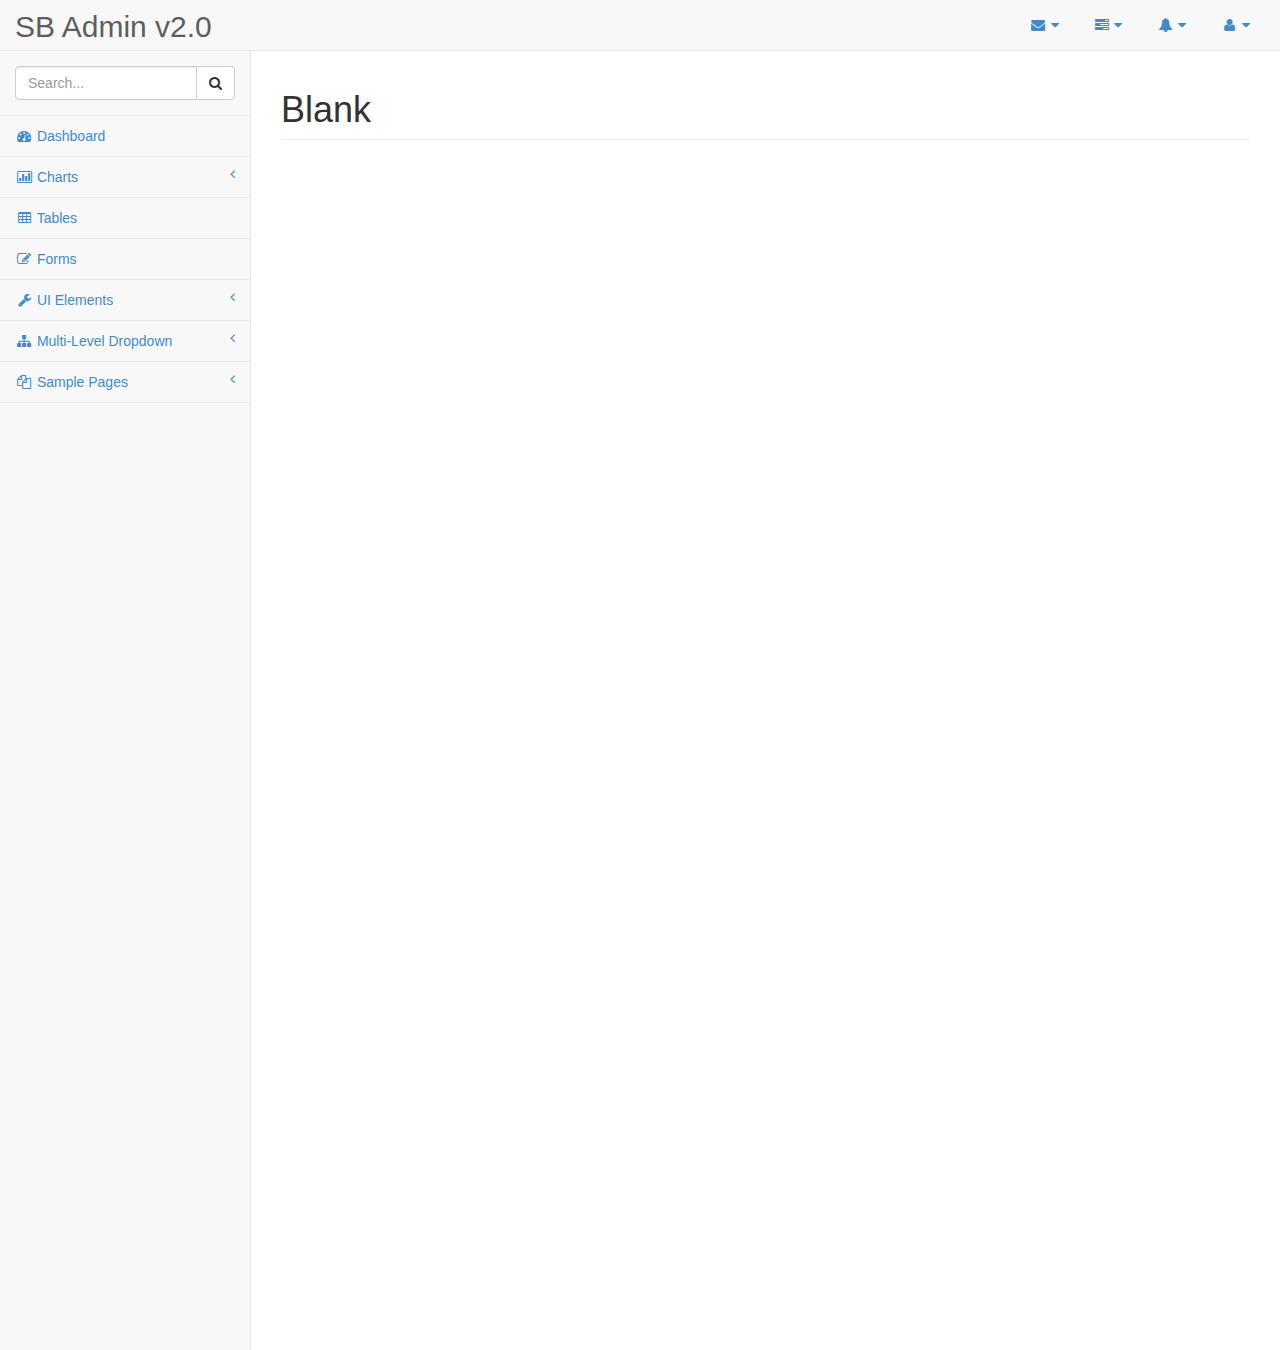
<file: blank.html>
<!DOCTYPE html>
<html>

<head>

    <meta charset="utf-8">
    <meta name="viewport" content="width=device-width, initial-scale=1.0">

    <title>Start Bootstrap - SB Admin Version 2.0 Demo</title>

    <!-- Core CSS - Include with every page -->
    <link href="css/bootstrap.min.css" rel="stylesheet">
    <link href="font-awesome/css/font-awesome.css" rel="stylesheet">

    <!-- Page-Level Plugin CSS - Blank -->

    <!-- SB Admin CSS - Include with every page -->
    <link href="css/sb-admin.css" rel="stylesheet">

</head>

<body>

    <div id="wrapper">

        <nav class="navbar navbar-default navbar-fixed-top" role="navigation" style="margin-bottom: 0">
            <div class="navbar-header">
                <button type="button" class="navbar-toggle" data-toggle="collapse" data-target=".sidebar-collapse">
                    <span class="sr-only">Toggle navigation</span>
                    <span class="icon-bar"></span>
                    <span class="icon-bar"></span>
                    <span class="icon-bar"></span>
                </button>
                <a class="navbar-brand" href="index.html">SB Admin v2.0</a>
            </div>
            <!-- /.navbar-header -->

            <ul class="nav navbar-top-links navbar-right">
                <li class="dropdown">
                    <a class="dropdown-toggle" data-toggle="dropdown" href="#">
                        <i class="fa fa-envelope fa-fw"></i>  <i class="fa fa-caret-down"></i>
                    </a>
                    <ul class="dropdown-menu dropdown-messages">
                        <li>
                            <a href="#">
                                <div>
                                    <strong>John Smith</strong>
                                    <span class="pull-right text-muted">
                                        <em>Yesterday</em>
                                    </span>
                                </div>
                                <div>Lorem ipsum dolor sit amet, consectetur adipiscing elit. Pellentesque eleifend...</div>
                            </a>
                        </li>
                        <li class="divider"></li>
                        <li>
                            <a href="#">
                                <div>
                                    <strong>John Smith</strong>
                                    <span class="pull-right text-muted">
                                        <em>Yesterday</em>
                                    </span>
                                </div>
                                <div>Lorem ipsum dolor sit amet, consectetur adipiscing elit. Pellentesque eleifend...</div>
                            </a>
                        </li>
                        <li class="divider"></li>
                        <li>
                            <a href="#">
                                <div>
                                    <strong>John Smith</strong>
                                    <span class="pull-right text-muted">
                                        <em>Yesterday</em>
                                    </span>
                                </div>
                                <div>Lorem ipsum dolor sit amet, consectetur adipiscing elit. Pellentesque eleifend...</div>
                            </a>
                        </li>
                        <li class="divider"></li>
                        <li>
                            <a class="text-center" href="#">
                                <strong>Read All Messages</strong>
                                <i class="fa fa-angle-right"></i>
                            </a>
                        </li>
                    </ul>
                    <!-- /.dropdown-messages -->
                </li>
                <!-- /.dropdown -->
                <li class="dropdown">
                    <a class="dropdown-toggle" data-toggle="dropdown" href="#">
                        <i class="fa fa-tasks fa-fw"></i>  <i class="fa fa-caret-down"></i>
                    </a>
                    <ul class="dropdown-menu dropdown-tasks">
                        <li>
                            <a href="#">
                                <div>
                                    <p>
                                        <strong>Task 1</strong>
                                        <span class="pull-right text-muted">40% Complete</span>
                                    </p>
                                    <div class="progress progress-striped active">
                                        <div class="progress-bar progress-bar-success" role="progressbar" aria-valuenow="40" aria-valuemin="0" aria-valuemax="100" style="width: 40%">
                                            <span class="sr-only">40% Complete (success)</span>
                                        </div>
                                    </div>
                                </div>
                            </a>
                        </li>
                        <li class="divider"></li>
                        <li>
                            <a href="#">
                                <div>
                                    <p>
                                        <strong>Task 2</strong>
                                        <span class="pull-right text-muted">20% Complete</span>
                                    </p>
                                    <div class="progress progress-striped active">
                                        <div class="progress-bar progress-bar-info" role="progressbar" aria-valuenow="20" aria-valuemin="0" aria-valuemax="100" style="width: 20%">
                                            <span class="sr-only">20% Complete</span>
                                        </div>
                                    </div>
                                </div>
                            </a>
                        </li>
                        <li class="divider"></li>
                        <li>
                            <a href="#">
                                <div>
                                    <p>
                                        <strong>Task 3</strong>
                                        <span class="pull-right text-muted">60% Complete</span>
                                    </p>
                                    <div class="progress progress-striped active">
                                        <div class="progress-bar progress-bar-warning" role="progressbar" aria-valuenow="60" aria-valuemin="0" aria-valuemax="100" style="width: 60%">
                                            <span class="sr-only">60% Complete (warning)</span>
                                        </div>
                                    </div>
                                </div>
                            </a>
                        </li>
                        <li class="divider"></li>
                        <li>
                            <a href="#">
                                <div>
                                    <p>
                                        <strong>Task 4</strong>
                                        <span class="pull-right text-muted">80% Complete</span>
                                    </p>
                                    <div class="progress progress-striped active">
                                        <div class="progress-bar progress-bar-danger" role="progressbar" aria-valuenow="80" aria-valuemin="0" aria-valuemax="100" style="width: 80%">
                                            <span class="sr-only">80% Complete (danger)</span>
                                        </div>
                                    </div>
                                </div>
                            </a>
                        </li>
                        <li class="divider"></li>
                        <li>
                            <a class="text-center" href="#">
                                <strong>See All Tasks</strong>
                                <i class="fa fa-angle-right"></i>
                            </a>
                        </li>
                    </ul>
                    <!-- /.dropdown-tasks -->
                </li>
                <!-- /.dropdown -->
                <li class="dropdown">
                    <a class="dropdown-toggle" data-toggle="dropdown" href="#">
                        <i class="fa fa-bell fa-fw"></i>  <i class="fa fa-caret-down"></i>
                    </a>
                    <ul class="dropdown-menu dropdown-alerts">
                        <li>
                            <a href="#">
                                <div>
                                    <i class="fa fa-comment fa-fw"></i> New Comment
                                    <span class="pull-right text-muted small">4 minutes ago</span>
                                </div>
                            </a>
                        </li>
                        <li class="divider"></li>
                        <li>
                            <a href="#">
                                <div>
                                    <i class="fa fa-twitter fa-fw"></i> 3 New Followers
                                    <span class="pull-right text-muted small">12 minutes ago</span>
                                </div>
                            </a>
                        </li>
                        <li class="divider"></li>
                        <li>
                            <a href="#">
                                <div>
                                    <i class="fa fa-envelope fa-fw"></i> Message Sent
                                    <span class="pull-right text-muted small">4 minutes ago</span>
                                </div>
                            </a>
                        </li>
                        <li class="divider"></li>
                        <li>
                            <a href="#">
                                <div>
                                    <i class="fa fa-tasks fa-fw"></i> New Task
                                    <span class="pull-right text-muted small">4 minutes ago</span>
                                </div>
                            </a>
                        </li>
                        <li class="divider"></li>
                        <li>
                            <a href="#">
                                <div>
                                    <i class="fa fa-upload fa-fw"></i> Server Rebooted
                                    <span class="pull-right text-muted small">4 minutes ago</span>
                                </div>
                            </a>
                        </li>
                        <li class="divider"></li>
                        <li>
                            <a class="text-center" href="#">
                                <strong>See All Alerts</strong>
                                <i class="fa fa-angle-right"></i>
                            </a>
                        </li>
                    </ul>
                    <!-- /.dropdown-alerts -->
                </li>
                <!-- /.dropdown -->
                <li class="dropdown">
                    <a class="dropdown-toggle" data-toggle="dropdown" href="#">
                        <i class="fa fa-user fa-fw"></i>  <i class="fa fa-caret-down"></i>
                    </a>
                    <ul class="dropdown-menu dropdown-user">
                        <li><a href="#"><i class="fa fa-user fa-fw"></i> User Profile</a>
                        </li>
                        <li><a href="#"><i class="fa fa-gear fa-fw"></i> Settings</a>
                        </li>
                        <li class="divider"></li>
                        <li><a href="login.html"><i class="fa fa-sign-out fa-fw"></i> Logout</a>
                        </li>
                    </ul>
                    <!-- /.dropdown-user -->
                </li>
                <!-- /.dropdown -->
            </ul>
            <!-- /.navbar-top-links -->

            <div class="navbar-default navbar-static-side" role="navigation">
                <div class="sidebar-collapse">
                    <ul class="nav" id="side-menu">
                        <li class="sidebar-search">
                            <div class="input-group custom-search-form">
                                <input type="text" class="form-control" placeholder="Search...">
                                <span class="input-group-btn">
                                <button class="btn btn-default" type="button">
                                    <i class="fa fa-search"></i>
                                </button>
                            </span>
                            </div>
                            <!-- /input-group -->
                        </li>
                        <li>
                            <a href="index.html"><i class="fa fa-dashboard fa-fw"></i> Dashboard</a>
                        </li>
                        <li>
                            <a href="#"><i class="fa fa-bar-chart-o fa-fw"></i> Charts<span class="fa arrow"></span></a>
                            <ul class="nav nav-second-level">
                                <li>
                                    <a href="flot.html">Flot Charts</a>
                                </li>
                                <li>
                                    <a href="morris.html">Morris.js Charts</a>
                                </li>
                            </ul>
                            <!-- /.nav-second-level -->
                        </li>
                        <li>
                            <a href="tables.html"><i class="fa fa-table fa-fw"></i> Tables</a>
                        </li>
                        <li>
                            <a href="forms.html"><i class="fa fa-edit fa-fw"></i> Forms</a>
                        </li>
                        <li>
                            <a href="#"><i class="fa fa-wrench fa-fw"></i> UI Elements<span class="fa arrow"></span></a>
                            <ul class="nav nav-second-level">
                                <li>
                                    <a href="panels-wells.html">Panels and Wells</a>
                                </li>
                                <li>
                                    <a href="buttons.html">Buttons</a>
                                </li>
                                <li>
                                    <a href="notifications.html">Notifications</a>
                                </li>
                                <li>
                                    <a href="typography.html">Typography</a>
                                </li>
                                <li>
                                    <a href="grid.html">Grid</a>
                                </li>
                            </ul>
                            <!-- /.nav-second-level -->
                        </li>
                        <li>
                            <a href="#"><i class="fa fa-sitemap fa-fw"></i> Multi-Level Dropdown<span class="fa arrow"></span></a>
                            <ul class="nav nav-second-level">
                                <li>
                                    <a href="#">Second Level Item</a>
                                </li>
                                <li>
                                    <a href="#">Second Level Item</a>
                                </li>
                                <li>
                                    <a href="#">Third Level <span class="fa arrow"></span></a>
                                    <ul class="nav nav-third-level">
                                        <li>
                                            <a href="#">Third Level Item</a>
                                        </li>
                                        <li>
                                            <a href="#">Third Level Item</a>
                                        </li>
                                        <li>
                                            <a href="#">Third Level Item</a>
                                        </li>
                                        <li>
                                            <a href="#">Third Level Item</a>
                                        </li>
                                    </ul>
                                    <!-- /.nav-third-level -->
                                </li>
                            </ul>
                            <!-- /.nav-second-level -->
                        </li>
                        <li>
                            <a href="#"><i class="fa fa-files-o fa-fw"></i> Sample Pages<span class="fa arrow"></span></a>
                            <ul class="nav nav-second-level">
                                <li>
                                    <a href="blank.html">Blank Page</a>
                                </li>
                                <li>
                                    <a href="login.html">Login Page</a>
                                </li>
                            </ul>
                            <!-- /.nav-second-level -->
                        </li>
                    </ul>
                    <!-- /#side-menu -->
                </div>
                <!-- /.sidebar-collapse -->
            </div>
            <!-- /.navbar-static-side -->
        </nav>

        <div id="page-wrapper">
            <div class="row">
                <div class="col-lg-12">
                    <h1 class="page-header">Blank</h1>
                </div>
                <!-- /.col-lg-12 -->
            </div>
            <!-- /.row -->
        </div>
        <!-- /#page-wrapper -->

    </div>
    <!-- /#wrapper -->

    <!-- Core Scripts - Include with every page -->
    <script src="js/jquery-1.10.2.js"></script>
    <script src="js/bootstrap.min.js"></script>
    <script src="js/plugins/metisMenu/jquery.metisMenu.js"></script>

    <!-- Page-Level Plugin Scripts - Blank -->

    <!-- SB Admin Scripts - Include with every page -->
    <script src="js/sb-admin.js"></script>

    <!-- Page-Level Demo Scripts - Blank - Use for reference -->

</body>

</html>
</file>
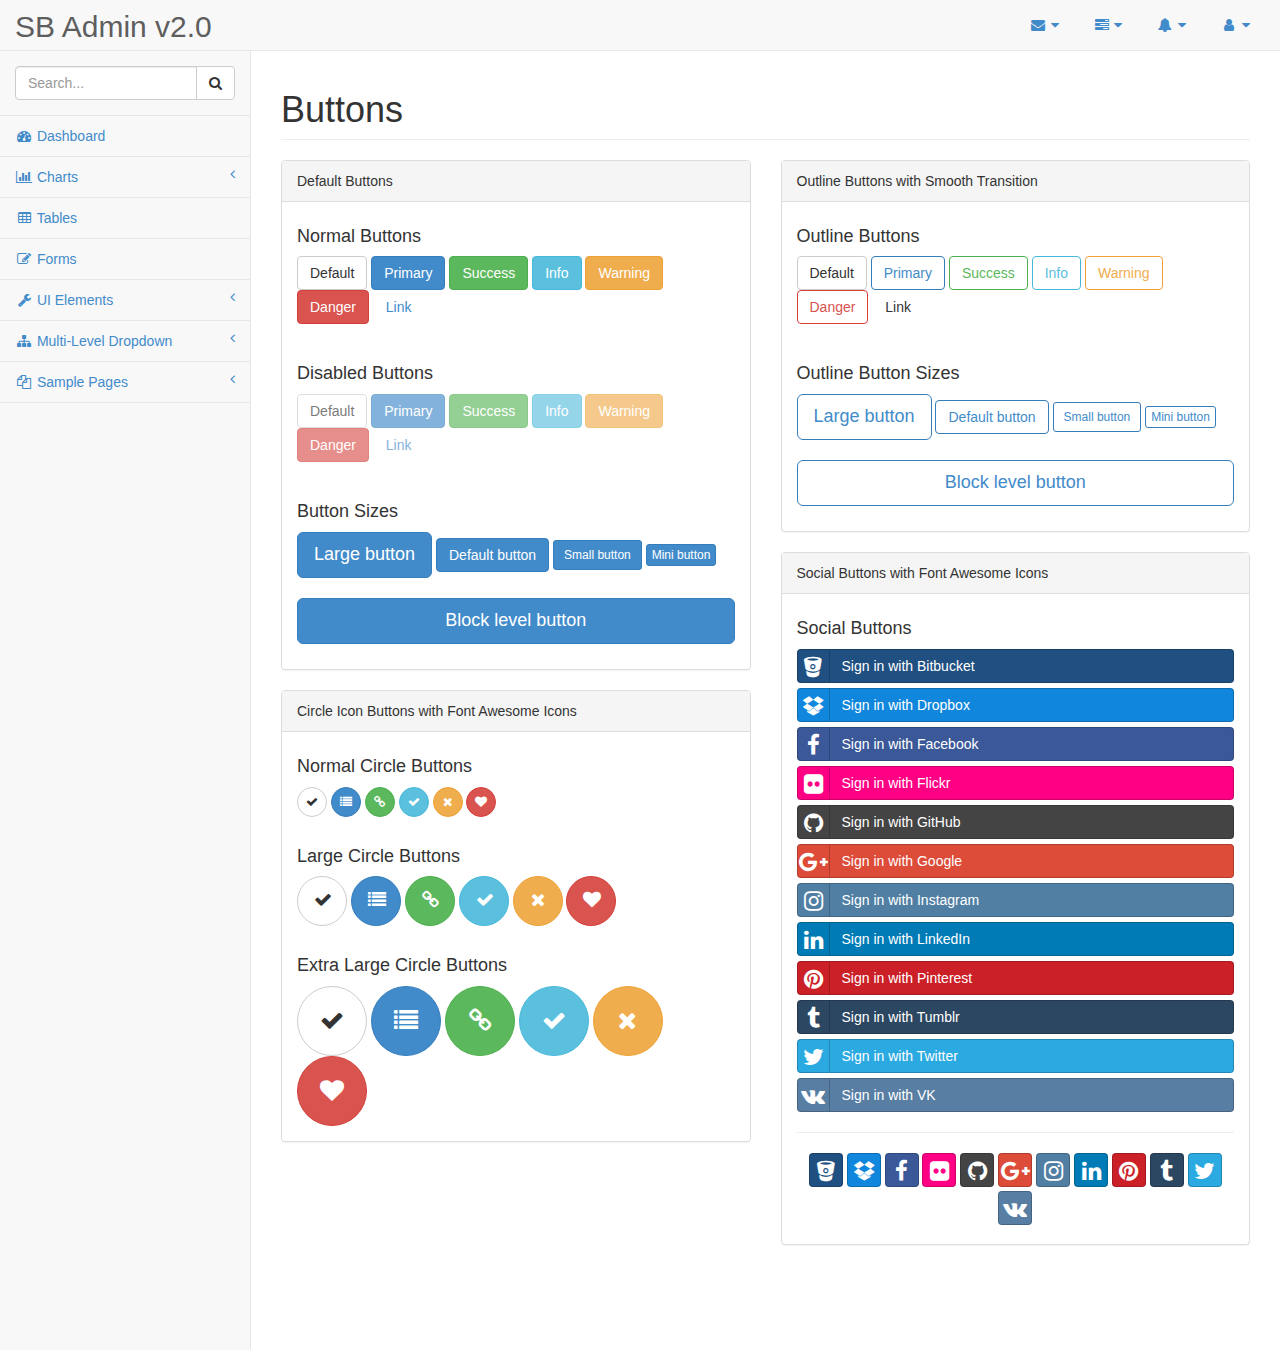
<file: buttons.html>
<!DOCTYPE html>
<html>

<head>

    <meta charset="utf-8">
    <meta name="viewport" content="width=device-width, initial-scale=1.0">

    <title>Start Bootstrap - SB Admin Version 2.0 Demo</title>

    <!-- Core CSS - Include with every page -->
    <link href="css/bootstrap.min.css" rel="stylesheet">
    <link href="font-awesome/css/font-awesome.css" rel="stylesheet">

    <!-- Page-Level Plugin CSS - Buttons -->
    <link href="css/plugins/social-buttons/social-buttons.css" rel="stylesheet">

    <!-- SB Admin CSS - Include with every page -->
    <link href="css/sb-admin.css" rel="stylesheet">

</head>

<body>

    <div id="wrapper">

        <nav class="navbar navbar-default navbar-fixed-top" role="navigation" style="margin-bottom: 0">
            <div class="navbar-header">
                <button type="button" class="navbar-toggle" data-toggle="collapse" data-target=".sidebar-collapse">
                    <span class="sr-only">Toggle navigation</span>
                    <span class="icon-bar"></span>
                    <span class="icon-bar"></span>
                    <span class="icon-bar"></span>
                </button>
                <a class="navbar-brand" href="index.html">SB Admin v2.0</a>
            </div>
            <!-- /.navbar-header -->

            <ul class="nav navbar-top-links navbar-right">
                <li class="dropdown">
                    <a class="dropdown-toggle" data-toggle="dropdown" href="#">
                        <i class="fa fa-envelope fa-fw"></i>  <i class="fa fa-caret-down"></i>
                    </a>
                    <ul class="dropdown-menu dropdown-messages">
                        <li>
                            <a href="#">
                                <div>
                                    <strong>John Smith</strong>
                                    <span class="pull-right text-muted">
                                        <em>Yesterday</em>
                                    </span>
                                </div>
                                <div>Lorem ipsum dolor sit amet, consectetur adipiscing elit. Pellentesque eleifend...</div>
                            </a>
                        </li>
                        <li class="divider"></li>
                        <li>
                            <a href="#">
                                <div>
                                    <strong>John Smith</strong>
                                    <span class="pull-right text-muted">
                                        <em>Yesterday</em>
                                    </span>
                                </div>
                                <div>Lorem ipsum dolor sit amet, consectetur adipiscing elit. Pellentesque eleifend...</div>
                            </a>
                        </li>
                        <li class="divider"></li>
                        <li>
                            <a href="#">
                                <div>
                                    <strong>John Smith</strong>
                                    <span class="pull-right text-muted">
                                        <em>Yesterday</em>
                                    </span>
                                </div>
                                <div>Lorem ipsum dolor sit amet, consectetur adipiscing elit. Pellentesque eleifend...</div>
                            </a>
                        </li>
                        <li class="divider"></li>
                        <li>
                            <a class="text-center" href="#">
                                <strong>Read All Messages</strong>
                                <i class="fa fa-angle-right"></i>
                            </a>
                        </li>
                    </ul>
                    <!-- /.dropdown-messages -->
                </li>
                <!-- /.dropdown -->
                <li class="dropdown">
                    <a class="dropdown-toggle" data-toggle="dropdown" href="#">
                        <i class="fa fa-tasks fa-fw"></i>  <i class="fa fa-caret-down"></i>
                    </a>
                    <ul class="dropdown-menu dropdown-tasks">
                        <li>
                            <a href="#">
                                <div>
                                    <p>
                                        <strong>Task 1</strong>
                                        <span class="pull-right text-muted">40% Complete</span>
                                    </p>
                                    <div class="progress progress-striped active">
                                        <div class="progress-bar progress-bar-success" role="progressbar" aria-valuenow="40" aria-valuemin="0" aria-valuemax="100" style="width: 40%">
                                            <span class="sr-only">40% Complete (success)</span>
                                        </div>
                                    </div>
                                </div>
                            </a>
                        </li>
                        <li class="divider"></li>
                        <li>
                            <a href="#">
                                <div>
                                    <p>
                                        <strong>Task 2</strong>
                                        <span class="pull-right text-muted">20% Complete</span>
                                    </p>
                                    <div class="progress progress-striped active">
                                        <div class="progress-bar progress-bar-info" role="progressbar" aria-valuenow="20" aria-valuemin="0" aria-valuemax="100" style="width: 20%">
                                            <span class="sr-only">20% Complete</span>
                                        </div>
                                    </div>
                                </div>
                            </a>
                        </li>
                        <li class="divider"></li>
                        <li>
                            <a href="#">
                                <div>
                                    <p>
                                        <strong>Task 3</strong>
                                        <span class="pull-right text-muted">60% Complete</span>
                                    </p>
                                    <div class="progress progress-striped active">
                                        <div class="progress-bar progress-bar-warning" role="progressbar" aria-valuenow="60" aria-valuemin="0" aria-valuemax="100" style="width: 60%">
                                            <span class="sr-only">60% Complete (warning)</span>
                                        </div>
                                    </div>
                                </div>
                            </a>
                        </li>
                        <li class="divider"></li>
                        <li>
                            <a href="#">
                                <div>
                                    <p>
                                        <strong>Task 4</strong>
                                        <span class="pull-right text-muted">80% Complete</span>
                                    </p>
                                    <div class="progress progress-striped active">
                                        <div class="progress-bar progress-bar-danger" role="progressbar" aria-valuenow="80" aria-valuemin="0" aria-valuemax="100" style="width: 80%">
                                            <span class="sr-only">80% Complete (danger)</span>
                                        </div>
                                    </div>
                                </div>
                            </a>
                        </li>
                        <li class="divider"></li>
                        <li>
                            <a class="text-center" href="#">
                                <strong>See All Tasks</strong>
                                <i class="fa fa-angle-right"></i>
                            </a>
                        </li>
                    </ul>
                    <!-- /.dropdown-tasks -->
                </li>
                <!-- /.dropdown -->
                <li class="dropdown">
                    <a class="dropdown-toggle" data-toggle="dropdown" href="#">
                        <i class="fa fa-bell fa-fw"></i>  <i class="fa fa-caret-down"></i>
                    </a>
                    <ul class="dropdown-menu dropdown-alerts">
                        <li>
                            <a href="#">
                                <div>
                                    <i class="fa fa-comment fa-fw"></i> New Comment
                                    <span class="pull-right text-muted small">4 minutes ago</span>
                                </div>
                            </a>
                        </li>
                        <li class="divider"></li>
                        <li>
                            <a href="#">
                                <div>
                                    <i class="fa fa-twitter fa-fw"></i> 3 New Followers
                                    <span class="pull-right text-muted small">12 minutes ago</span>
                                </div>
                            </a>
                        </li>
                        <li class="divider"></li>
                        <li>
                            <a href="#">
                                <div>
                                    <i class="fa fa-envelope fa-fw"></i> Message Sent
                                    <span class="pull-right text-muted small">4 minutes ago</span>
                                </div>
                            </a>
                        </li>
                        <li class="divider"></li>
                        <li>
                            <a href="#">
                                <div>
                                    <i class="fa fa-tasks fa-fw"></i> New Task
                                    <span class="pull-right text-muted small">4 minutes ago</span>
                                </div>
                            </a>
                        </li>
                        <li class="divider"></li>
                        <li>
                            <a href="#">
                                <div>
                                    <i class="fa fa-upload fa-fw"></i> Server Rebooted
                                    <span class="pull-right text-muted small">4 minutes ago</span>
                                </div>
                            </a>
                        </li>
                        <li class="divider"></li>
                        <li>
                            <a class="text-center" href="#">
                                <strong>See All Alerts</strong>
                                <i class="fa fa-angle-right"></i>
                            </a>
                        </li>
                    </ul>
                    <!-- /.dropdown-alerts -->
                </li>
                <!-- /.dropdown -->
                <li class="dropdown">
                    <a class="dropdown-toggle" data-toggle="dropdown" href="#">
                        <i class="fa fa-user fa-fw"></i>  <i class="fa fa-caret-down"></i>
                    </a>
                    <ul class="dropdown-menu dropdown-user">
                        <li><a href="#"><i class="fa fa-user fa-fw"></i> User Profile</a>
                        </li>
                        <li><a href="#"><i class="fa fa-gear fa-fw"></i> Settings</a>
                        </li>
                        <li class="divider"></li>
                        <li><a href="login.html"><i class="fa fa-sign-out fa-fw"></i> Logout</a>
                        </li>
                    </ul>
                    <!-- /.dropdown-user -->
                </li>
                <!-- /.dropdown -->
            </ul>
            <!-- /.navbar-top-links -->

            <div class="navbar-default navbar-static-side" role="navigation">
                <div class="sidebar-collapse">
                    <ul class="nav" id="side-menu">
                        <li class="sidebar-search">
                            <div class="input-group custom-search-form">
                                <input type="text" class="form-control" placeholder="Search...">
                                <span class="input-group-btn">
                                <button class="btn btn-default" type="button">
                                    <i class="fa fa-search"></i>
                                </button>
                            </span>
                            </div>
                            <!-- /input-group -->
                        </li>
                        <li>
                            <a href="index.html"><i class="fa fa-dashboard fa-fw"></i> Dashboard</a>
                        </li>
                        <li>
                            <a href="#"><i class="fa fa-bar-chart-o fa-fw"></i> Charts<span class="fa arrow"></span></a>
                            <ul class="nav nav-second-level">
                                <li>
                                    <a href="flot.html">Flot Charts</a>
                                </li>
                                <li>
                                    <a href="morris.html">Morris.js Charts</a>
                                </li>
                            </ul>
                            <!-- /.nav-second-level -->
                        </li>
                        <li>
                            <a href="tables.html"><i class="fa fa-table fa-fw"></i> Tables</a>
                        </li>
                        <li>
                            <a href="forms.html"><i class="fa fa-edit fa-fw"></i> Forms</a>
                        </li>
                        <li>
                            <a href="#"><i class="fa fa-wrench fa-fw"></i> UI Elements<span class="fa arrow"></span></a>
                            <ul class="nav nav-second-level">
                                <li>
                                    <a href="panels-wells.html">Panels and Wells</a>
                                </li>
                                <li>
                                    <a href="buttons.html">Buttons</a>
                                </li>
                                <li>
                                    <a href="notifications.html">Notifications</a>
                                </li>
                                <li>
                                    <a href="typography.html">Typography</a>
                                </li>
                                <li>
                                    <a href="grid.html">Grid</a>
                                </li>
                            </ul>
                            <!-- /.nav-second-level -->
                        </li>
                        <li>
                            <a href="#"><i class="fa fa-sitemap fa-fw"></i> Multi-Level Dropdown<span class="fa arrow"></span></a>
                            <ul class="nav nav-second-level">
                                <li>
                                    <a href="#">Second Level Item</a>
                                </li>
                                <li>
                                    <a href="#">Second Level Item</a>
                                </li>
                                <li>
                                    <a href="#">Third Level <span class="fa arrow"></span></a>
                                    <ul class="nav nav-third-level">
                                        <li>
                                            <a href="#">Third Level Item</a>
                                        </li>
                                        <li>
                                            <a href="#">Third Level Item</a>
                                        </li>
                                        <li>
                                            <a href="#">Third Level Item</a>
                                        </li>
                                        <li>
                                            <a href="#">Third Level Item</a>
                                        </li>
                                    </ul>
                                    <!-- /.nav-third-level -->
                                </li>
                            </ul>
                            <!-- /.nav-second-level -->
                        </li>
                        <li>
                            <a href="#"><i class="fa fa-files-o fa-fw"></i> Sample Pages<span class="fa arrow"></span></a>
                            <ul class="nav nav-second-level">
                                <li>
                                    <a href="blank.html">Blank Page</a>
                                </li>
                                <li>
                                    <a href="login.html">Login Page</a>
                                </li>
                            </ul>
                            <!-- /.nav-second-level -->
                        </li>
                    </ul>
                    <!-- /#side-menu -->
                </div>
                <!-- /.sidebar-collapse -->
            </div>
            <!-- /.navbar-static-side -->
        </nav>

        <div id="page-wrapper">
            <div class="row">
                <div class="col-lg-12">
                    <h1 class="page-header">Buttons</h1>
                </div>
                <!-- /.col-lg-12 -->
            </div>
            <!-- /.row -->
            <div class="row">
                <div class="col-lg-6">
                    <div class="panel panel-default">
                        <div class="panel-heading">
                            Default Buttons
                        </div>
                        <!-- /.panel-heading -->
                        <div class="panel-body">
                            <h4>Normal Buttons</h4>
                            <p>
                                <button type="button" class="btn btn-default">Default</button>
                                <button type="button" class="btn btn-primary">Primary</button>
                                <button type="button" class="btn btn-success">Success</button>
                                <button type="button" class="btn btn-info">Info</button>
                                <button type="button" class="btn btn-warning">Warning</button>
                                <button type="button" class="btn btn-danger">Danger</button>
                                <button type="button" class="btn btn-link">Link</button>
                            </p>
                            <br>
                            <h4>Disabled Buttons</h4>
                            <p>
                                <button type="button" class="btn btn-default disabled">Default</button>
                                <button type="button" class="btn btn-primary disabled">Primary</button>
                                <button type="button" class="btn btn-success disabled">Success</button>
                                <button type="button" class="btn btn-info disabled">Info</button>
                                <button type="button" class="btn btn-warning disabled">Warning</button>
                                <button type="button" class="btn btn-danger disabled">Danger</button>
                                <button type="button" class="btn btn-link disabled">Link</button>
                            </p>
                            <br>
                            <h4>Button Sizes</h4>
                            <p>
                                <button type="button" class="btn btn-primary btn-lg">Large button</button>
                                <button type="button" class="btn btn-primary">Default button</button>
                                <button type="button" class="btn btn-primary btn-sm">Small button</button>
                                <button type="button" class="btn btn-primary btn-xs">Mini button</button>
                                <br>
                                <br>
                                <button type="button" class="btn btn-primary btn-lg btn-block">Block level button</button>
                            </p>
                        </div>
                        <!-- /.panel-body -->
                    </div>
                    <!-- /.panel -->
                    <div class="panel panel-default">
                        <div class="panel-heading">
                            Circle Icon Buttons with Font Awesome Icons
                        </div>
                        <!-- /.panel-heading -->
                        <div class="panel-body">
                            <h4>Normal Circle Buttons</h4>
                            <button type="button" class="btn btn-default btn-circle"><i class="fa fa-check"></i>
                            </button>
                            <button type="button" class="btn btn-primary btn-circle"><i class="fa fa-list"></i>
                            </button>
                            <button type="button" class="btn btn-success btn-circle"><i class="fa fa-link"></i>
                            </button>
                            <button type="button" class="btn btn-info btn-circle"><i class="fa fa-check"></i>
                            </button>
                            <button type="button" class="btn btn-warning btn-circle"><i class="fa fa-times"></i>
                            </button>
                            <button type="button" class="btn btn-danger btn-circle"><i class="fa fa-heart"></i>
                            </button>
                            <br>
                            <br>
                            <h4>Large Circle Buttons</h4>
                            <button type="button" class="btn btn-default btn-circle btn-lg"><i class="fa fa-check"></i>
                            </button>
                            <button type="button" class="btn btn-primary btn-circle btn-lg"><i class="fa fa-list"></i>
                            </button>
                            <button type="button" class="btn btn-success btn-circle btn-lg"><i class="fa fa-link"></i>
                            </button>
                            <button type="button" class="btn btn-info btn-circle btn-lg"><i class="fa fa-check"></i>
                            </button>
                            <button type="button" class="btn btn-warning btn-circle btn-lg"><i class="fa fa-times"></i>
                            </button>
                            <button type="button" class="btn btn-danger btn-circle btn-lg"><i class="fa fa-heart"></i>
                            </button>
                            <br>
                            <br>
                            <h4>Extra Large Circle Buttons</h4>
                            <button type="button" class="btn btn-default btn-circle btn-xl"><i class="fa fa-check"></i>
                            </button>
                            <button type="button" class="btn btn-primary btn-circle btn-xl"><i class="fa fa-list"></i>
                            </button>
                            <button type="button" class="btn btn-success btn-circle btn-xl"><i class="fa fa-link"></i>
                            </button>
                            <button type="button" class="btn btn-info btn-circle btn-xl"><i class="fa fa-check"></i>
                            </button>
                            <button type="button" class="btn btn-warning btn-circle btn-xl"><i class="fa fa-times"></i>
                            </button>
                            <button type="button" class="btn btn-danger btn-circle btn-xl"><i class="fa fa-heart"></i>
                            </button>
                        </div>
                        <!-- /.panel-body -->
                    </div>
                    <!-- /.panel -->
                </div>
                <!-- /.col-lg-6 -->
                <div class="col-lg-6">
                    <div class="panel panel-default">
                        <div class="panel-heading">
                            Outline Buttons with Smooth Transition
                        </div>
                        <!-- /.panel-heading -->
                        <div class="panel-body">
                            <h4>Outline Buttons</h4>
                            <p>
                                <button type="button" class="btn btn-outline btn-default">Default</button>
                                <button type="button" class="btn btn-outline btn-primary">Primary</button>
                                <button type="button" class="btn btn-outline btn-success">Success</button>
                                <button type="button" class="btn btn-outline btn-info">Info</button>
                                <button type="button" class="btn btn-outline btn-warning">Warning</button>
                                <button type="button" class="btn btn-outline btn-danger">Danger</button>
                                <button type="button" class="btn btn-outline btn-link">Link</button>
                            </p>
                            <br>
                            <h4>Outline Button Sizes</h4>
                            <p>
                                <button type="button" class="btn btn-outline btn-primary btn-lg">Large button</button>
                                <button type="button" class="btn btn-outline btn-primary">Default button</button>
                                <button type="button" class="btn btn-outline btn-primary btn-sm">Small button</button>
                                <button type="button" class="btn btn-outline btn-primary btn-xs">Mini button</button>
                                <br>
                                <br>
                                <button type="button" class="btn btn-outline btn-primary btn-lg btn-block">Block level button</button>
                            </p>
                        </div>
                        <!-- /.panel-body -->
                    </div>
                    <!-- /.panel -->
                    <div class="panel panel-default">
                        <div class="panel-heading">
                            Social Buttons with Font Awesome Icons
                        </div>
                        <!-- /.panel-heading -->
                        <div class="panel-body">
                            <h4>Social Buttons</h4>
                            <a class="btn btn-block btn-social btn-bitbucket">
                                <i class="fa fa-bitbucket"></i> Sign in with Bitbucket
                            </a>
                            <a class="btn btn-block btn-social btn-dropbox">
                                <i class="fa fa-dropbox"></i> Sign in with Dropbox
                            </a>
                            <a class="btn btn-block btn-social btn-facebook">
                                <i class="fa fa-facebook"></i> Sign in with Facebook
                            </a>
                            <a class="btn btn-block btn-social btn-flickr">
                                <i class="fa fa-flickr"></i> Sign in with Flickr
                            </a>
                            <a class="btn btn-block btn-social btn-github">
                                <i class="fa fa-github"></i> Sign in with GitHub
                            </a>
                            <a class="btn btn-block btn-social btn-google-plus">
                                <i class="fa fa-google-plus"></i> Sign in with Google
                            </a>
                            <a class="btn btn-block btn-social btn-instagram">
                                <i class="fa fa-instagram"></i> Sign in with Instagram
                            </a>
                            <a class="btn btn-block btn-social btn-linkedin">
                                <i class="fa fa-linkedin"></i> Sign in with LinkedIn
                            </a>
                            <a class="btn btn-block btn-social btn-pinterest">
                                <i class="fa fa-pinterest"></i> Sign in with Pinterest
                            </a>
                            <a class="btn btn-block btn-social btn-tumblr">
                                <i class="fa fa-tumblr"></i> Sign in with Tumblr
                            </a>
                            <a class="btn btn-block btn-social btn-twitter">
                                <i class="fa fa-twitter"></i> Sign in with Twitter
                            </a>
                            <a class="btn btn-block btn-social btn-vk">
                                <i class="fa fa-vk"></i> Sign in with VK
                            </a>

                            <hr>

                            <div class="text-center">
                                <a class="btn btn-social-icon btn-bitbucket"><i class="fa fa-bitbucket"></i></a>
                                <a class="btn btn-social-icon btn-dropbox"><i class="fa fa-dropbox"></i></a>
                                <a class="btn btn-social-icon btn-facebook"><i class="fa fa-facebook"></i></a>
                                <a class="btn btn-social-icon btn-flickr"><i class="fa fa-flickr"></i></a>
                                <a class="btn btn-social-icon btn-github"><i class="fa fa-github"></i></a>
                                <a class="btn btn-social-icon btn-google-plus"><i class="fa fa-google-plus"></i></a>
                                <a class="btn btn-social-icon btn-instagram"><i class="fa fa-instagram"></i></a>
                                <a class="btn btn-social-icon btn-linkedin"><i class="fa fa-linkedin"></i></a>
                                <a class="btn btn-social-icon btn-pinterest"><i class="fa fa-pinterest"></i></a>
                                <a class="btn btn-social-icon btn-tumblr"><i class="fa fa-tumblr"></i></a>
                                <a class="btn btn-social-icon btn-twitter"><i class="fa fa-twitter"></i></a>
                                <a class="btn btn-social-icon btn-vk"><i class="fa fa-vk"></i></a>
                            </div>
                        </div>
                        <!-- /.panel-body -->
                    </div>
                    <!-- /.panel -->
                </div>
                <!-- /.col-lg-6 -->
            </div>
            <!-- /.row -->
        </div>
        <!-- /#page-wrapper -->

    </div>
    <!-- /#wrapper -->

    <!-- Core Scripts - Include with every page -->
    <script src="js/jquery-1.10.2.js"></script>
    <script src="js/bootstrap.min.js"></script>
    <script src="js/plugins/metisMenu/jquery.metisMenu.js"></script>

    <!-- Page-Level Plugin Scripts - Buttons -->

    <!-- SB Admin Scripts - Include with every page -->
    <script src="js/sb-admin.js"></script>

    <!-- Page-Level Demo Scripts - Buttons - Use for reference -->

</body>

</html>
</file>
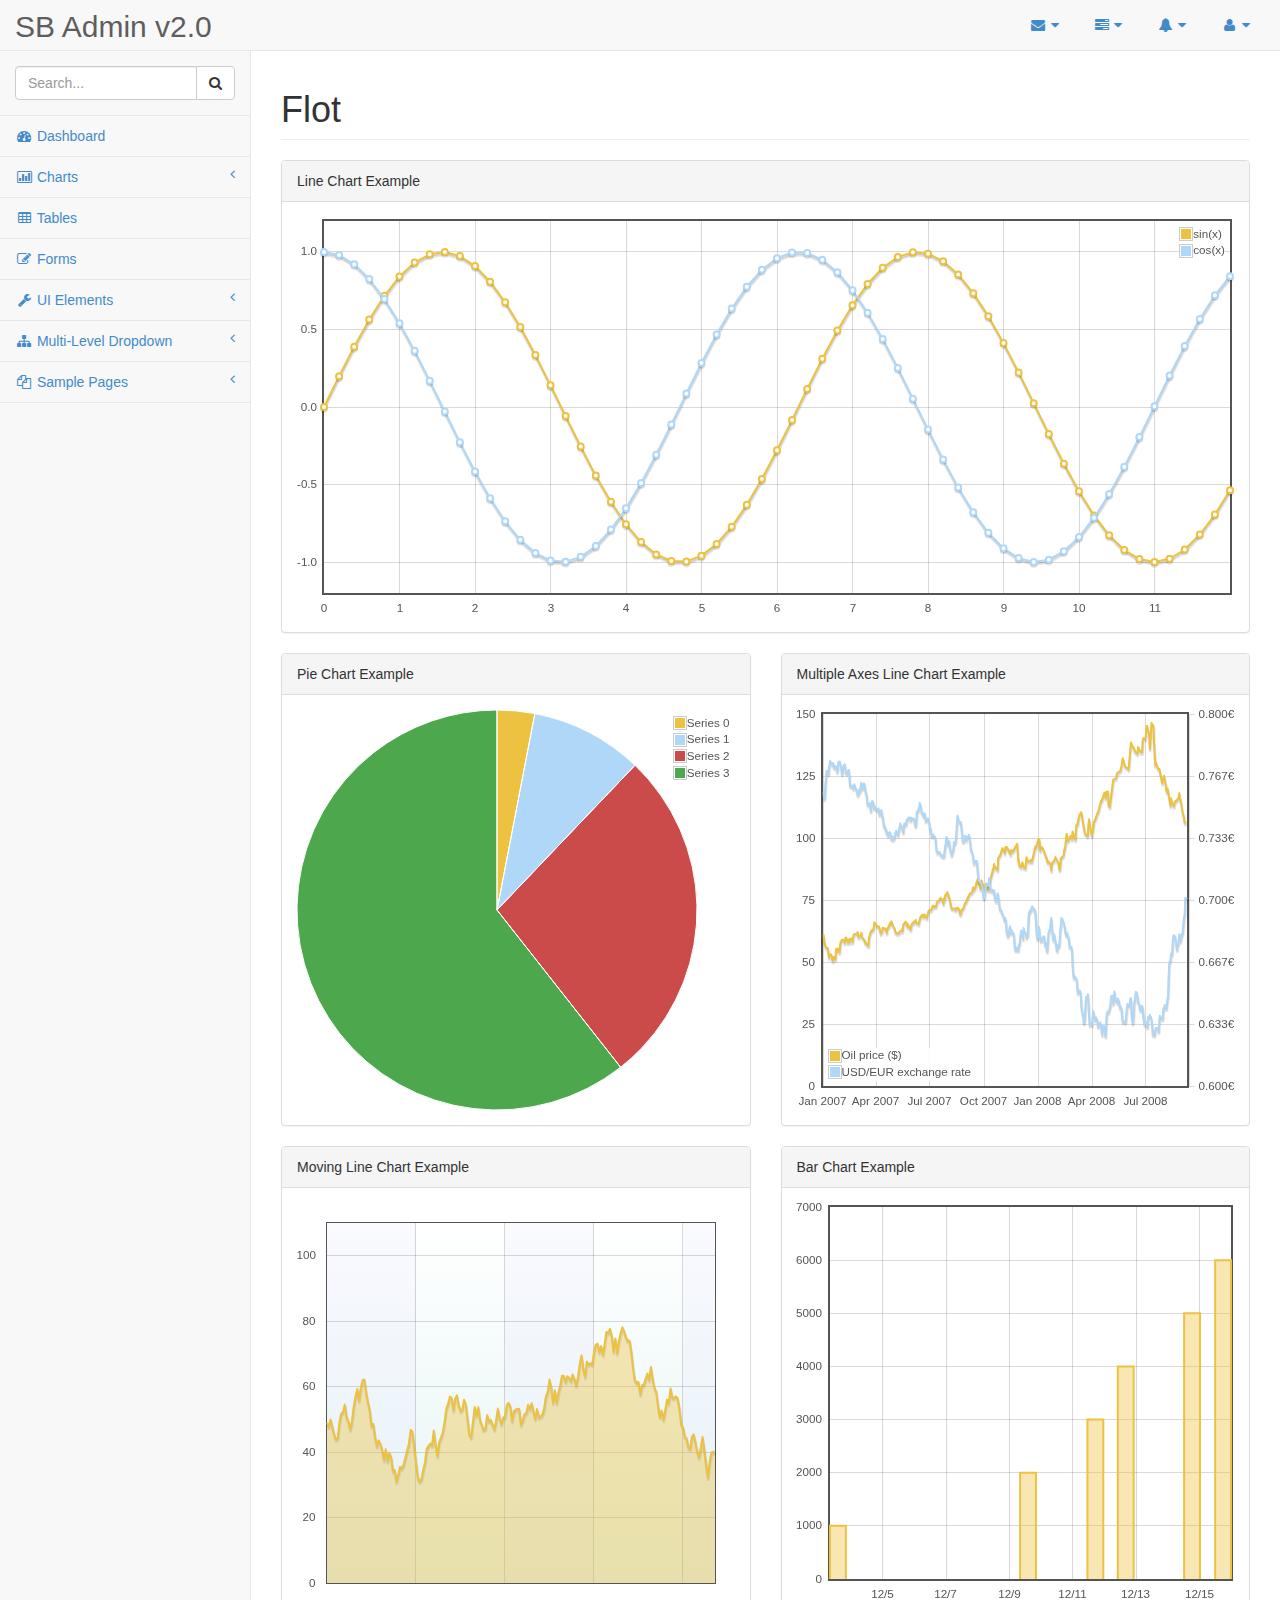
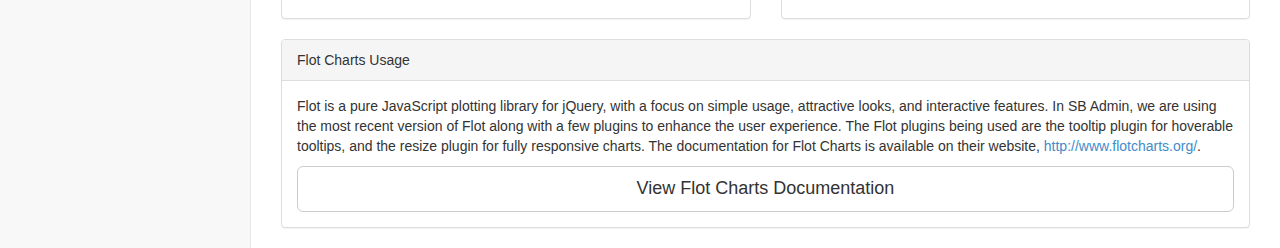
<file: flot.html>
<!DOCTYPE html>
<html>

<head>

    <meta charset="utf-8">
    <meta name="viewport" content="width=device-width, initial-scale=1.0">

    <title>Start Bootstrap - SB Admin Version 2.0 Demo</title>

    <!-- Core CSS - Include with every page -->
    <link href="css/bootstrap.min.css" rel="stylesheet">
    <link href="font-awesome/css/font-awesome.css" rel="stylesheet">

    <!-- Page-Level Plugin CSS - Flot -->

    <!-- SB Admin CSS - Include with every page -->
    <link href="css/sb-admin.css" rel="stylesheet">

</head>

<body>

    <div id="wrapper">

        <nav class="navbar navbar-default navbar-fixed-top" role="navigation" style="margin-bottom: 0">
            <div class="navbar-header">
                <button type="button" class="navbar-toggle" data-toggle="collapse" data-target=".sidebar-collapse">
                    <span class="sr-only">Toggle navigation</span>
                    <span class="icon-bar"></span>
                    <span class="icon-bar"></span>
                    <span class="icon-bar"></span>
                </button>
                <a class="navbar-brand" href="index.html">SB Admin v2.0</a>
            </div>
            <!-- /.navbar-header -->

            <ul class="nav navbar-top-links navbar-right">
                <li class="dropdown">
                    <a class="dropdown-toggle" data-toggle="dropdown" href="#">
                        <i class="fa fa-envelope fa-fw"></i>  <i class="fa fa-caret-down"></i>
                    </a>
                    <ul class="dropdown-menu dropdown-messages">
                        <li>
                            <a href="#">
                                <div>
                                    <strong>John Smith</strong>
                                    <span class="pull-right text-muted">
                                        <em>Yesterday</em>
                                    </span>
                                </div>
                                <div>Lorem ipsum dolor sit amet, consectetur adipiscing elit. Pellentesque eleifend...</div>
                            </a>
                        </li>
                        <li class="divider"></li>
                        <li>
                            <a href="#">
                                <div>
                                    <strong>John Smith</strong>
                                    <span class="pull-right text-muted">
                                        <em>Yesterday</em>
                                    </span>
                                </div>
                                <div>Lorem ipsum dolor sit amet, consectetur adipiscing elit. Pellentesque eleifend...</div>
                            </a>
                        </li>
                        <li class="divider"></li>
                        <li>
                            <a href="#">
                                <div>
                                    <strong>John Smith</strong>
                                    <span class="pull-right text-muted">
                                        <em>Yesterday</em>
                                    </span>
                                </div>
                                <div>Lorem ipsum dolor sit amet, consectetur adipiscing elit. Pellentesque eleifend...</div>
                            </a>
                        </li>
                        <li class="divider"></li>
                        <li>
                            <a class="text-center" href="#">
                                <strong>Read All Messages</strong>
                                <i class="fa fa-angle-right"></i>
                            </a>
                        </li>
                    </ul>
                    <!-- /.dropdown-messages -->
                </li>
                <!-- /.dropdown -->
                <li class="dropdown">
                    <a class="dropdown-toggle" data-toggle="dropdown" href="#">
                        <i class="fa fa-tasks fa-fw"></i>  <i class="fa fa-caret-down"></i>
                    </a>
                    <ul class="dropdown-menu dropdown-tasks">
                        <li>
                            <a href="#">
                                <div>
                                    <p>
                                        <strong>Task 1</strong>
                                        <span class="pull-right text-muted">40% Complete</span>
                                    </p>
                                    <div class="progress progress-striped active">
                                        <div class="progress-bar progress-bar-success" role="progressbar" aria-valuenow="40" aria-valuemin="0" aria-valuemax="100" style="width: 40%">
                                            <span class="sr-only">40% Complete (success)</span>
                                        </div>
                                    </div>
                                </div>
                            </a>
                        </li>
                        <li class="divider"></li>
                        <li>
                            <a href="#">
                                <div>
                                    <p>
                                        <strong>Task 2</strong>
                                        <span class="pull-right text-muted">20% Complete</span>
                                    </p>
                                    <div class="progress progress-striped active">
                                        <div class="progress-bar progress-bar-info" role="progressbar" aria-valuenow="20" aria-valuemin="0" aria-valuemax="100" style="width: 20%">
                                            <span class="sr-only">20% Complete</span>
                                        </div>
                                    </div>
                                </div>
                            </a>
                        </li>
                        <li class="divider"></li>
                        <li>
                            <a href="#">
                                <div>
                                    <p>
                                        <strong>Task 3</strong>
                                        <span class="pull-right text-muted">60% Complete</span>
                                    </p>
                                    <div class="progress progress-striped active">
                                        <div class="progress-bar progress-bar-warning" role="progressbar" aria-valuenow="60" aria-valuemin="0" aria-valuemax="100" style="width: 60%">
                                            <span class="sr-only">60% Complete (warning)</span>
                                        </div>
                                    </div>
                                </div>
                            </a>
                        </li>
                        <li class="divider"></li>
                        <li>
                            <a href="#">
                                <div>
                                    <p>
                                        <strong>Task 4</strong>
                                        <span class="pull-right text-muted">80% Complete</span>
                                    </p>
                                    <div class="progress progress-striped active">
                                        <div class="progress-bar progress-bar-danger" role="progressbar" aria-valuenow="80" aria-valuemin="0" aria-valuemax="100" style="width: 80%">
                                            <span class="sr-only">80% Complete (danger)</span>
                                        </div>
                                    </div>
                                </div>
                            </a>
                        </li>
                        <li class="divider"></li>
                        <li>
                            <a class="text-center" href="#">
                                <strong>See All Tasks</strong>
                                <i class="fa fa-angle-right"></i>
                            </a>
                        </li>
                    </ul>
                    <!-- /.dropdown-tasks -->
                </li>
                <!-- /.dropdown -->
                <li class="dropdown">
                    <a class="dropdown-toggle" data-toggle="dropdown" href="#">
                        <i class="fa fa-bell fa-fw"></i>  <i class="fa fa-caret-down"></i>
                    </a>
                    <ul class="dropdown-menu dropdown-alerts">
                        <li>
                            <a href="#">
                                <div>
                                    <i class="fa fa-comment fa-fw"></i> New Comment
                                    <span class="pull-right text-muted small">4 minutes ago</span>
                                </div>
                            </a>
                        </li>
                        <li class="divider"></li>
                        <li>
                            <a href="#">
                                <div>
                                    <i class="fa fa-twitter fa-fw"></i> 3 New Followers
                                    <span class="pull-right text-muted small">12 minutes ago</span>
                                </div>
                            </a>
                        </li>
                        <li class="divider"></li>
                        <li>
                            <a href="#">
                                <div>
                                    <i class="fa fa-envelope fa-fw"></i> Message Sent
                                    <span class="pull-right text-muted small">4 minutes ago</span>
                                </div>
                            </a>
                        </li>
                        <li class="divider"></li>
                        <li>
                            <a href="#">
                                <div>
                                    <i class="fa fa-tasks fa-fw"></i> New Task
                                    <span class="pull-right text-muted small">4 minutes ago</span>
                                </div>
                            </a>
                        </li>
                        <li class="divider"></li>
                        <li>
                            <a href="#">
                                <div>
                                    <i class="fa fa-upload fa-fw"></i> Server Rebooted
                                    <span class="pull-right text-muted small">4 minutes ago</span>
                                </div>
                            </a>
                        </li>
                        <li class="divider"></li>
                        <li>
                            <a class="text-center" href="#">
                                <strong>See All Alerts</strong>
                                <i class="fa fa-angle-right"></i>
                            </a>
                        </li>
                    </ul>
                    <!-- /.dropdown-alerts -->
                </li>
                <!-- /.dropdown -->
                <li class="dropdown">
                    <a class="dropdown-toggle" data-toggle="dropdown" href="#">
                        <i class="fa fa-user fa-fw"></i>  <i class="fa fa-caret-down"></i>
                    </a>
                    <ul class="dropdown-menu dropdown-user">
                        <li><a href="#"><i class="fa fa-user fa-fw"></i> User Profile</a>
                        </li>
                        <li><a href="#"><i class="fa fa-gear fa-fw"></i> Settings</a>
                        </li>
                        <li class="divider"></li>
                        <li><a href="login.html"><i class="fa fa-sign-out fa-fw"></i> Logout</a>
                        </li>
                    </ul>
                    <!-- /.dropdown-user -->
                </li>
                <!-- /.dropdown -->
            </ul>
            <!-- /.navbar-top-links -->

            <div class="navbar-default navbar-static-side" role="navigation">
                <div class="sidebar-collapse">
                    <ul class="nav" id="side-menu">
                        <li class="sidebar-search">
                            <div class="input-group custom-search-form">
                                <input type="text" class="form-control" placeholder="Search...">
                                <span class="input-group-btn">
                                <button class="btn btn-default" type="button">
                                    <i class="fa fa-search"></i>
                                </button>
                            </span>
                            </div>
                            <!-- /input-group -->
                        </li>
                        <li>
                            <a href="index.html"><i class="fa fa-dashboard fa-fw"></i> Dashboard</a>
                        </li>
                        <li>
                            <a href="#"><i class="fa fa-bar-chart-o fa-fw"></i> Charts<span class="fa arrow"></span></a>
                            <ul class="nav nav-second-level">
                                <li>
                                    <a href="flot.html">Flot Charts</a>
                                </li>
                                <li>
                                    <a href="morris.html">Morris.js Charts</a>
                                </li>
                            </ul>
                            <!-- /.nav-second-level -->
                        </li>
                        <li>
                            <a href="tables.html"><i class="fa fa-table fa-fw"></i> Tables</a>
                        </li>
                        <li>
                            <a href="forms.html"><i class="fa fa-edit fa-fw"></i> Forms</a>
                        </li>
                        <li>
                            <a href="#"><i class="fa fa-wrench fa-fw"></i> UI Elements<span class="fa arrow"></span></a>
                            <ul class="nav nav-second-level">
                                <li>
                                    <a href="panels-wells.html">Panels and Wells</a>
                                </li>
                                <li>
                                    <a href="buttons.html">Buttons</a>
                                </li>
                                <li>
                                    <a href="notifications.html">Notifications</a>
                                </li>
                                <li>
                                    <a href="typography.html">Typography</a>
                                </li>
                                <li>
                                    <a href="grid.html">Grid</a>
                                </li>
                            </ul>
                            <!-- /.nav-second-level -->
                        </li>
                        <li>
                            <a href="#"><i class="fa fa-sitemap fa-fw"></i> Multi-Level Dropdown<span class="fa arrow"></span></a>
                            <ul class="nav nav-second-level">
                                <li>
                                    <a href="#">Second Level Item</a>
                                </li>
                                <li>
                                    <a href="#">Second Level Item</a>
                                </li>
                                <li>
                                    <a href="#">Third Level <span class="fa arrow"></span></a>
                                    <ul class="nav nav-third-level">
                                        <li>
                                            <a href="#">Third Level Item</a>
                                        </li>
                                        <li>
                                            <a href="#">Third Level Item</a>
                                        </li>
                                        <li>
                                            <a href="#">Third Level Item</a>
                                        </li>
                                        <li>
                                            <a href="#">Third Level Item</a>
                                        </li>
                                    </ul>
                                    <!-- /.nav-third-level -->
                                </li>
                            </ul>
                            <!-- /.nav-second-level -->
                        </li>
                        <li>
                            <a href="#"><i class="fa fa-files-o fa-fw"></i> Sample Pages<span class="fa arrow"></span></a>
                            <ul class="nav nav-second-level">
                                <li>
                                    <a href="blank.html">Blank Page</a>
                                </li>
                                <li>
                                    <a href="login.html">Login Page</a>
                                </li>
                            </ul>
                            <!-- /.nav-second-level -->
                        </li>
                    </ul>
                    <!-- /#side-menu -->
                </div>
                <!-- /.sidebar-collapse -->
            </div>
            <!-- /.navbar-static-side -->
        </nav>

        <div id="page-wrapper">
            <div class="row">
                <div class="col-lg-12">
                    <h1 class="page-header">Flot</h1>
                </div>
                <!-- /.col-lg-12 -->
            </div>
            <!-- /.row -->
            <div class="row">
                <div class="col-lg-12">
                    <div class="panel panel-default">
                        <div class="panel-heading">
                            Line Chart Example
                        </div>
                        <!-- /.panel-heading -->
                        <div class="panel-body">
                            <div class="flot-chart">
                                <div class="flot-chart-content" id="flot-line-chart"></div>
                            </div>
                        </div>
                        <!-- /.panel-body -->
                    </div>
                    <!-- /.panel -->
                </div>
                <!-- /.col-lg-12 -->
                <div class="col-lg-6">
                    <div class="panel panel-default">
                        <div class="panel-heading">
                            Pie Chart Example
                        </div>
                        <!-- /.panel-heading -->
                        <div class="panel-body">
                            <div class="flot-chart">
                                <div class="flot-chart-content" id="flot-pie-chart"></div>
                            </div>
                        </div>
                        <!-- /.panel-body -->
                    </div>
                    <!-- /.panel -->
                </div>
                <!-- /.col-lg-6 -->
                <div class="col-lg-6">
                    <div class="panel panel-default">
                        <div class="panel-heading">
                            Multiple Axes Line Chart Example
                        </div>
                        <!-- /.panel-heading -->
                        <div class="panel-body">
                            <div class="flot-chart">
                                <div class="flot-chart-content" id="flot-line-chart-multi"></div>
                            </div>
                        </div>
                        <!-- /.panel-body -->
                    </div>
                    <!-- /.panel -->
                </div>
                <!-- /.col-lg-6 -->
                <div class="col-lg-6">
                    <div class="panel panel-default">
                        <div class="panel-heading">
                            Moving Line Chart Example
                        </div>
                        <!-- /.panel-heading -->
                        <div class="panel-body">
                            <div class="flot-chart">
                                <div class="flot-chart-content" id="flot-line-chart-moving"></div>
                            </div>
                        </div>
                        <!-- /.panel-body -->
                    </div>
                    <!-- /.panel -->
                </div>
                <!-- /.col-lg-6 -->
                <div class="col-lg-6">
                    <div class="panel panel-default">
                        <div class="panel-heading">
                            Bar Chart Example
                        </div>
                        <!-- /.panel-heading -->
                        <div class="panel-body">
                            <div class="flot-chart">
                                <div class="flot-chart-content" id="flot-bar-chart"></div>
                            </div>
                        </div>
                        <!-- /.panel-body -->
                    </div>
                    <!-- /.panel -->
                </div>
                <!-- /.col-lg-6 -->
                <div class="col-lg-12">
                    <div class="panel panel-default">
                        <div class="panel-heading">
                            Flot Charts Usage
                        </div>
                        <!-- /.panel-heading -->
                        <div class="panel-body">
                            <p>Flot is a pure JavaScript plotting library for jQuery, with a focus on simple usage, attractive looks, and interactive features. In SB Admin, we are using the most recent version of Flot along with a few plugins to enhance the user experience. The Flot plugins being used are the tooltip plugin for hoverable tooltips, and the resize plugin for fully responsive charts. The documentation for Flot Charts is available on their website, <a target="_blank" href="http://www.flotcharts.org/">http://www.flotcharts.org/</a>.</p>
                            <a target="_blank" class="btn btn-default btn-lg btn-block" href="http://www.flotcharts.org/">View Flot Charts Documentation</a>
                        </div>
                        <!-- /.panel-body -->
                    </div>
                    <!-- /.panel -->
                </div>
                <!-- /.col-lg-6 -->
            </div>
            <!-- /.row -->
        </div>
        <!-- /#page-wrapper -->

    </div>
    <!-- /#wrapper -->

    <!-- Core Scripts - Include with every page -->
    <script src="js/jquery-1.10.2.js"></script>
    <script src="js/bootstrap.min.js"></script>
    <script src="js/plugins/metisMenu/jquery.metisMenu.js"></script>

    <!-- Page-Level Plugin Scripts - Flot -->
    <!--[if lte IE 8]><script src="js/excanvas.min.js"></script><![endif]-->
    <script src="js/plugins/flot/jquery.flot.js"></script>
    <script src="js/plugins/flot/jquery.flot.tooltip.min.js"></script>
    <script src="js/plugins/flot/jquery.flot.resize.js"></script>
    <script src="js/plugins/flot/jquery.flot.pie.js"></script>

    <!-- SB Admin Scripts - Include with every page -->
    <script src="js/sb-admin.js"></script>

    <!-- Page-Level Demo Scripts - Flot - Use for reference -->
    <script src="js/demo/flot-demo.js"></script>

</body>

</html>
</file>
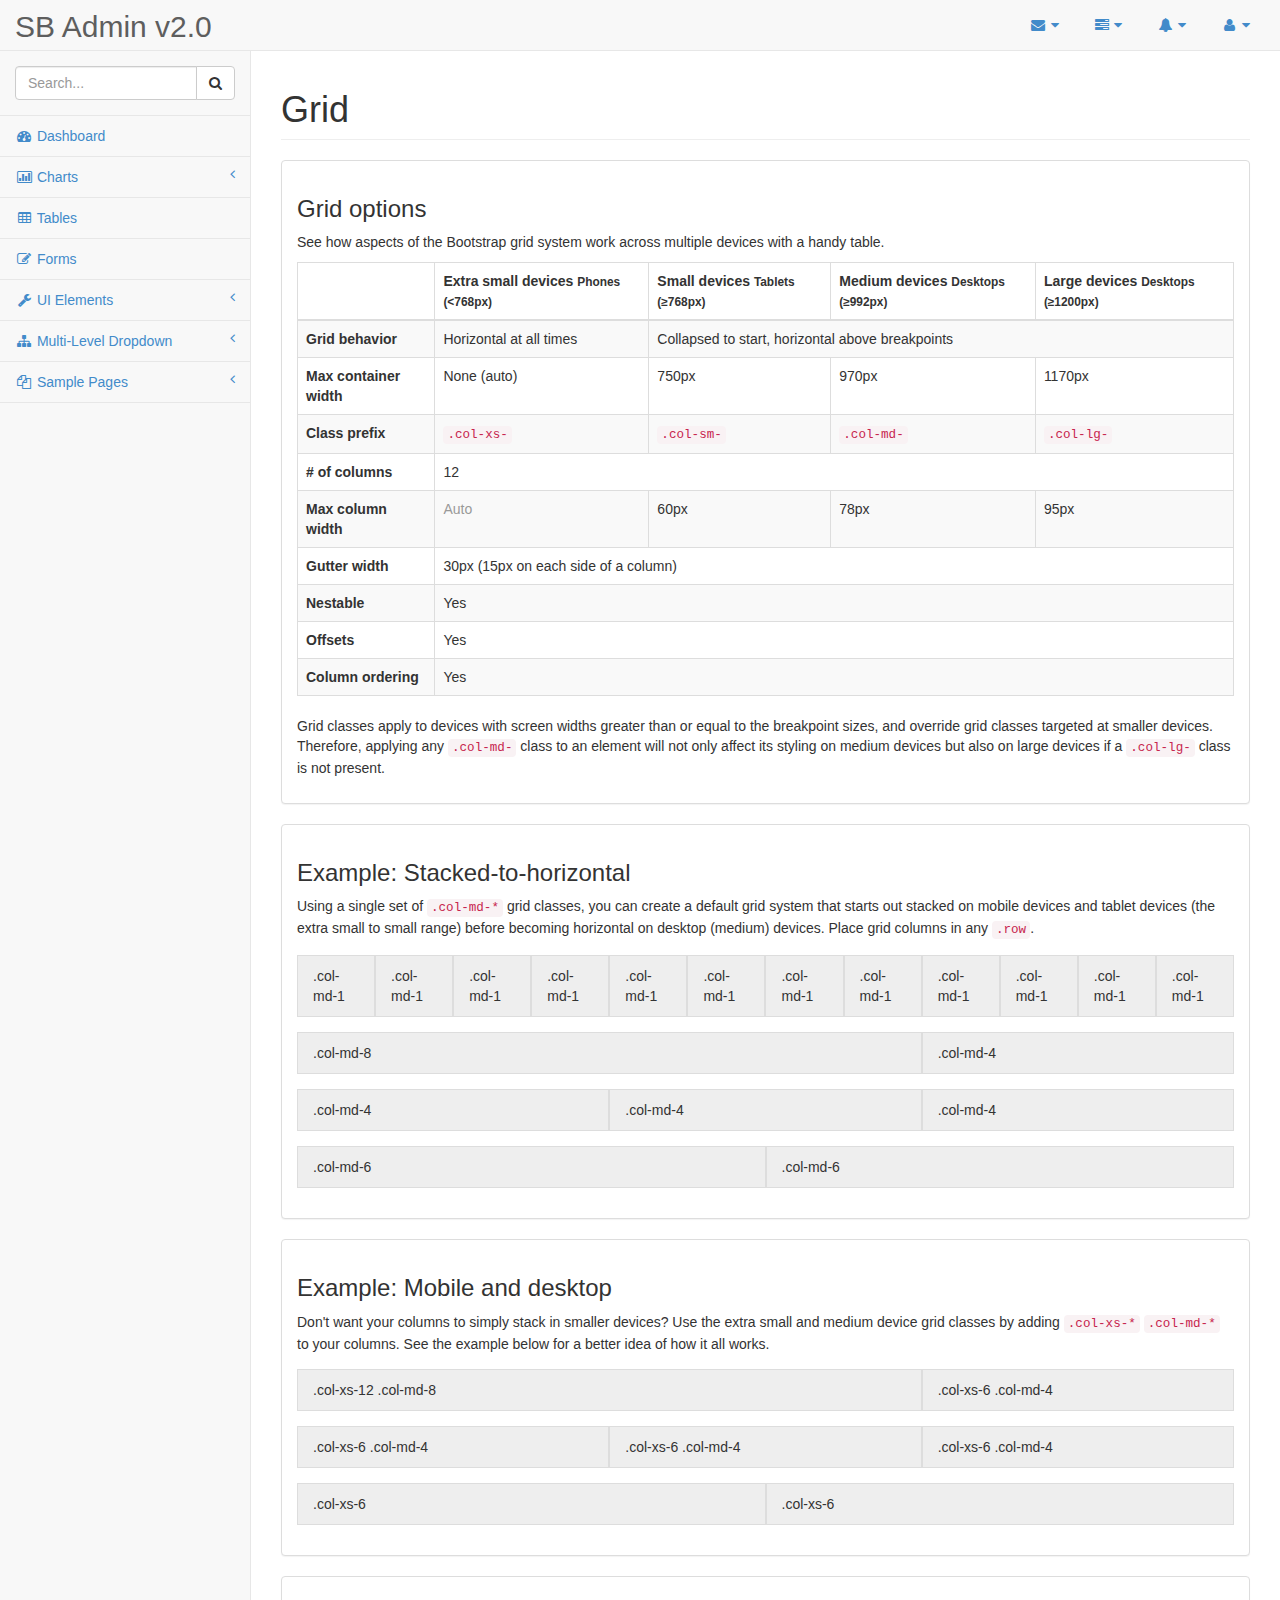
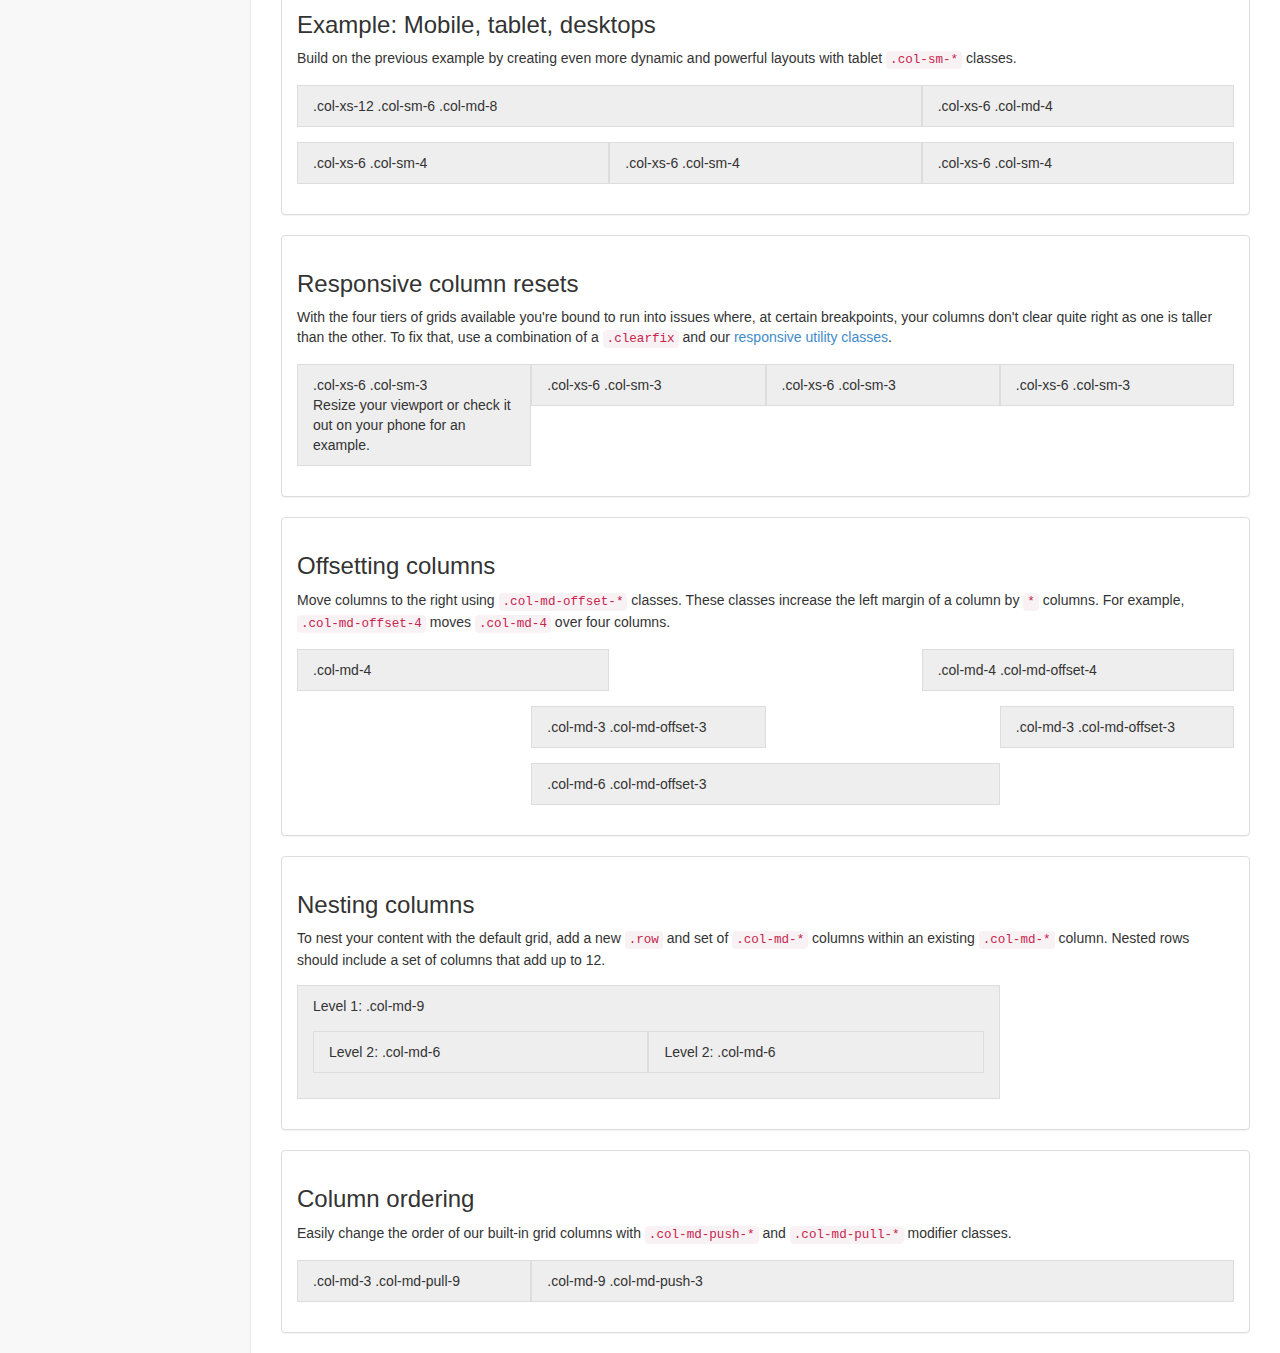
<file: grid.html>
<!DOCTYPE html>
<html>

<head>

    <meta charset="utf-8">
    <meta name="viewport" content="width=device-width, initial-scale=1.0">

    <title>Start Bootstrap - SB Admin Version 2.0 Demo</title>

    <!-- Core CSS - Include with every page -->
    <link href="css/bootstrap.min.css" rel="stylesheet">
    <link href="font-awesome/css/font-awesome.css" rel="stylesheet">

    <!-- Page-Level Plugin CSS - Grid -->

    <!-- SB Admin CSS - Include with every page -->
    <link href="css/sb-admin.css" rel="stylesheet">

</head>

<body>

    <div id="wrapper">

        <nav class="navbar navbar-default navbar-fixed-top" role="navigation" style="margin-bottom: 0">
            <div class="navbar-header">
                <button type="button" class="navbar-toggle" data-toggle="collapse" data-target=".sidebar-collapse">
                    <span class="sr-only">Toggle navigation</span>
                    <span class="icon-bar"></span>
                    <span class="icon-bar"></span>
                    <span class="icon-bar"></span>
                </button>
                <a class="navbar-brand" href="index.html">SB Admin v2.0</a>
            </div>
            <!-- /.navbar-header -->

            <ul class="nav navbar-top-links navbar-right">
                <li class="dropdown">
                    <a class="dropdown-toggle" data-toggle="dropdown" href="#">
                        <i class="fa fa-envelope fa-fw"></i>  <i class="fa fa-caret-down"></i>
                    </a>
                    <ul class="dropdown-menu dropdown-messages">
                        <li>
                            <a href="#">
                                <div>
                                    <strong>John Smith</strong>
                                    <span class="pull-right text-muted">
                                        <em>Yesterday</em>
                                    </span>
                                </div>
                                <div>Lorem ipsum dolor sit amet, consectetur adipiscing elit. Pellentesque eleifend...</div>
                            </a>
                        </li>
                        <li class="divider"></li>
                        <li>
                            <a href="#">
                                <div>
                                    <strong>John Smith</strong>
                                    <span class="pull-right text-muted">
                                        <em>Yesterday</em>
                                    </span>
                                </div>
                                <div>Lorem ipsum dolor sit amet, consectetur adipiscing elit. Pellentesque eleifend...</div>
                            </a>
                        </li>
                        <li class="divider"></li>
                        <li>
                            <a href="#">
                                <div>
                                    <strong>John Smith</strong>
                                    <span class="pull-right text-muted">
                                        <em>Yesterday</em>
                                    </span>
                                </div>
                                <div>Lorem ipsum dolor sit amet, consectetur adipiscing elit. Pellentesque eleifend...</div>
                            </a>
                        </li>
                        <li class="divider"></li>
                        <li>
                            <a class="text-center" href="#">
                                <strong>Read All Messages</strong>
                                <i class="fa fa-angle-right"></i>
                            </a>
                        </li>
                    </ul>
                    <!-- /.dropdown-messages -->
                </li>
                <!-- /.dropdown -->
                <li class="dropdown">
                    <a class="dropdown-toggle" data-toggle="dropdown" href="#">
                        <i class="fa fa-tasks fa-fw"></i>  <i class="fa fa-caret-down"></i>
                    </a>
                    <ul class="dropdown-menu dropdown-tasks">
                        <li>
                            <a href="#">
                                <div>
                                    <p>
                                        <strong>Task 1</strong>
                                        <span class="pull-right text-muted">40% Complete</span>
                                    </p>
                                    <div class="progress progress-striped active">
                                        <div class="progress-bar progress-bar-success" role="progressbar" aria-valuenow="40" aria-valuemin="0" aria-valuemax="100" style="width: 40%">
                                            <span class="sr-only">40% Complete (success)</span>
                                        </div>
                                    </div>
                                </div>
                            </a>
                        </li>
                        <li class="divider"></li>
                        <li>
                            <a href="#">
                                <div>
                                    <p>
                                        <strong>Task 2</strong>
                                        <span class="pull-right text-muted">20% Complete</span>
                                    </p>
                                    <div class="progress progress-striped active">
                                        <div class="progress-bar progress-bar-info" role="progressbar" aria-valuenow="20" aria-valuemin="0" aria-valuemax="100" style="width: 20%">
                                            <span class="sr-only">20% Complete</span>
                                        </div>
                                    </div>
                                </div>
                            </a>
                        </li>
                        <li class="divider"></li>
                        <li>
                            <a href="#">
                                <div>
                                    <p>
                                        <strong>Task 3</strong>
                                        <span class="pull-right text-muted">60% Complete</span>
                                    </p>
                                    <div class="progress progress-striped active">
                                        <div class="progress-bar progress-bar-warning" role="progressbar" aria-valuenow="60" aria-valuemin="0" aria-valuemax="100" style="width: 60%">
                                            <span class="sr-only">60% Complete (warning)</span>
                                        </div>
                                    </div>
                                </div>
                            </a>
                        </li>
                        <li class="divider"></li>
                        <li>
                            <a href="#">
                                <div>
                                    <p>
                                        <strong>Task 4</strong>
                                        <span class="pull-right text-muted">80% Complete</span>
                                    </p>
                                    <div class="progress progress-striped active">
                                        <div class="progress-bar progress-bar-danger" role="progressbar" aria-valuenow="80" aria-valuemin="0" aria-valuemax="100" style="width: 80%">
                                            <span class="sr-only">80% Complete (danger)</span>
                                        </div>
                                    </div>
                                </div>
                            </a>
                        </li>
                        <li class="divider"></li>
                        <li>
                            <a class="text-center" href="#">
                                <strong>See All Tasks</strong>
                                <i class="fa fa-angle-right"></i>
                            </a>
                        </li>
                    </ul>
                    <!-- /.dropdown-tasks -->
                </li>
                <!-- /.dropdown -->
                <li class="dropdown">
                    <a class="dropdown-toggle" data-toggle="dropdown" href="#">
                        <i class="fa fa-bell fa-fw"></i>  <i class="fa fa-caret-down"></i>
                    </a>
                    <ul class="dropdown-menu dropdown-alerts">
                        <li>
                            <a href="#">
                                <div>
                                    <i class="fa fa-comment fa-fw"></i> New Comment
                                    <span class="pull-right text-muted small">4 minutes ago</span>
                                </div>
                            </a>
                        </li>
                        <li class="divider"></li>
                        <li>
                            <a href="#">
                                <div>
                                    <i class="fa fa-twitter fa-fw"></i> 3 New Followers
                                    <span class="pull-right text-muted small">12 minutes ago</span>
                                </div>
                            </a>
                        </li>
                        <li class="divider"></li>
                        <li>
                            <a href="#">
                                <div>
                                    <i class="fa fa-envelope fa-fw"></i> Message Sent
                                    <span class="pull-right text-muted small">4 minutes ago</span>
                                </div>
                            </a>
                        </li>
                        <li class="divider"></li>
                        <li>
                            <a href="#">
                                <div>
                                    <i class="fa fa-tasks fa-fw"></i> New Task
                                    <span class="pull-right text-muted small">4 minutes ago</span>
                                </div>
                            </a>
                        </li>
                        <li class="divider"></li>
                        <li>
                            <a href="#">
                                <div>
                                    <i class="fa fa-upload fa-fw"></i> Server Rebooted
                                    <span class="pull-right text-muted small">4 minutes ago</span>
                                </div>
                            </a>
                        </li>
                        <li class="divider"></li>
                        <li>
                            <a class="text-center" href="#">
                                <strong>See All Alerts</strong>
                                <i class="fa fa-angle-right"></i>
                            </a>
                        </li>
                    </ul>
                    <!-- /.dropdown-alerts -->
                </li>
                <!-- /.dropdown -->
                <li class="dropdown">
                    <a class="dropdown-toggle" data-toggle="dropdown" href="#">
                        <i class="fa fa-user fa-fw"></i>  <i class="fa fa-caret-down"></i>
                    </a>
                    <ul class="dropdown-menu dropdown-user">
                        <li><a href="#"><i class="fa fa-user fa-fw"></i> User Profile</a>
                        </li>
                        <li><a href="#"><i class="fa fa-gear fa-fw"></i> Settings</a>
                        </li>
                        <li class="divider"></li>
                        <li><a href="login.html"><i class="fa fa-sign-out fa-fw"></i> Logout</a>
                        </li>
                    </ul>
                    <!-- /.dropdown-user -->
                </li>
                <!-- /.dropdown -->
            </ul>
            <!-- /.navbar-top-links -->

            <div class="navbar-default navbar-static-side" role="navigation">
                <div class="sidebar-collapse">
                    <ul class="nav" id="side-menu">
                        <li class="sidebar-search">
                            <div class="input-group custom-search-form">
                                <input type="text" class="form-control" placeholder="Search...">
                                <span class="input-group-btn">
                                <button class="btn btn-default" type="button">
                                    <i class="fa fa-search"></i>
                                </button>
                            </span>
                            </div>
                            <!-- /input-group -->
                        </li>
                        <li>
                            <a href="index.html"><i class="fa fa-dashboard fa-fw"></i> Dashboard</a>
                        </li>
                        <li>
                            <a href="#"><i class="fa fa-bar-chart-o fa-fw"></i> Charts<span class="fa arrow"></span></a>
                            <ul class="nav nav-second-level">
                                <li>
                                    <a href="flot.html">Flot Charts</a>
                                </li>
                                <li>
                                    <a href="morris.html">Morris.js Charts</a>
                                </li>
                            </ul>
                            <!-- /.nav-second-level -->
                        </li>
                        <li>
                            <a href="tables.html"><i class="fa fa-table fa-fw"></i> Tables</a>
                        </li>
                        <li>
                            <a href="forms.html"><i class="fa fa-edit fa-fw"></i> Forms</a>
                        </li>
                        <li>
                            <a href="#"><i class="fa fa-wrench fa-fw"></i> UI Elements<span class="fa arrow"></span></a>
                            <ul class="nav nav-second-level">
                                <li>
                                    <a href="panels-wells.html">Panels and Wells</a>
                                </li>
                                <li>
                                    <a href="buttons.html">Buttons</a>
                                </li>
                                <li>
                                    <a href="notifications.html">Notifications</a>
                                </li>
                                <li>
                                    <a href="typography.html">Typography</a>
                                </li>
                                <li>
                                    <a href="grid.html">Grid</a>
                                </li>
                            </ul>
                            <!-- /.nav-second-level -->
                        </li>
                        <li>
                            <a href="#"><i class="fa fa-sitemap fa-fw"></i> Multi-Level Dropdown<span class="fa arrow"></span></a>
                            <ul class="nav nav-second-level">
                                <li>
                                    <a href="#">Second Level Item</a>
                                </li>
                                <li>
                                    <a href="#">Second Level Item</a>
                                </li>
                                <li>
                                    <a href="#">Third Level <span class="fa arrow"></span></a>
                                    <ul class="nav nav-third-level">
                                        <li>
                                            <a href="#">Third Level Item</a>
                                        </li>
                                        <li>
                                            <a href="#">Third Level Item</a>
                                        </li>
                                        <li>
                                            <a href="#">Third Level Item</a>
                                        </li>
                                        <li>
                                            <a href="#">Third Level Item</a>
                                        </li>
                                    </ul>
                                    <!-- /.nav-third-level -->
                                </li>
                            </ul>
                            <!-- /.nav-second-level -->
                        </li>
                        <li>
                            <a href="#"><i class="fa fa-files-o fa-fw"></i> Sample Pages<span class="fa arrow"></span></a>
                            <ul class="nav nav-second-level">
                                <li>
                                    <a href="blank.html">Blank Page</a>
                                </li>
                                <li>
                                    <a href="login.html">Login Page</a>
                                </li>
                            </ul>
                            <!-- /.nav-second-level -->
                        </li>
                    </ul>
                    <!-- /#side-menu -->
                </div>
                <!-- /.sidebar-collapse -->
            </div>
            <!-- /.navbar-static-side -->
        </nav>

        <div id="page-wrapper">
            <div class="row">
                <div class="col-lg-12">
                    <h1 class="page-header">Grid</h1>
                </div>
                <!-- /.col-lg-12 -->
            </div>
            <!-- /.row -->
            <div class="row">
                <div class="col-lg-12">
                    <div class="panel panel-default">
                        <div class="panel-body">
                            <h3>Grid options</h3>
                            <p>See how aspects of the Bootstrap grid system work across multiple devices with a handy table.</p>
                            <div class="table-responsive">
                                <table class="table table-bordered table-striped">
                                    <thead>
                                        <tr>
                                            <th></th>
                                            <th>
                                                Extra small devices
                                                <small>Phones (&lt;768px)</small>
                                            </th>
                                            <th>
                                                Small devices
                                                <small>Tablets (&ge;768px)</small>
                                            </th>
                                            <th>
                                                Medium devices
                                                <small>Desktops (&ge;992px)</small>
                                            </th>
                                            <th>
                                                Large devices
                                                <small>Desktops (&ge;1200px)</small>
                                            </th>
                                        </tr>
                                    </thead>
                                    <tbody>
                                        <tr>
                                            <th>Grid behavior</th>
                                            <td>Horizontal at all times</td>
                                            <td colspan="3">Collapsed to start, horizontal above breakpoints</td>
                                        </tr>
                                        <tr>
                                            <th>Max container width</th>
                                            <td>None (auto)</td>
                                            <td>750px</td>
                                            <td>970px</td>
                                            <td>1170px</td>
                                        </tr>
                                        <tr>
                                            <th>Class prefix</th>
                                            <td>
                                                <code>.col-xs-</code>
                                            </td>
                                            <td>
                                                <code>.col-sm-</code>
                                            </td>
                                            <td>
                                                <code>.col-md-</code>
                                            </td>
                                            <td>
                                                <code>.col-lg-</code>
                                            </td>
                                        </tr>
                                        <tr>
                                            <th># of columns</th>
                                            <td colspan="4">12</td>
                                        </tr>
                                        <tr>
                                            <th>Max column width</th>
                                            <td class="text-muted">Auto</td>
                                            <td>60px</td>
                                            <td>78px</td>
                                            <td>95px</td>
                                        </tr>
                                        <tr>
                                            <th>Gutter width</th>
                                            <td colspan="4">30px (15px on each side of a column)</td>
                                        </tr>
                                        <tr>
                                            <th>Nestable</th>
                                            <td colspan="4">Yes</td>
                                        </tr>
                                        <tr>
                                            <th>Offsets</th>
                                            <td colspan="4">Yes</td>
                                        </tr>
                                        <tr>
                                            <th>Column ordering</th>
                                            <td colspan="4">Yes</td>
                                        </tr>
                                    </tbody>
                                </table>
                            </div>
                            <p>Grid classes apply to devices with screen widths greater than or equal to the breakpoint sizes, and override grid classes targeted at smaller devices. Therefore, applying any
                                <code>.col-md-</code> class to an element will not only affect its styling on medium devices but also on large devices if a
                                <code>.col-lg-</code> class is not present.</p>
                        </div>
                    </div>
                </div>
                <!-- /.col-lg-12 -->
            </div>
            <!-- /.row -->

            <div class="row">
                <div class="col-lg-12">
                    <div class="panel panel-default">
                        <div class="panel-body">
                            <h3>Example: Stacked-to-horizontal</h3>
                            <p>Using a single set of
                                <code>.col-md-*</code> grid classes, you can create a default grid system that starts out stacked on mobile devices and tablet devices (the extra small to small range) before becoming horizontal on desktop (medium) devices. Place grid columns in any
                                <code>.row</code>.</p>
                            <div class="row show-grid">
                                <div class="col-md-1">.col-md-1</div>
                                <div class="col-md-1">.col-md-1</div>
                                <div class="col-md-1">.col-md-1</div>
                                <div class="col-md-1">.col-md-1</div>
                                <div class="col-md-1">.col-md-1</div>
                                <div class="col-md-1">.col-md-1</div>
                                <div class="col-md-1">.col-md-1</div>
                                <div class="col-md-1">.col-md-1</div>
                                <div class="col-md-1">.col-md-1</div>
                                <div class="col-md-1">.col-md-1</div>
                                <div class="col-md-1">.col-md-1</div>
                                <div class="col-md-1">.col-md-1</div>
                            </div>
                            <div class="row show-grid">
                                <div class="col-md-8">.col-md-8</div>
                                <div class="col-md-4">.col-md-4</div>
                            </div>
                            <div class="row show-grid">
                                <div class="col-md-4">.col-md-4</div>
                                <div class="col-md-4">.col-md-4</div>
                                <div class="col-md-4">.col-md-4</div>
                            </div>
                            <div class="row show-grid">
                                <div class="col-md-6">.col-md-6</div>
                                <div class="col-md-6">.col-md-6</div>
                            </div>
                        </div>
                    </div>
                </div>
                <!-- /.col-lg-12 -->
            </div>
            <!-- /.row -->

            <div class="row">
                <div class="col-lg-12">
                    <div class="panel panel-default">
                        <div class="panel-body">
                            <h3>Example: Mobile and desktop</h3>
                            <p>Don't want your columns to simply stack in smaller devices? Use the extra small and medium device grid classes by adding
                                <code>.col-xs-*</code>
                                <code>.col-md-*</code> to your columns. See the example below for a better idea of how it all works.</p>
                            <div class="row show-grid">
                                <div class="col-xs-12 col-md-8">.col-xs-12 .col-md-8</div>
                                <div class="col-xs-6 col-md-4">.col-xs-6 .col-md-4</div>
                            </div>
                            <div class="row show-grid">
                                <div class="col-xs-6 col-md-4">.col-xs-6 .col-md-4</div>
                                <div class="col-xs-6 col-md-4">.col-xs-6 .col-md-4</div>
                                <div class="col-xs-6 col-md-4">.col-xs-6 .col-md-4</div>
                            </div>
                            <div class="row show-grid">
                                <div class="col-xs-6">.col-xs-6</div>
                                <div class="col-xs-6">.col-xs-6</div>
                            </div>
                        </div>
                    </div>
                </div>
                <!-- /.col-lg-12 -->
            </div>
            <!-- /.row -->

            <div class="row">
                <div class="col-lg-12">
                    <div class="panel panel-default">
                        <div class="panel-body">
                            <h3>Example: Mobile, tablet, desktops</h3>
                            <p>Build on the previous example by creating even more dynamic and powerful layouts with tablet
                                <code>.col-sm-*</code> classes.</p>
                            <div class="row show-grid">
                                <div class="col-xs-12 col-sm-6 col-md-8">.col-xs-12 .col-sm-6 .col-md-8</div>
                                <div class="col-xs-6 col-md-4">.col-xs-6 .col-md-4</div>
                            </div>
                            <div class="row show-grid">
                                <div class="col-xs-6 col-sm-4">.col-xs-6 .col-sm-4</div>
                                <div class="col-xs-6 col-sm-4">.col-xs-6 .col-sm-4</div>
                                <!-- Optional: clear the XS cols if their content doesn't match in height -->
                                <div class="clearfix visible-xs"></div>
                                <div class="col-xs-6 col-sm-4">.col-xs-6 .col-sm-4</div>
                            </div>
                        </div>
                    </div>
                </div>
                <!-- /.col-lg-12 -->
            </div>
            <!-- /.row -->

            <div class="row">
                <div class="col-lg-12">
                    <div class="panel panel-default">
                        <div class="panel-body">
                            <h3 id="grid-responsive-resets">Responsive column resets</h3>
                            <p>With the four tiers of grids available you're bound to run into issues where, at certain breakpoints, your columns don't clear quite right as one is taller than the other. To fix that, use a combination of a
                                <code>.clearfix</code> and our <a href="#responsive-utilities">responsive utility classes</a>.</p>
                            <div class="row show-grid">
                                <div class="col-xs-6 col-sm-3">
                                    .col-xs-6 .col-sm-3
                                    <br>Resize your viewport or check it out on your phone for an example.
                                </div>
                                <div class="col-xs-6 col-sm-3">.col-xs-6 .col-sm-3</div>

                                <!-- Add the extra clearfix for only the required viewport -->
                                <div class="clearfix visible-xs"></div>

                                <div class="col-xs-6 col-sm-3">.col-xs-6 .col-sm-3</div>
                                <div class="col-xs-6 col-sm-3">.col-xs-6 .col-sm-3</div>
                            </div>
                        </div>
                    </div>
                </div>
                <!-- /.col-lg-12 -->
            </div>
            <!-- /.row -->

            <div class="row">
                <div class="col-lg-12">
                    <div class="panel panel-default">
                        <div class="panel-body">
                            <h3 id="grid-offsetting">Offsetting columns</h3>
                            <p>Move columns to the right using
                                <code>.col-md-offset-*</code> classes. These classes increase the left margin of a column by
                                <code>*</code> columns. For example,
                                <code>.col-md-offset-4</code> moves
                                <code>.col-md-4</code> over four columns.</p>
                            <div class="row show-grid">
                                <div class="col-md-4">.col-md-4</div>
                                <div class="col-md-4 col-md-offset-4">.col-md-4 .col-md-offset-4</div>
                            </div>
                            <div class="row show-grid">
                                <div class="col-md-3 col-md-offset-3">.col-md-3 .col-md-offset-3</div>
                                <div class="col-md-3 col-md-offset-3">.col-md-3 .col-md-offset-3</div>
                            </div>
                            <div class="row show-grid">
                                <div class="col-md-6 col-md-offset-3">.col-md-6 .col-md-offset-3</div>
                            </div>
                        </div>
                    </div>
                </div>
                <!-- /.col-lg-12 -->
            </div>
            <!-- /.row -->

            <div class="row">
                <div class="col-lg-12">
                    <div class="panel panel-default">
                        <div class="panel-body">
                            <h3 id="grid-nesting">Nesting columns</h3>
                            <p>To nest your content with the default grid, add a new
                                <code>.row</code> and set of
                                <code>.col-md-*</code> columns within an existing
                                <code>.col-md-*</code> column. Nested rows should include a set of columns that add up to 12.</p>
                            <div class="row show-grid">
                                <div class="col-md-9">
                                    Level 1: .col-md-9
                                    <div class="row show-grid">
                                        <div class="col-md-6">
                                            Level 2: .col-md-6
                                        </div>
                                        <div class="col-md-6">
                                            Level 2: .col-md-6
                                        </div>
                                    </div>
                                </div>
                            </div>
                        </div>
                    </div>
                </div>
                <!-- /.col-lg-12 -->
            </div>
            <!-- /.row -->

            <div class="row">
                <div class="col-lg-12">
                    <div class="panel panel-default">
                        <div class="panel-body">
                            <h3 id="grid-column-ordering">Column ordering</h3>
                            <p>Easily change the order of our built-in grid columns with
                                <code>.col-md-push-*</code> and
                                <code>.col-md-pull-*</code> modifier classes.</p>
                            <div class="row show-grid">
                                <div class="col-md-9 col-md-push-3">.col-md-9 .col-md-push-3</div>
                                <div class="col-md-3 col-md-pull-9">.col-md-3 .col-md-pull-9</div>
                            </div>
                        </div>
                    </div>
                </div>
                <!-- /.col-lg-12 -->
            </div>
            <!-- /.row -->

        </div>
        <!-- /#page-wrapper -->

    </div>
    <!-- /#wrapper -->

    <!-- Core Scripts - Include with every page -->
    <script src="js/jquery-1.10.2.js"></script>
    <script src="js/bootstrap.min.js"></script>
    <script src="js/plugins/metisMenu/jquery.metisMenu.js"></script>

    <!-- Page-Level Plugin Scripts - Grid -->

    <!-- SB Admin Scripts - Include with every page -->
    <script src="js/sb-admin.js"></script>

    <!-- Page-Level Demo Scripts - Grid - Use for reference -->

</body>

</html>
</file>
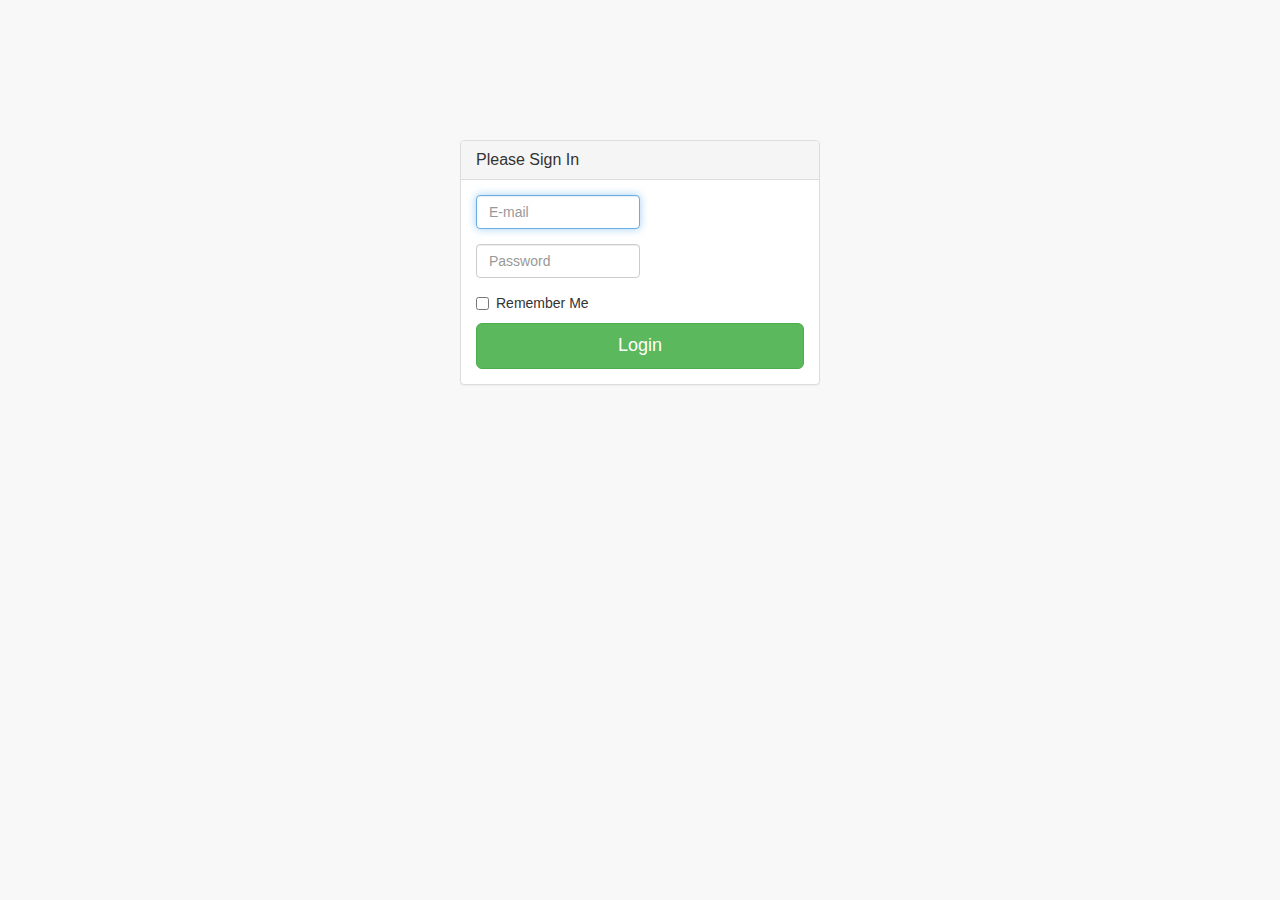
<file: login.html>
<!DOCTYPE html>
<html>

<head>

    <meta charset="utf-8">
    <meta name="viewport" content="width=device-width, initial-scale=1.0">

    <title>Start Bootstrap - SB Admin Version 2.0 Demo</title>

    <!-- Core CSS - Include with every page -->
    <link href="css/bootstrap.min.css" rel="stylesheet">
    <link href="font-awesome/css/font-awesome.css" rel="stylesheet">

    <!-- SB Admin CSS - Include with every page -->
    <link href="css/sb-admin.css" rel="stylesheet">

</head>

<body>

    <div class="container">
        <div class="row">
            <div class="col-md-4 col-md-offset-4">
                <div class="login-panel panel panel-default">
                    <div class="panel-heading">
                        <h3 class="panel-title">Please Sign In</h3>
                    </div>
                    <div class="panel-body">
                        <form role="form">
                            <fieldset>
                                <div class="form-group">
                                    <input class="form-control" placeholder="E-mail" name="email" type="email" autofocus>
                                </div>
                                <div class="form-group">
                                    <input class="form-control" placeholder="Password" name="password" type="password" value="">
                                </div>
                                <div class="checkbox">
                                    <label>
                                        <input name="remember" type="checkbox" value="Remember Me">Remember Me
                                    </label>
                                </div>
                                <!-- Change this to a button or input when using this as a form -->
                                <a href="index.html" class="btn btn-lg btn-success btn-block">Login</a>
                            </fieldset>
                        </form>
                    </div>
                </div>
            </div>
        </div>
    </div>

    <!-- Core Scripts - Include with every page -->
    <script src="js/jquery-1.10.2.js"></script>
    <script src="js/bootstrap.min.js"></script>
    <script src="js/plugins/metisMenu/jquery.metisMenu.js"></script>

    <!-- SB Admin Scripts - Include with every page -->
    <script src="js/sb-admin.js"></script>

</body>

</html>
</file>
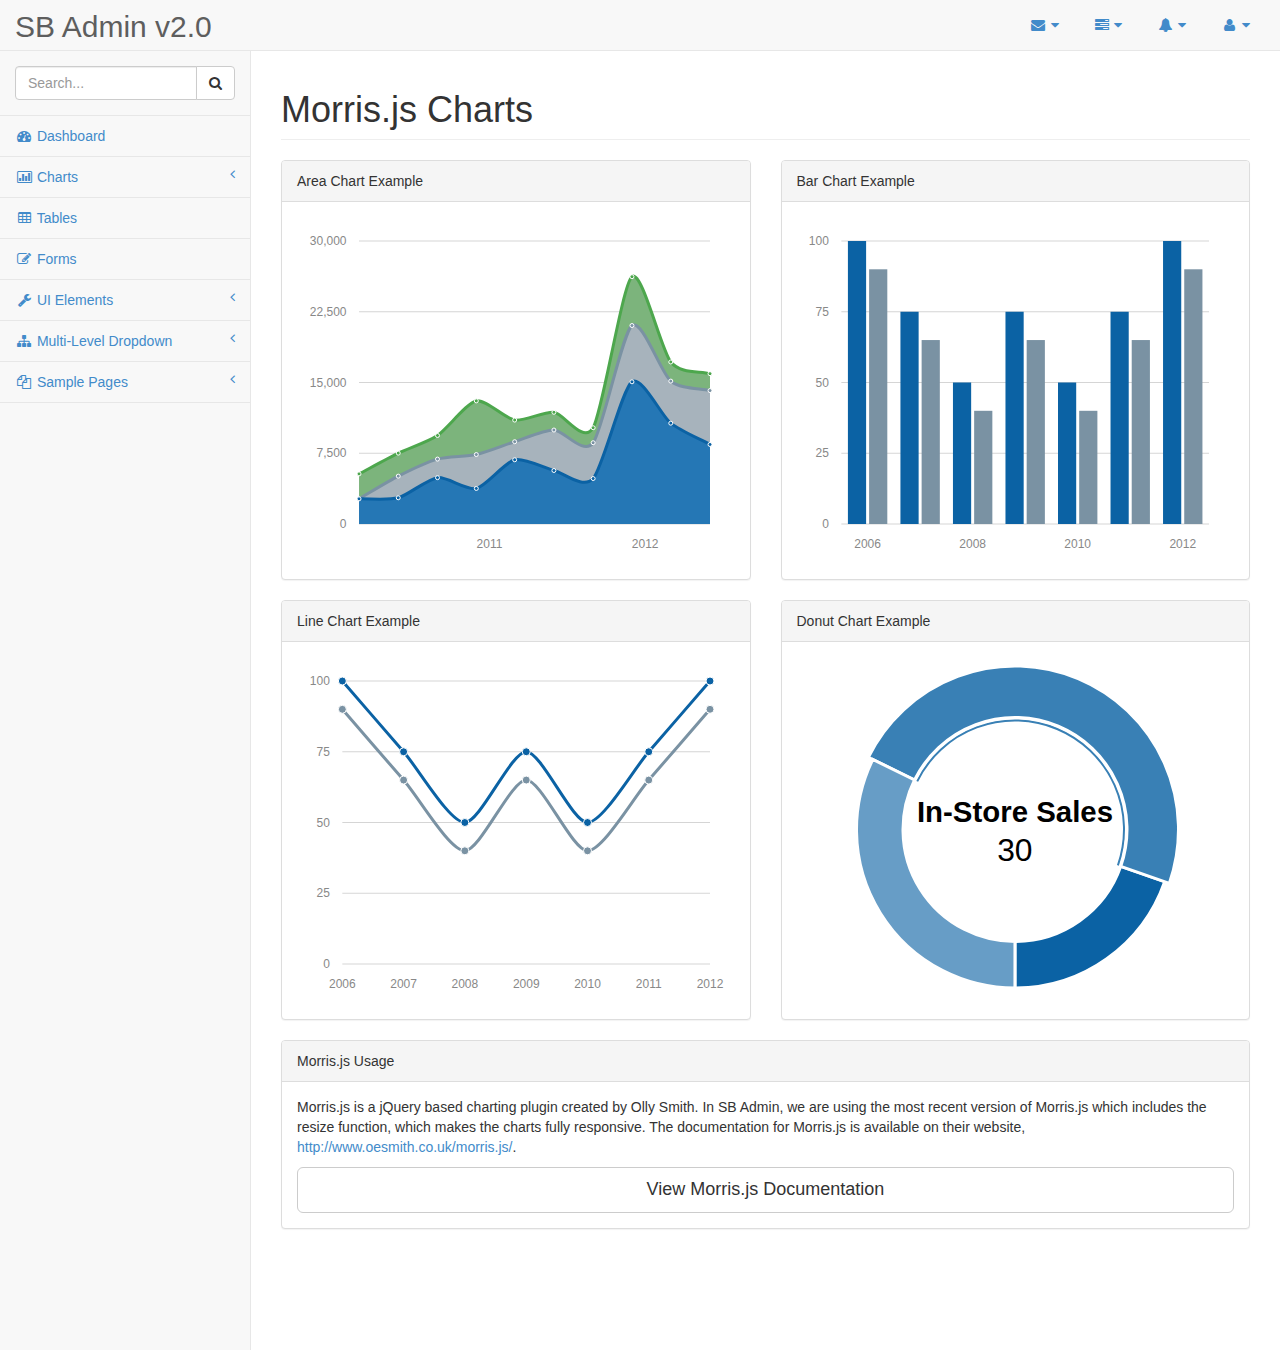
<file: morris.html>
<!DOCTYPE html>
<html>

<head>

    <meta charset="utf-8">
    <meta name="viewport" content="width=device-width, initial-scale=1.0">

    <title>Start Bootstrap - SB Admin Version 2.0 Demo</title>

    <!-- Core CSS - Include with every page -->
    <link href="css/bootstrap.min.css" rel="stylesheet">
    <link href="font-awesome/css/font-awesome.css" rel="stylesheet">

    <!-- Page-Level Plugin CSS - Morris -->
    <link href="css/plugins/morris/morris-0.4.3.min.css" rel="stylesheet">

    <!-- SB Admin CSS - Include with every page -->
    <link href="css/sb-admin.css" rel="stylesheet">

</head>

<body>

    <div id="wrapper">

        <nav class="navbar navbar-default navbar-fixed-top" role="navigation" style="margin-bottom: 0">
            <div class="navbar-header">
                <button type="button" class="navbar-toggle" data-toggle="collapse" data-target=".sidebar-collapse">
                    <span class="sr-only">Toggle navigation</span>
                    <span class="icon-bar"></span>
                    <span class="icon-bar"></span>
                    <span class="icon-bar"></span>
                </button>
                <a class="navbar-brand" href="index.html">SB Admin v2.0</a>
            </div>
            <!-- /.navbar-header -->

            <ul class="nav navbar-top-links navbar-right">
                <li class="dropdown">
                    <a class="dropdown-toggle" data-toggle="dropdown" href="#">
                        <i class="fa fa-envelope fa-fw"></i>  <i class="fa fa-caret-down"></i>
                    </a>
                    <ul class="dropdown-menu dropdown-messages">
                        <li>
                            <a href="#">
                                <div>
                                    <strong>John Smith</strong>
                                    <span class="pull-right text-muted">
                                        <em>Yesterday</em>
                                    </span>
                                </div>
                                <div>Lorem ipsum dolor sit amet, consectetur adipiscing elit. Pellentesque eleifend...</div>
                            </a>
                        </li>
                        <li class="divider"></li>
                        <li>
                            <a href="#">
                                <div>
                                    <strong>John Smith</strong>
                                    <span class="pull-right text-muted">
                                        <em>Yesterday</em>
                                    </span>
                                </div>
                                <div>Lorem ipsum dolor sit amet, consectetur adipiscing elit. Pellentesque eleifend...</div>
                            </a>
                        </li>
                        <li class="divider"></li>
                        <li>
                            <a href="#">
                                <div>
                                    <strong>John Smith</strong>
                                    <span class="pull-right text-muted">
                                        <em>Yesterday</em>
                                    </span>
                                </div>
                                <div>Lorem ipsum dolor sit amet, consectetur adipiscing elit. Pellentesque eleifend...</div>
                            </a>
                        </li>
                        <li class="divider"></li>
                        <li>
                            <a class="text-center" href="#">
                                <strong>Read All Messages</strong>
                                <i class="fa fa-angle-right"></i>
                            </a>
                        </li>
                    </ul>
                    <!-- /.dropdown-messages -->
                </li>
                <!-- /.dropdown -->
                <li class="dropdown">
                    <a class="dropdown-toggle" data-toggle="dropdown" href="#">
                        <i class="fa fa-tasks fa-fw"></i>  <i class="fa fa-caret-down"></i>
                    </a>
                    <ul class="dropdown-menu dropdown-tasks">
                        <li>
                            <a href="#">
                                <div>
                                    <p>
                                        <strong>Task 1</strong>
                                        <span class="pull-right text-muted">40% Complete</span>
                                    </p>
                                    <div class="progress progress-striped active">
                                        <div class="progress-bar progress-bar-success" role="progressbar" aria-valuenow="40" aria-valuemin="0" aria-valuemax="100" style="width: 40%">
                                            <span class="sr-only">40% Complete (success)</span>
                                        </div>
                                    </div>
                                </div>
                            </a>
                        </li>
                        <li class="divider"></li>
                        <li>
                            <a href="#">
                                <div>
                                    <p>
                                        <strong>Task 2</strong>
                                        <span class="pull-right text-muted">20% Complete</span>
                                    </p>
                                    <div class="progress progress-striped active">
                                        <div class="progress-bar progress-bar-info" role="progressbar" aria-valuenow="20" aria-valuemin="0" aria-valuemax="100" style="width: 20%">
                                            <span class="sr-only">20% Complete</span>
                                        </div>
                                    </div>
                                </div>
                            </a>
                        </li>
                        <li class="divider"></li>
                        <li>
                            <a href="#">
                                <div>
                                    <p>
                                        <strong>Task 3</strong>
                                        <span class="pull-right text-muted">60% Complete</span>
                                    </p>
                                    <div class="progress progress-striped active">
                                        <div class="progress-bar progress-bar-warning" role="progressbar" aria-valuenow="60" aria-valuemin="0" aria-valuemax="100" style="width: 60%">
                                            <span class="sr-only">60% Complete (warning)</span>
                                        </div>
                                    </div>
                                </div>
                            </a>
                        </li>
                        <li class="divider"></li>
                        <li>
                            <a href="#">
                                <div>
                                    <p>
                                        <strong>Task 4</strong>
                                        <span class="pull-right text-muted">80% Complete</span>
                                    </p>
                                    <div class="progress progress-striped active">
                                        <div class="progress-bar progress-bar-danger" role="progressbar" aria-valuenow="80" aria-valuemin="0" aria-valuemax="100" style="width: 80%">
                                            <span class="sr-only">80% Complete (danger)</span>
                                        </div>
                                    </div>
                                </div>
                            </a>
                        </li>
                        <li class="divider"></li>
                        <li>
                            <a class="text-center" href="#">
                                <strong>See All Tasks</strong>
                                <i class="fa fa-angle-right"></i>
                            </a>
                        </li>
                    </ul>
                    <!-- /.dropdown-tasks -->
                </li>
                <!-- /.dropdown -->
                <li class="dropdown">
                    <a class="dropdown-toggle" data-toggle="dropdown" href="#">
                        <i class="fa fa-bell fa-fw"></i>  <i class="fa fa-caret-down"></i>
                    </a>
                    <ul class="dropdown-menu dropdown-alerts">
                        <li>
                            <a href="#">
                                <div>
                                    <i class="fa fa-comment fa-fw"></i> New Comment
                                    <span class="pull-right text-muted small">4 minutes ago</span>
                                </div>
                            </a>
                        </li>
                        <li class="divider"></li>
                        <li>
                            <a href="#">
                                <div>
                                    <i class="fa fa-twitter fa-fw"></i> 3 New Followers
                                    <span class="pull-right text-muted small">12 minutes ago</span>
                                </div>
                            </a>
                        </li>
                        <li class="divider"></li>
                        <li>
                            <a href="#">
                                <div>
                                    <i class="fa fa-envelope fa-fw"></i> Message Sent
                                    <span class="pull-right text-muted small">4 minutes ago</span>
                                </div>
                            </a>
                        </li>
                        <li class="divider"></li>
                        <li>
                            <a href="#">
                                <div>
                                    <i class="fa fa-tasks fa-fw"></i> New Task
                                    <span class="pull-right text-muted small">4 minutes ago</span>
                                </div>
                            </a>
                        </li>
                        <li class="divider"></li>
                        <li>
                            <a href="#">
                                <div>
                                    <i class="fa fa-upload fa-fw"></i> Server Rebooted
                                    <span class="pull-right text-muted small">4 minutes ago</span>
                                </div>
                            </a>
                        </li>
                        <li class="divider"></li>
                        <li>
                            <a class="text-center" href="#">
                                <strong>See All Alerts</strong>
                                <i class="fa fa-angle-right"></i>
                            </a>
                        </li>
                    </ul>
                    <!-- /.dropdown-alerts -->
                </li>
                <!-- /.dropdown -->
                <li class="dropdown">
                    <a class="dropdown-toggle" data-toggle="dropdown" href="#">
                        <i class="fa fa-user fa-fw"></i>  <i class="fa fa-caret-down"></i>
                    </a>
                    <ul class="dropdown-menu dropdown-user">
                        <li><a href="#"><i class="fa fa-user fa-fw"></i> User Profile</a>
                        </li>
                        <li><a href="#"><i class="fa fa-gear fa-fw"></i> Settings</a>
                        </li>
                        <li class="divider"></li>
                        <li><a href="login.html"><i class="fa fa-sign-out fa-fw"></i> Logout</a>
                        </li>
                    </ul>
                    <!-- /.dropdown-user -->
                </li>
                <!-- /.dropdown -->
            </ul>
            <!-- /.navbar-top-links -->

            <div class="navbar-default navbar-static-side" role="navigation">
                <div class="sidebar-collapse">
                    <ul class="nav" id="side-menu">
                        <li class="sidebar-search">
                            <div class="input-group custom-search-form">
                                <input type="text" class="form-control" placeholder="Search...">
                                <span class="input-group-btn">
                                <button class="btn btn-default" type="button">
                                    <i class="fa fa-search"></i>
                                </button>
                            </span>
                            </div>
                            <!-- /input-group -->
                        </li>
                        <li>
                            <a href="index.html"><i class="fa fa-dashboard fa-fw"></i> Dashboard</a>
                        </li>
                        <li>
                            <a href="#"><i class="fa fa-bar-chart-o fa-fw"></i> Charts<span class="fa arrow"></span></a>
                            <ul class="nav nav-second-level">
                                <li>
                                    <a href="flot.html">Flot Charts</a>
                                </li>
                                <li>
                                    <a href="morris.html">Morris.js Charts</a>
                                </li>
                            </ul>
                            <!-- /.nav-second-level -->
                        </li>
                        <li>
                            <a href="tables.html"><i class="fa fa-table fa-fw"></i> Tables</a>
                        </li>
                        <li>
                            <a href="forms.html"><i class="fa fa-edit fa-fw"></i> Forms</a>
                        </li>
                        <li>
                            <a href="#"><i class="fa fa-wrench fa-fw"></i> UI Elements<span class="fa arrow"></span></a>
                            <ul class="nav nav-second-level">
                                <li>
                                    <a href="panels-wells.html">Panels and Wells</a>
                                </li>
                                <li>
                                    <a href="buttons.html">Buttons</a>
                                </li>
                                <li>
                                    <a href="notifications.html">Notifications</a>
                                </li>
                                <li>
                                    <a href="typography.html">Typography</a>
                                </li>
                                <li>
                                    <a href="grid.html">Grid</a>
                                </li>
                            </ul>
                            <!-- /.nav-second-level -->
                        </li>
                        <li>
                            <a href="#"><i class="fa fa-sitemap fa-fw"></i> Multi-Level Dropdown<span class="fa arrow"></span></a>
                            <ul class="nav nav-second-level">
                                <li>
                                    <a href="#">Second Level Item</a>
                                </li>
                                <li>
                                    <a href="#">Second Level Item</a>
                                </li>
                                <li>
                                    <a href="#">Third Level <span class="fa arrow"></span></a>
                                    <ul class="nav nav-third-level">
                                        <li>
                                            <a href="#">Third Level Item</a>
                                        </li>
                                        <li>
                                            <a href="#">Third Level Item</a>
                                        </li>
                                        <li>
                                            <a href="#">Third Level Item</a>
                                        </li>
                                        <li>
                                            <a href="#">Third Level Item</a>
                                        </li>
                                    </ul>
                                    <!-- /.nav-third-level -->
                                </li>
                            </ul>
                            <!-- /.nav-second-level -->
                        </li>
                        <li>
                            <a href="#"><i class="fa fa-files-o fa-fw"></i> Sample Pages<span class="fa arrow"></span></a>
                            <ul class="nav nav-second-level">
                                <li>
                                    <a href="blank.html">Blank Page</a>
                                </li>
                                <li>
                                    <a href="login.html">Login Page</a>
                                </li>
                            </ul>
                            <!-- /.nav-second-level -->
                        </li>
                    </ul>
                    <!-- /#side-menu -->
                </div>
                <!-- /.sidebar-collapse -->
            </div>
            <!-- /.navbar-static-side -->
        </nav>

        <div id="page-wrapper">
            <div class="row">
                <div class="col-lg-12">
                    <h1 class="page-header">Morris.js Charts</h1>
                </div>
                <!-- /.col-lg-12 -->
            </div>
            <!-- /.row -->
            <div class="row">
                <div class="col-lg-6">
                    <div class="panel panel-default">
                        <div class="panel-heading">
                            Area Chart Example
                        </div>
                        <!-- /.panel-heading -->
                        <div class="panel-body">
                            <div id="morris-area-chart"></div>
                        </div>
                        <!-- /.panel-body -->
                    </div>
                    <!-- /.panel -->
                </div>
                <!-- /.col-lg-6 -->
                <div class="col-lg-6">
                    <div class="panel panel-default">
                        <div class="panel-heading">
                            Bar Chart Example
                        </div>
                        <!-- /.panel-heading -->
                        <div class="panel-body">
                            <div id="morris-bar-chart"></div>
                        </div>
                        <!-- /.panel-body -->
                    </div>
                    <!-- /.panel -->
                </div>
                <!-- /.col-lg-6 -->
                <div class="col-lg-6">
                    <div class="panel panel-default">
                        <div class="panel-heading">
                            Line Chart Example
                        </div>
                        <!-- /.panel-heading -->
                        <div class="panel-body">
                            <div id="morris-line-chart"></div>
                        </div>
                        <!-- /.panel-body -->
                    </div>
                    <!-- /.panel -->
                </div>
                <!-- /.col-lg-6 -->
                <div class="col-lg-6">
                    <div class="panel panel-default">
                        <div class="panel-heading">
                            Donut Chart Example
                        </div>
                        <!-- /.panel-heading -->
                        <div class="panel-body">
                            <div id="morris-donut-chart"></div>
                        </div>
                        <!-- /.panel-body -->
                    </div>
                    <!-- /.panel -->
                </div>
                <!-- /.col-lg-6 -->
                <div class="col-lg-12">
                    <div class="panel panel-default">
                        <div class="panel-heading">
                            Morris.js Usage
                        </div>
                        <!-- /.panel-heading -->
                        <div class="panel-body">
                            <p>Morris.js is a jQuery based charting plugin created by Olly Smith. In SB Admin, we are using the most recent version of Morris.js which includes the resize function, which makes the charts fully responsive. The documentation for Morris.js is available on their website, <a target="_blank" href="http://www.oesmith.co.uk/morris.js/">http://www.oesmith.co.uk/morris.js/</a>.</p>
                            <a target="_blank" class="btn btn-default btn-lg btn-block" href="http://www.oesmith.co.uk/morris.js/">View Morris.js Documentation</a>
                        </div>
                        <!-- /.panel-body -->
                    </div>
                    <!-- /.panel -->
                </div>
                <!-- /.col-lg-6 -->
            </div>
            <!-- /.row -->
        </div>
        <!-- /#page-wrapper -->

    </div>
    <!-- /#wrapper -->

    <!-- Core Scripts - Include with every page -->
    <script src="js/jquery-1.10.2.js"></script>
    <script src="js/bootstrap.min.js"></script>
    <script src="js/plugins/metisMenu/jquery.metisMenu.js"></script>

    <!-- Page-Level Plugin Scripts - Morris -->
    <script src="js/plugins/morris/raphael-2.1.0.min.js"></script>
    <script src="js/plugins/morris/morris.js"></script>

    <!-- SB Admin Scripts - Include with every page -->
    <script src="js/sb-admin.js"></script>

    <!-- Page-Level Demo Scripts - Morris - Use for reference -->
    <script src="js/demo/morris-demo.js"></script>

</body>

</html>
</file>
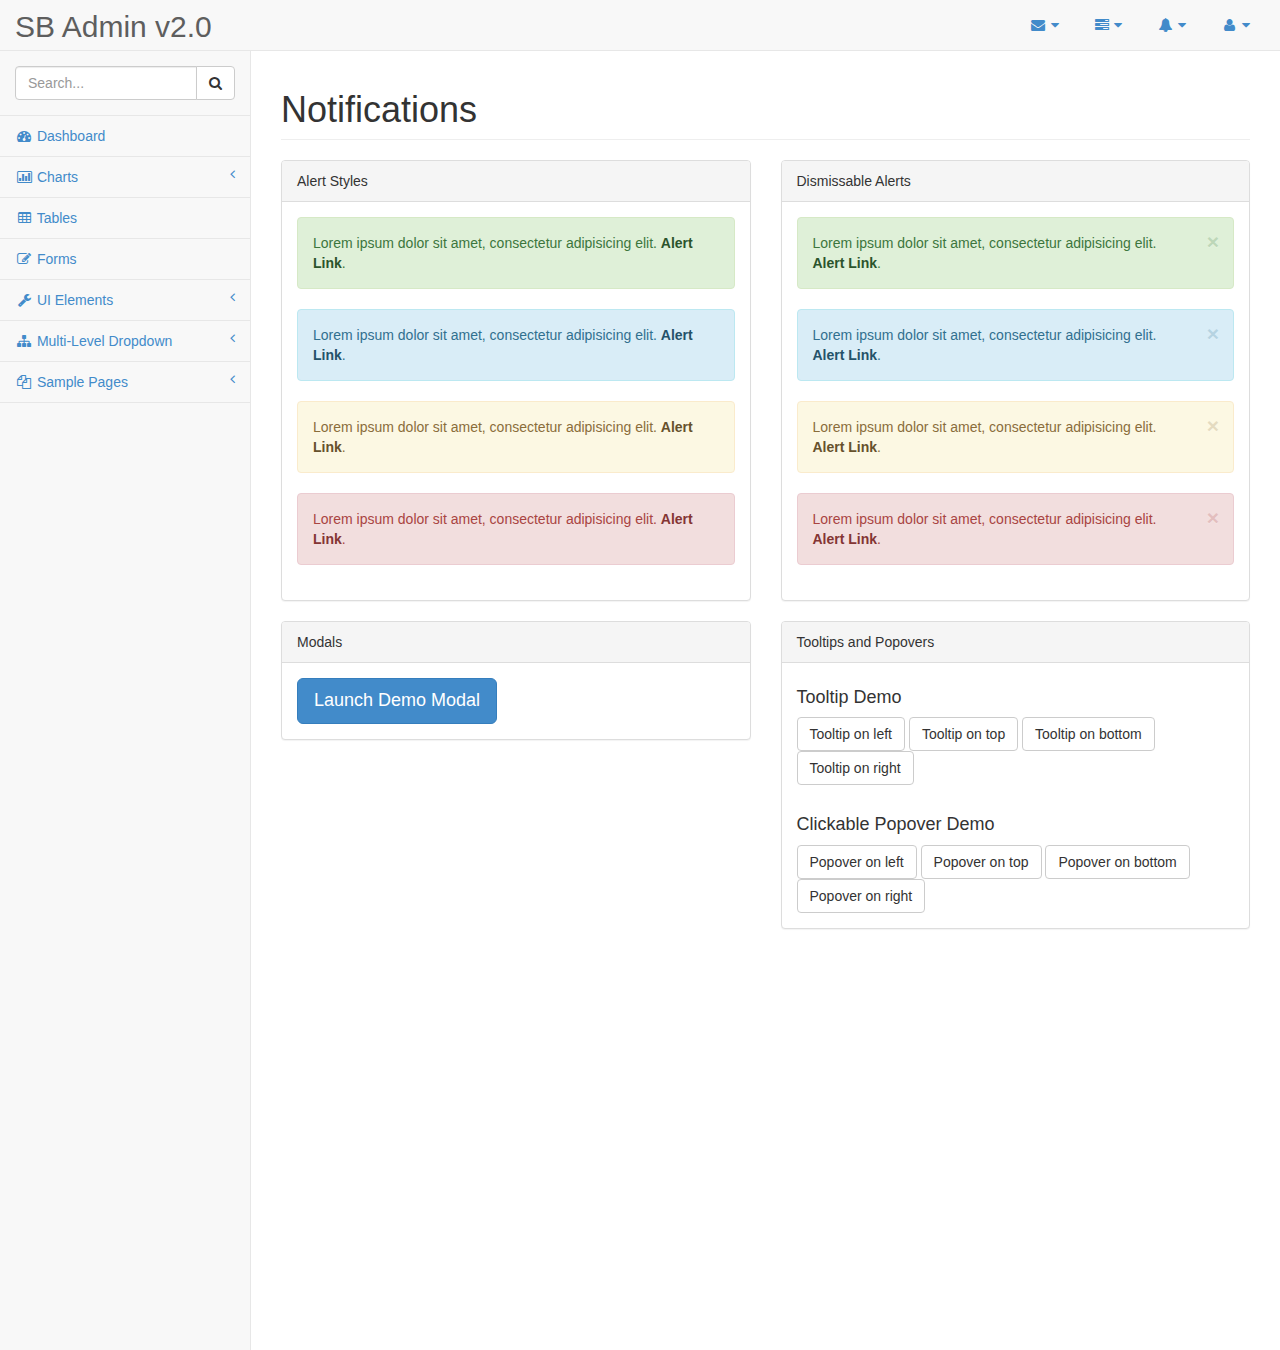
<file: notifications.html>
<!DOCTYPE html>
<html>

<head>

    <meta charset="utf-8">
    <meta name="viewport" content="width=device-width, initial-scale=1.0">

    <title>Start Bootstrap - SB Admin Version 2.0 Demo</title>

    <!-- Core CSS - Include with every page -->
    <link href="css/bootstrap.min.css" rel="stylesheet">
    <link href="font-awesome/css/font-awesome.css" rel="stylesheet">

    <!-- Page-Level Plugin CSS - Notifications -->

    <!-- SB Admin CSS - Include with every page -->
    <link href="css/sb-admin.css" rel="stylesheet">

</head>

<body>

    <div id="wrapper">

        <nav class="navbar navbar-default navbar-fixed-top" role="navigation" style="margin-bottom: 0">
            <div class="navbar-header">
                <button type="button" class="navbar-toggle" data-toggle="collapse" data-target=".sidebar-collapse">
                    <span class="sr-only">Toggle navigation</span>
                    <span class="icon-bar"></span>
                    <span class="icon-bar"></span>
                    <span class="icon-bar"></span>
                </button>
                <a class="navbar-brand" href="index.html">SB Admin v2.0</a>
            </div>
            <!-- /.navbar-header -->

            <ul class="nav navbar-top-links navbar-right">
                <li class="dropdown">
                    <a class="dropdown-toggle" data-toggle="dropdown" href="#">
                        <i class="fa fa-envelope fa-fw"></i>  <i class="fa fa-caret-down"></i>
                    </a>
                    <ul class="dropdown-menu dropdown-messages">
                        <li>
                            <a href="#">
                                <div>
                                    <strong>John Smith</strong>
                                    <span class="pull-right text-muted">
                                        <em>Yesterday</em>
                                    </span>
                                </div>
                                <div>Lorem ipsum dolor sit amet, consectetur adipiscing elit. Pellentesque eleifend...</div>
                            </a>
                        </li>
                        <li class="divider"></li>
                        <li>
                            <a href="#">
                                <div>
                                    <strong>John Smith</strong>
                                    <span class="pull-right text-muted">
                                        <em>Yesterday</em>
                                    </span>
                                </div>
                                <div>Lorem ipsum dolor sit amet, consectetur adipiscing elit. Pellentesque eleifend...</div>
                            </a>
                        </li>
                        <li class="divider"></li>
                        <li>
                            <a href="#">
                                <div>
                                    <strong>John Smith</strong>
                                    <span class="pull-right text-muted">
                                        <em>Yesterday</em>
                                    </span>
                                </div>
                                <div>Lorem ipsum dolor sit amet, consectetur adipiscing elit. Pellentesque eleifend...</div>
                            </a>
                        </li>
                        <li class="divider"></li>
                        <li>
                            <a class="text-center" href="#">
                                <strong>Read All Messages</strong>
                                <i class="fa fa-angle-right"></i>
                            </a>
                        </li>
                    </ul>
                    <!-- /.dropdown-messages -->
                </li>
                <!-- /.dropdown -->
                <li class="dropdown">
                    <a class="dropdown-toggle" data-toggle="dropdown" href="#">
                        <i class="fa fa-tasks fa-fw"></i>  <i class="fa fa-caret-down"></i>
                    </a>
                    <ul class="dropdown-menu dropdown-tasks">
                        <li>
                            <a href="#">
                                <div>
                                    <p>
                                        <strong>Task 1</strong>
                                        <span class="pull-right text-muted">40% Complete</span>
                                    </p>
                                    <div class="progress progress-striped active">
                                        <div class="progress-bar progress-bar-success" role="progressbar" aria-valuenow="40" aria-valuemin="0" aria-valuemax="100" style="width: 40%">
                                            <span class="sr-only">40% Complete (success)</span>
                                        </div>
                                    </div>
                                </div>
                            </a>
                        </li>
                        <li class="divider"></li>
                        <li>
                            <a href="#">
                                <div>
                                    <p>
                                        <strong>Task 2</strong>
                                        <span class="pull-right text-muted">20% Complete</span>
                                    </p>
                                    <div class="progress progress-striped active">
                                        <div class="progress-bar progress-bar-info" role="progressbar" aria-valuenow="20" aria-valuemin="0" aria-valuemax="100" style="width: 20%">
                                            <span class="sr-only">20% Complete</span>
                                        </div>
                                    </div>
                                </div>
                            </a>
                        </li>
                        <li class="divider"></li>
                        <li>
                            <a href="#">
                                <div>
                                    <p>
                                        <strong>Task 3</strong>
                                        <span class="pull-right text-muted">60% Complete</span>
                                    </p>
                                    <div class="progress progress-striped active">
                                        <div class="progress-bar progress-bar-warning" role="progressbar" aria-valuenow="60" aria-valuemin="0" aria-valuemax="100" style="width: 60%">
                                            <span class="sr-only">60% Complete (warning)</span>
                                        </div>
                                    </div>
                                </div>
                            </a>
                        </li>
                        <li class="divider"></li>
                        <li>
                            <a href="#">
                                <div>
                                    <p>
                                        <strong>Task 4</strong>
                                        <span class="pull-right text-muted">80% Complete</span>
                                    </p>
                                    <div class="progress progress-striped active">
                                        <div class="progress-bar progress-bar-danger" role="progressbar" aria-valuenow="80" aria-valuemin="0" aria-valuemax="100" style="width: 80%">
                                            <span class="sr-only">80% Complete (danger)</span>
                                        </div>
                                    </div>
                                </div>
                            </a>
                        </li>
                        <li class="divider"></li>
                        <li>
                            <a class="text-center" href="#">
                                <strong>See All Tasks</strong>
                                <i class="fa fa-angle-right"></i>
                            </a>
                        </li>
                    </ul>
                    <!-- /.dropdown-tasks -->
                </li>
                <!-- /.dropdown -->
                <li class="dropdown">
                    <a class="dropdown-toggle" data-toggle="dropdown" href="#">
                        <i class="fa fa-bell fa-fw"></i>  <i class="fa fa-caret-down"></i>
                    </a>
                    <ul class="dropdown-menu dropdown-alerts">
                        <li>
                            <a href="#">
                                <div>
                                    <i class="fa fa-comment fa-fw"></i> New Comment
                                    <span class="pull-right text-muted small">4 minutes ago</span>
                                </div>
                            </a>
                        </li>
                        <li class="divider"></li>
                        <li>
                            <a href="#">
                                <div>
                                    <i class="fa fa-twitter fa-fw"></i> 3 New Followers
                                    <span class="pull-right text-muted small">12 minutes ago</span>
                                </div>
                            </a>
                        </li>
                        <li class="divider"></li>
                        <li>
                            <a href="#">
                                <div>
                                    <i class="fa fa-envelope fa-fw"></i> Message Sent
                                    <span class="pull-right text-muted small">4 minutes ago</span>
                                </div>
                            </a>
                        </li>
                        <li class="divider"></li>
                        <li>
                            <a href="#">
                                <div>
                                    <i class="fa fa-tasks fa-fw"></i> New Task
                                    <span class="pull-right text-muted small">4 minutes ago</span>
                                </div>
                            </a>
                        </li>
                        <li class="divider"></li>
                        <li>
                            <a href="#">
                                <div>
                                    <i class="fa fa-upload fa-fw"></i> Server Rebooted
                                    <span class="pull-right text-muted small">4 minutes ago</span>
                                </div>
                            </a>
                        </li>
                        <li class="divider"></li>
                        <li>
                            <a class="text-center" href="#">
                                <strong>See All Alerts</strong>
                                <i class="fa fa-angle-right"></i>
                            </a>
                        </li>
                    </ul>
                    <!-- /.dropdown-alerts -->
                </li>
                <!-- /.dropdown -->
                <li class="dropdown">
                    <a class="dropdown-toggle" data-toggle="dropdown" href="#">
                        <i class="fa fa-user fa-fw"></i>  <i class="fa fa-caret-down"></i>
                    </a>
                    <ul class="dropdown-menu dropdown-user">
                        <li><a href="#"><i class="fa fa-user fa-fw"></i> User Profile</a>
                        </li>
                        <li><a href="#"><i class="fa fa-gear fa-fw"></i> Settings</a>
                        </li>
                        <li class="divider"></li>
                        <li><a href="login.html"><i class="fa fa-sign-out fa-fw"></i> Logout</a>
                        </li>
                    </ul>
                    <!-- /.dropdown-user -->
                </li>
                <!-- /.dropdown -->
            </ul>
            <!-- /.navbar-top-links -->

            <div class="navbar-default navbar-static-side" role="navigation">
                <div class="sidebar-collapse">
                    <ul class="nav" id="side-menu">
                        <li class="sidebar-search">
                            <div class="input-group custom-search-form">
                                <input type="text" class="form-control" placeholder="Search...">
                                <span class="input-group-btn">
                                <button class="btn btn-default" type="button">
                                    <i class="fa fa-search"></i>
                                </button>
                            </span>
                            </div>
                            <!-- /input-group -->
                        </li>
                        <li>
                            <a href="index.html"><i class="fa fa-dashboard fa-fw"></i> Dashboard</a>
                        </li>
                        <li>
                            <a href="#"><i class="fa fa-bar-chart-o fa-fw"></i> Charts<span class="fa arrow"></span></a>
                            <ul class="nav nav-second-level">
                                <li>
                                    <a href="flot.html">Flot Charts</a>
                                </li>
                                <li>
                                    <a href="morris.html">Morris.js Charts</a>
                                </li>
                            </ul>
                            <!-- /.nav-second-level -->
                        </li>
                        <li>
                            <a href="tables.html"><i class="fa fa-table fa-fw"></i> Tables</a>
                        </li>
                        <li>
                            <a href="forms.html"><i class="fa fa-edit fa-fw"></i> Forms</a>
                        </li>
                        <li>
                            <a href="#"><i class="fa fa-wrench fa-fw"></i> UI Elements<span class="fa arrow"></span></a>
                            <ul class="nav nav-second-level">
                                <li>
                                    <a href="panels-wells.html">Panels and Wells</a>
                                </li>
                                <li>
                                    <a href="buttons.html">Buttons</a>
                                </li>
                                <li>
                                    <a href="notifications.html">Notifications</a>
                                </li>
                                <li>
                                    <a href="typography.html">Typography</a>
                                </li>
                                <li>
                                    <a href="grid.html">Grid</a>
                                </li>
                            </ul>
                            <!-- /.nav-second-level -->
                        </li>
                        <li>
                            <a href="#"><i class="fa fa-sitemap fa-fw"></i> Multi-Level Dropdown<span class="fa arrow"></span></a>
                            <ul class="nav nav-second-level">
                                <li>
                                    <a href="#">Second Level Item</a>
                                </li>
                                <li>
                                    <a href="#">Second Level Item</a>
                                </li>
                                <li>
                                    <a href="#">Third Level <span class="fa arrow"></span></a>
                                    <ul class="nav nav-third-level">
                                        <li>
                                            <a href="#">Third Level Item</a>
                                        </li>
                                        <li>
                                            <a href="#">Third Level Item</a>
                                        </li>
                                        <li>
                                            <a href="#">Third Level Item</a>
                                        </li>
                                        <li>
                                            <a href="#">Third Level Item</a>
                                        </li>
                                    </ul>
                                    <!-- /.nav-third-level -->
                                </li>
                            </ul>
                            <!-- /.nav-second-level -->
                        </li>
                        <li>
                            <a href="#"><i class="fa fa-files-o fa-fw"></i> Sample Pages<span class="fa arrow"></span></a>
                            <ul class="nav nav-second-level">
                                <li>
                                    <a href="blank.html">Blank Page</a>
                                </li>
                                <li>
                                    <a href="login.html">Login Page</a>
                                </li>
                            </ul>
                            <!-- /.nav-second-level -->
                        </li>
                    </ul>
                    <!-- /#side-menu -->
                </div>
                <!-- /.sidebar-collapse -->
            </div>
            <!-- /.navbar-static-side -->
        </nav>

        <div id="page-wrapper">
            <div class="row">
                <div class="col-lg-12">
                    <h1 class="page-header">Notifications</h1>
                </div>
                <!-- /.col-lg-12 -->
            </div>
            <!-- /.row -->
            <div class="row">
                <div class="col-lg-6">
                    <div class="panel panel-default">
                        <div class="panel-heading">
                            Alert Styles
                        </div>
                        <!-- /.panel-heading -->
                        <div class="panel-body">
                            <div class="alert alert-success">
                                Lorem ipsum dolor sit amet, consectetur adipisicing elit. <a href="#" class="alert-link">Alert Link</a>.
                            </div>
                            <div class="alert alert-info">
                                Lorem ipsum dolor sit amet, consectetur adipisicing elit. <a href="#" class="alert-link">Alert Link</a>.
                            </div>
                            <div class="alert alert-warning">
                                Lorem ipsum dolor sit amet, consectetur adipisicing elit. <a href="#" class="alert-link">Alert Link</a>.
                            </div>
                            <div class="alert alert-danger">
                                Lorem ipsum dolor sit amet, consectetur adipisicing elit. <a href="#" class="alert-link">Alert Link</a>.
                            </div>
                        </div>
                        <!-- .panel-body -->
                    </div>
                    <!-- /.panel -->
                </div>
                <!-- /.col-lg-6 -->
                <div class="col-lg-6">
                    <div class="panel panel-default">
                        <div class="panel-heading">
                            Dismissable Alerts
                        </div>
                        <!-- /.panel-heading -->
                        <div class="panel-body">
                            <div class="alert alert-success alert-dismissable">
                                <button type="button" class="close" data-dismiss="alert" aria-hidden="true">&times;</button>
                                Lorem ipsum dolor sit amet, consectetur adipisicing elit. <a href="#" class="alert-link">Alert Link</a>.
                            </div>
                            <div class="alert alert-info alert-dismissable">
                                <button type="button" class="close" data-dismiss="alert" aria-hidden="true">&times;</button>
                                Lorem ipsum dolor sit amet, consectetur adipisicing elit. <a href="#" class="alert-link">Alert Link</a>.
                            </div>
                            <div class="alert alert-warning alert-dismissable">
                                <button type="button" class="close" data-dismiss="alert" aria-hidden="true">&times;</button>
                                Lorem ipsum dolor sit amet, consectetur adipisicing elit. <a href="#" class="alert-link">Alert Link</a>.
                            </div>
                            <div class="alert alert-danger alert-dismissable">
                                <button type="button" class="close" data-dismiss="alert" aria-hidden="true">&times;</button>
                                Lorem ipsum dolor sit amet, consectetur adipisicing elit. <a href="#" class="alert-link">Alert Link</a>.
                            </div>
                        </div>
                        <!-- .panel-body -->
                    </div>
                    <!-- /.panel -->
                </div>
                <!-- /.col-lg-6 -->
            </div>
            <!-- /.row -->
            <div class="row">
                <div class="col-lg-6">
                    <div class="panel panel-default">
                        <div class="panel-heading">
                            Modals
                        </div>
                        <!-- /.panel-heading -->
                        <div class="panel-body">
                            <!-- Button trigger modal -->
                            <button class="btn btn-primary btn-lg" data-toggle="modal" data-target="#myModal">
                                Launch Demo Modal
                            </button>
                            <!-- Modal -->
                            <div class="modal fade" id="myModal" tabindex="-1" role="dialog" aria-labelledby="myModalLabel" aria-hidden="true">
                                <div class="modal-dialog">
                                    <div class="modal-content">
                                        <div class="modal-header">
                                            <button type="button" class="close" data-dismiss="modal" aria-hidden="true">&times;</button>
                                            <h4 class="modal-title" id="myModalLabel">Modal title</h4>
                                        </div>
                                        <div class="modal-body">
                                            Lorem ipsum dolor sit amet, consectetur adipisicing elit, sed do eiusmod tempor incididunt ut labore et dolore magna aliqua. Ut enim ad minim veniam, quis nostrud exercitation ullamco laboris nisi ut aliquip ex ea commodo consequat. Duis aute irure dolor in reprehenderit in voluptate velit esse cillum dolore eu fugiat nulla pariatur. Excepteur sint occaecat cupidatat non proident, sunt in culpa qui officia deserunt mollit anim id est laborum.
                                        </div>
                                        <div class="modal-footer">
                                            <button type="button" class="btn btn-default" data-dismiss="modal">Close</button>
                                            <button type="button" class="btn btn-primary">Save changes</button>
                                        </div>
                                    </div>
                                    <!-- /.modal-content -->
                                </div>
                                <!-- /.modal-dialog -->
                            </div>
                            <!-- /.modal -->
                        </div>
                        <!-- .panel-body -->
                    </div>
                    <!-- /.panel -->
                </div>
                <!-- /.col-lg-6 -->
                <div class="col-lg-6">
                    <div class="panel panel-default">
                        <div class="panel-heading">
                            Tooltips and Popovers
                        </div>
                        <!-- /.panel-heading -->
                        <div class="panel-body">
                            <h4>Tooltip Demo</h4>
                            <div class="tooltip-demo">
                                <button type="button" class="btn btn-default" data-toggle="tooltip" data-placement="left" title="Tooltip on left">Tooltip on left</button>
                                <button type="button" class="btn btn-default" data-toggle="tooltip" data-placement="top" title="Tooltip on top">Tooltip on top</button>
                                <button type="button" class="btn btn-default" data-toggle="tooltip" data-placement="bottom" title="Tooltip on bottom">Tooltip on bottom</button>
                                <button type="button" class="btn btn-default" data-toggle="tooltip" data-placement="right" title="Tooltip on right">Tooltip on right</button>
                            </div>
                            <br>
                            <h4>Clickable Popover Demo</h4>
                            <div class="tooltip-demo">
                                <button type="button" class="btn btn-default" data-container="body" data-toggle="popover" data-placement="left" data-content="Vivamus sagittis lacus vel augue laoreet rutrum faucibus.">
                                    Popover on left
                                </button>
                                <button type="button" class="btn btn-default" data-container="body" data-toggle="popover" data-placement="top" data-content="Vivamus sagittis lacus vel augue laoreet rutrum faucibus.">
                                    Popover on top
                                </button>
                                <button type="button" class="btn btn-default" data-container="body" data-toggle="popover" data-placement="bottom" data-content="Vivamus sagittis lacus vel augue laoreet rutrum faucibus.">
                                    Popover on bottom
                                </button>
                                <button type="button" class="btn btn-default" data-container="body" data-toggle="popover" data-placement="right" data-content="Vivamus sagittis lacus vel augue laoreet rutrum faucibus.">
                                    Popover on right
                                </button>
                            </div>
                        </div>
                        <!-- .panel-body -->
                    </div>
                    <!-- /.panel -->
                </div>
                <!-- /.col-lg-6 -->
            </div>
            <!-- /.row -->
        </div>
        <!-- /#page-wrapper -->

    </div>
    <!-- /#wrapper -->

    <!-- Core Scripts - Include with every page -->
    <script src="js/jquery-1.10.2.js"></script>
    <script src="js/bootstrap.min.js"></script>
    <script src="js/plugins/metisMenu/jquery.metisMenu.js"></script>

    <!-- Page-Level Plugin Scripts - Notifications -->

    <!-- SB Admin Scripts - Include with every page -->
    <script src="js/sb-admin.js"></script>

    <!-- Page-Level Demo Scripts - Notifications - Use for reference -->
    <script>
    // tooltip demo
    $('.tooltip-demo').tooltip({
        selector: "[data-toggle=tooltip]",
        container: "body"
    })

    // popover demo
    $("[data-toggle=popover]")
        .popover()
    </script>

</body>

</html>
</file>
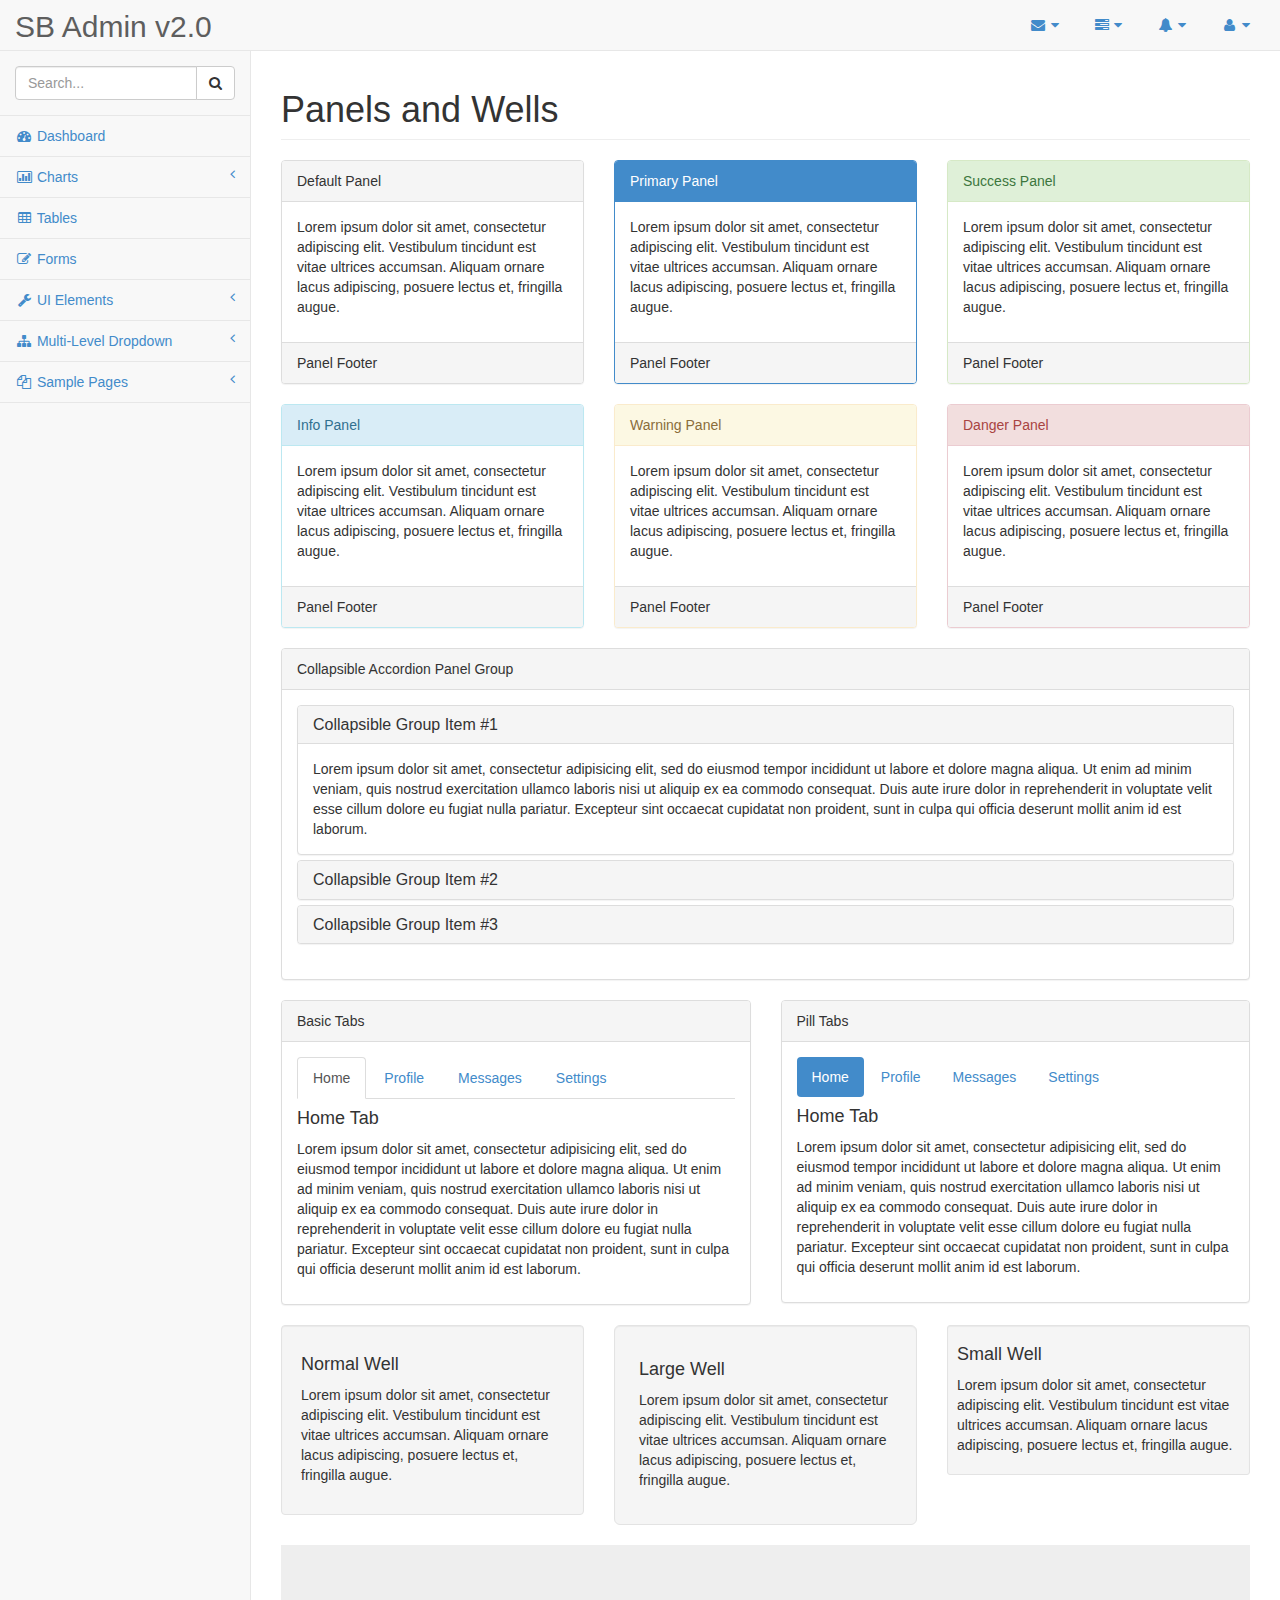
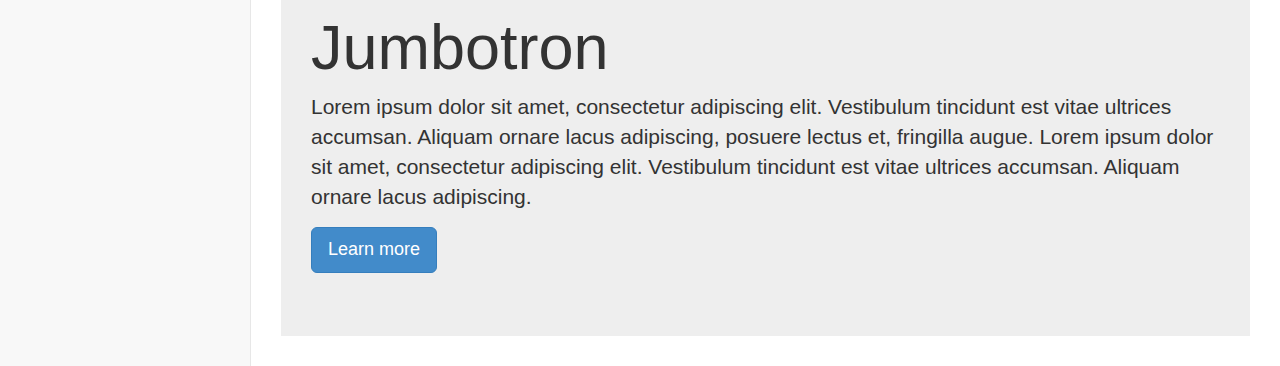
<file: panels-wells.html>
<!DOCTYPE html>
<html>

<head>

    <meta charset="utf-8">
    <meta name="viewport" content="width=device-width, initial-scale=1.0">

    <title>Start Bootstrap - SB Admin Version 2.0 Demo</title>

    <!-- Core CSS - Include with every page -->
    <link href="css/bootstrap.min.css" rel="stylesheet">
    <link href="font-awesome/css/font-awesome.css" rel="stylesheet">

    <!-- Page-Level Plugin CSS - Panels and Wells -->

    <!-- SB Admin CSS - Include with every page -->
    <link href="css/sb-admin.css" rel="stylesheet">

</head>

<body>

    <div id="wrapper">

        <nav class="navbar navbar-default navbar-fixed-top" role="navigation" style="margin-bottom: 0">
            <div class="navbar-header">
                <button type="button" class="navbar-toggle" data-toggle="collapse" data-target=".sidebar-collapse">
                    <span class="sr-only">Toggle navigation</span>
                    <span class="icon-bar"></span>
                    <span class="icon-bar"></span>
                    <span class="icon-bar"></span>
                </button>
                <a class="navbar-brand" href="index.html">SB Admin v2.0</a>
            </div>
            <!-- /.navbar-header -->

            <ul class="nav navbar-top-links navbar-right">
                <li class="dropdown">
                    <a class="dropdown-toggle" data-toggle="dropdown" href="#">
                        <i class="fa fa-envelope fa-fw"></i>  <i class="fa fa-caret-down"></i>
                    </a>
                    <ul class="dropdown-menu dropdown-messages">
                        <li>
                            <a href="#">
                                <div>
                                    <strong>John Smith</strong>
                                    <span class="pull-right text-muted">
                                        <em>Yesterday</em>
                                    </span>
                                </div>
                                <div>Lorem ipsum dolor sit amet, consectetur adipiscing elit. Pellentesque eleifend...</div>
                            </a>
                        </li>
                        <li class="divider"></li>
                        <li>
                            <a href="#">
                                <div>
                                    <strong>John Smith</strong>
                                    <span class="pull-right text-muted">
                                        <em>Yesterday</em>
                                    </span>
                                </div>
                                <div>Lorem ipsum dolor sit amet, consectetur adipiscing elit. Pellentesque eleifend...</div>
                            </a>
                        </li>
                        <li class="divider"></li>
                        <li>
                            <a href="#">
                                <div>
                                    <strong>John Smith</strong>
                                    <span class="pull-right text-muted">
                                        <em>Yesterday</em>
                                    </span>
                                </div>
                                <div>Lorem ipsum dolor sit amet, consectetur adipiscing elit. Pellentesque eleifend...</div>
                            </a>
                        </li>
                        <li class="divider"></li>
                        <li>
                            <a class="text-center" href="#">
                                <strong>Read All Messages</strong>
                                <i class="fa fa-angle-right"></i>
                            </a>
                        </li>
                    </ul>
                    <!-- /.dropdown-messages -->
                </li>
                <!-- /.dropdown -->
                <li class="dropdown">
                    <a class="dropdown-toggle" data-toggle="dropdown" href="#">
                        <i class="fa fa-tasks fa-fw"></i>  <i class="fa fa-caret-down"></i>
                    </a>
                    <ul class="dropdown-menu dropdown-tasks">
                        <li>
                            <a href="#">
                                <div>
                                    <p>
                                        <strong>Task 1</strong>
                                        <span class="pull-right text-muted">40% Complete</span>
                                    </p>
                                    <div class="progress progress-striped active">
                                        <div class="progress-bar progress-bar-success" role="progressbar" aria-valuenow="40" aria-valuemin="0" aria-valuemax="100" style="width: 40%">
                                            <span class="sr-only">40% Complete (success)</span>
                                        </div>
                                    </div>
                                </div>
                            </a>
                        </li>
                        <li class="divider"></li>
                        <li>
                            <a href="#">
                                <div>
                                    <p>
                                        <strong>Task 2</strong>
                                        <span class="pull-right text-muted">20% Complete</span>
                                    </p>
                                    <div class="progress progress-striped active">
                                        <div class="progress-bar progress-bar-info" role="progressbar" aria-valuenow="20" aria-valuemin="0" aria-valuemax="100" style="width: 20%">
                                            <span class="sr-only">20% Complete</span>
                                        </div>
                                    </div>
                                </div>
                            </a>
                        </li>
                        <li class="divider"></li>
                        <li>
                            <a href="#">
                                <div>
                                    <p>
                                        <strong>Task 3</strong>
                                        <span class="pull-right text-muted">60% Complete</span>
                                    </p>
                                    <div class="progress progress-striped active">
                                        <div class="progress-bar progress-bar-warning" role="progressbar" aria-valuenow="60" aria-valuemin="0" aria-valuemax="100" style="width: 60%">
                                            <span class="sr-only">60% Complete (warning)</span>
                                        </div>
                                    </div>
                                </div>
                            </a>
                        </li>
                        <li class="divider"></li>
                        <li>
                            <a href="#">
                                <div>
                                    <p>
                                        <strong>Task 4</strong>
                                        <span class="pull-right text-muted">80% Complete</span>
                                    </p>
                                    <div class="progress progress-striped active">
                                        <div class="progress-bar progress-bar-danger" role="progressbar" aria-valuenow="80" aria-valuemin="0" aria-valuemax="100" style="width: 80%">
                                            <span class="sr-only">80% Complete (danger)</span>
                                        </div>
                                    </div>
                                </div>
                            </a>
                        </li>
                        <li class="divider"></li>
                        <li>
                            <a class="text-center" href="#">
                                <strong>See All Tasks</strong>
                                <i class="fa fa-angle-right"></i>
                            </a>
                        </li>
                    </ul>
                    <!-- /.dropdown-tasks -->
                </li>
                <!-- /.dropdown -->
                <li class="dropdown">
                    <a class="dropdown-toggle" data-toggle="dropdown" href="#">
                        <i class="fa fa-bell fa-fw"></i>  <i class="fa fa-caret-down"></i>
                    </a>
                    <ul class="dropdown-menu dropdown-alerts">
                        <li>
                            <a href="#">
                                <div>
                                    <i class="fa fa-comment fa-fw"></i> New Comment
                                    <span class="pull-right text-muted small">4 minutes ago</span>
                                </div>
                            </a>
                        </li>
                        <li class="divider"></li>
                        <li>
                            <a href="#">
                                <div>
                                    <i class="fa fa-twitter fa-fw"></i> 3 New Followers
                                    <span class="pull-right text-muted small">12 minutes ago</span>
                                </div>
                            </a>
                        </li>
                        <li class="divider"></li>
                        <li>
                            <a href="#">
                                <div>
                                    <i class="fa fa-envelope fa-fw"></i> Message Sent
                                    <span class="pull-right text-muted small">4 minutes ago</span>
                                </div>
                            </a>
                        </li>
                        <li class="divider"></li>
                        <li>
                            <a href="#">
                                <div>
                                    <i class="fa fa-tasks fa-fw"></i> New Task
                                    <span class="pull-right text-muted small">4 minutes ago</span>
                                </div>
                            </a>
                        </li>
                        <li class="divider"></li>
                        <li>
                            <a href="#">
                                <div>
                                    <i class="fa fa-upload fa-fw"></i> Server Rebooted
                                    <span class="pull-right text-muted small">4 minutes ago</span>
                                </div>
                            </a>
                        </li>
                        <li class="divider"></li>
                        <li>
                            <a class="text-center" href="#">
                                <strong>See All Alerts</strong>
                                <i class="fa fa-angle-right"></i>
                            </a>
                        </li>
                    </ul>
                    <!-- /.dropdown-alerts -->
                </li>
                <!-- /.dropdown -->
                <li class="dropdown">
                    <a class="dropdown-toggle" data-toggle="dropdown" href="#">
                        <i class="fa fa-user fa-fw"></i>  <i class="fa fa-caret-down"></i>
                    </a>
                    <ul class="dropdown-menu dropdown-user">
                        <li><a href="#"><i class="fa fa-user fa-fw"></i> User Profile</a>
                        </li>
                        <li><a href="#"><i class="fa fa-gear fa-fw"></i> Settings</a>
                        </li>
                        <li class="divider"></li>
                        <li><a href="login.html"><i class="fa fa-sign-out fa-fw"></i> Logout</a>
                        </li>
                    </ul>
                    <!-- /.dropdown-user -->
                </li>
                <!-- /.dropdown -->
            </ul>
            <!-- /.navbar-top-links -->

            <div class="navbar-default navbar-static-side" role="navigation">
                <div class="sidebar-collapse">
                    <ul class="nav" id="side-menu">
                        <li class="sidebar-search">
                            <div class="input-group custom-search-form">
                                <input type="text" class="form-control" placeholder="Search...">
                                <span class="input-group-btn">
                                <button class="btn btn-default" type="button">
                                    <i class="fa fa-search"></i>
                                </button>
                            </span>
                            </div>
                            <!-- /input-group -->
                        </li>
                        <li>
                            <a href="index.html"><i class="fa fa-dashboard fa-fw"></i> Dashboard</a>
                        </li>
                        <li>
                            <a href="#"><i class="fa fa-bar-chart-o fa-fw"></i> Charts<span class="fa arrow"></span></a>
                            <ul class="nav nav-second-level">
                                <li>
                                    <a href="flot.html">Flot Charts</a>
                                </li>
                                <li>
                                    <a href="morris.html">Morris.js Charts</a>
                                </li>
                            </ul>
                            <!-- /.nav-second-level -->
                        </li>
                        <li>
                            <a href="tables.html"><i class="fa fa-table fa-fw"></i> Tables</a>
                        </li>
                        <li>
                            <a href="forms.html"><i class="fa fa-edit fa-fw"></i> Forms</a>
                        </li>
                        <li>
                            <a href="#"><i class="fa fa-wrench fa-fw"></i> UI Elements<span class="fa arrow"></span></a>
                            <ul class="nav nav-second-level">
                                <li>
                                    <a href="panels-wells.html">Panels and Wells</a>
                                </li>
                                <li>
                                    <a href="buttons.html">Buttons</a>
                                </li>
                                <li>
                                    <a href="notifications.html">Notifications</a>
                                </li>
                                <li>
                                    <a href="typography.html">Typography</a>
                                </li>
                                <li>
                                    <a href="grid.html">Grid</a>
                                </li>
                            </ul>
                            <!-- /.nav-second-level -->
                        </li>
                        <li>
                            <a href="#"><i class="fa fa-sitemap fa-fw"></i> Multi-Level Dropdown<span class="fa arrow"></span></a>
                            <ul class="nav nav-second-level">
                                <li>
                                    <a href="#">Second Level Item</a>
                                </li>
                                <li>
                                    <a href="#">Second Level Item</a>
                                </li>
                                <li>
                                    <a href="#">Third Level <span class="fa arrow"></span></a>
                                    <ul class="nav nav-third-level">
                                        <li>
                                            <a href="#">Third Level Item</a>
                                        </li>
                                        <li>
                                            <a href="#">Third Level Item</a>
                                        </li>
                                        <li>
                                            <a href="#">Third Level Item</a>
                                        </li>
                                        <li>
                                            <a href="#">Third Level Item</a>
                                        </li>
                                    </ul>
                                    <!-- /.nav-third-level -->
                                </li>
                            </ul>
                            <!-- /.nav-second-level -->
                        </li>
                        <li>
                            <a href="#"><i class="fa fa-files-o fa-fw"></i> Sample Pages<span class="fa arrow"></span></a>
                            <ul class="nav nav-second-level">
                                <li>
                                    <a href="blank.html">Blank Page</a>
                                </li>
                                <li>
                                    <a href="login.html">Login Page</a>
                                </li>
                            </ul>
                            <!-- /.nav-second-level -->
                        </li>
                    </ul>
                    <!-- /#side-menu -->
                </div>
                <!-- /.sidebar-collapse -->
            </div>
            <!-- /.navbar-static-side -->
        </nav>

        <div id="page-wrapper">
            <div class="row">
                <div class="col-lg-12">
                    <h1 class="page-header">Panels and Wells</h1>
                </div>
                <!-- /.col-lg-12 -->
            </div>
            <!-- /.row -->
            <div class="row">
                <div class="col-lg-4">
                    <div class="panel panel-default">
                        <div class="panel-heading">
                            Default Panel
                        </div>
                        <div class="panel-body">
                            <p>Lorem ipsum dolor sit amet, consectetur adipiscing elit. Vestibulum tincidunt est vitae ultrices accumsan. Aliquam ornare lacus adipiscing, posuere lectus et, fringilla augue.</p>
                        </div>
                        <div class="panel-footer">
                            Panel Footer
                        </div>
                    </div>
                </div>
                <!-- /.col-lg-4 -->
                <div class="col-lg-4">
                    <div class="panel panel-primary">
                        <div class="panel-heading">
                            Primary Panel
                        </div>
                        <div class="panel-body">
                            <p>Lorem ipsum dolor sit amet, consectetur adipiscing elit. Vestibulum tincidunt est vitae ultrices accumsan. Aliquam ornare lacus adipiscing, posuere lectus et, fringilla augue.</p>
                        </div>
                        <div class="panel-footer">
                            Panel Footer
                        </div>
                    </div>
                </div>
                <!-- /.col-lg-4 -->
                <div class="col-lg-4">
                    <div class="panel panel-success">
                        <div class="panel-heading">
                            Success Panel
                        </div>
                        <div class="panel-body">
                            <p>Lorem ipsum dolor sit amet, consectetur adipiscing elit. Vestibulum tincidunt est vitae ultrices accumsan. Aliquam ornare lacus adipiscing, posuere lectus et, fringilla augue.</p>
                        </div>
                        <div class="panel-footer">
                            Panel Footer
                        </div>
                    </div>
                </div>
                <!-- /.col-lg-4 -->
            </div>
            <!-- /.row -->
            <div class="row">
                <div class="col-lg-4">
                    <div class="panel panel-info">
                        <div class="panel-heading">
                            Info Panel
                        </div>
                        <div class="panel-body">
                            <p>Lorem ipsum dolor sit amet, consectetur adipiscing elit. Vestibulum tincidunt est vitae ultrices accumsan. Aliquam ornare lacus adipiscing, posuere lectus et, fringilla augue.</p>
                        </div>
                        <div class="panel-footer">
                            Panel Footer
                        </div>
                    </div>
                </div>
                <!-- /.col-lg-4 -->
                <div class="col-lg-4">
                    <div class="panel panel-warning">
                        <div class="panel-heading">
                            Warning Panel
                        </div>
                        <div class="panel-body">
                            <p>Lorem ipsum dolor sit amet, consectetur adipiscing elit. Vestibulum tincidunt est vitae ultrices accumsan. Aliquam ornare lacus adipiscing, posuere lectus et, fringilla augue.</p>
                        </div>
                        <div class="panel-footer">
                            Panel Footer
                        </div>
                    </div>
                </div>
                <!-- /.col-lg-4 -->
                <div class="col-lg-4">
                    <div class="panel panel-danger">
                        <div class="panel-heading">
                            Danger Panel
                        </div>
                        <div class="panel-body">
                            <p>Lorem ipsum dolor sit amet, consectetur adipiscing elit. Vestibulum tincidunt est vitae ultrices accumsan. Aliquam ornare lacus adipiscing, posuere lectus et, fringilla augue.</p>
                        </div>
                        <div class="panel-footer">
                            Panel Footer
                        </div>
                    </div>
                </div>
                <!-- /.col-lg-4 -->
            </div>
            <!-- /.row -->
            <div class="row">
                <div class="col-lg-12">
                    <div class="panel panel-default">
                        <div class="panel-heading">
                            Collapsible Accordion Panel Group
                        </div>
                        <!-- .panel-heading -->
                        <div class="panel-body">
                            <div class="panel-group" id="accordion">
                                <div class="panel panel-default">
                                    <div class="panel-heading">
                                        <h4 class="panel-title">
                                            <a data-toggle="collapse" data-parent="#accordion" href="#collapseOne">Collapsible Group Item #1</a>
                                        </h4>
                                    </div>
                                    <div id="collapseOne" class="panel-collapse collapse in">
                                        <div class="panel-body">
                                            Lorem ipsum dolor sit amet, consectetur adipisicing elit, sed do eiusmod tempor incididunt ut labore et dolore magna aliqua. Ut enim ad minim veniam, quis nostrud exercitation ullamco laboris nisi ut aliquip ex ea commodo consequat. Duis aute irure dolor in reprehenderit in voluptate velit esse cillum dolore eu fugiat nulla pariatur. Excepteur sint occaecat cupidatat non proident, sunt in culpa qui officia deserunt mollit anim id est laborum.
                                        </div>
                                    </div>
                                </div>
                                <div class="panel panel-default">
                                    <div class="panel-heading">
                                        <h4 class="panel-title">
                                            <a data-toggle="collapse" data-parent="#accordion" href="#collapseTwo">Collapsible Group Item #2</a>
                                        </h4>
                                    </div>
                                    <div id="collapseTwo" class="panel-collapse collapse">
                                        <div class="panel-body">
                                            Lorem ipsum dolor sit amet, consectetur adipisicing elit, sed do eiusmod tempor incididunt ut labore et dolore magna aliqua. Ut enim ad minim veniam, quis nostrud exercitation ullamco laboris nisi ut aliquip ex ea commodo consequat. Duis aute irure dolor in reprehenderit in voluptate velit esse cillum dolore eu fugiat nulla pariatur. Excepteur sint occaecat cupidatat non proident, sunt in culpa qui officia deserunt mollit anim id est laborum.
                                        </div>
                                    </div>
                                </div>
                                <div class="panel panel-default">
                                    <div class="panel-heading">
                                        <h4 class="panel-title">
                                            <a data-toggle="collapse" data-parent="#accordion" href="#collapseThree">Collapsible Group Item #3</a>
                                        </h4>
                                    </div>
                                    <div id="collapseThree" class="panel-collapse collapse">
                                        <div class="panel-body">
                                            Lorem ipsum dolor sit amet, consectetur adipisicing elit, sed do eiusmod tempor incididunt ut labore et dolore magna aliqua. Ut enim ad minim veniam, quis nostrud exercitation ullamco laboris nisi ut aliquip ex ea commodo consequat. Duis aute irure dolor in reprehenderit in voluptate velit esse cillum dolore eu fugiat nulla pariatur. Excepteur sint occaecat cupidatat non proident, sunt in culpa qui officia deserunt mollit anim id est laborum.
                                        </div>
                                    </div>
                                </div>
                            </div>
                        </div>
                        <!-- .panel-body -->
                    </div>
                    <!-- /.panel -->
                </div>
                <!-- /.col-lg-12 -->
            </div>
            <!-- /.row -->
            <div class="row">
                <div class="col-lg-6">
                    <div class="panel panel-default">
                        <div class="panel-heading">
                            Basic Tabs
                        </div>
                        <!-- /.panel-heading -->
                        <div class="panel-body">
                            <!-- Nav tabs -->
                            <ul class="nav nav-tabs">
                                <li class="active"><a href="#home" data-toggle="tab">Home</a>
                                </li>
                                <li><a href="#profile" data-toggle="tab">Profile</a>
                                </li>
                                <li><a href="#messages" data-toggle="tab">Messages</a>
                                </li>
                                <li><a href="#settings" data-toggle="tab">Settings</a>
                                </li>
                            </ul>

                            <!-- Tab panes -->
                            <div class="tab-content">
                                <div class="tab-pane fade in active" id="home">
                                    <h4>Home Tab</h4>
                                    <p>Lorem ipsum dolor sit amet, consectetur adipisicing elit, sed do eiusmod tempor incididunt ut labore et dolore magna aliqua. Ut enim ad minim veniam, quis nostrud exercitation ullamco laboris nisi ut aliquip ex ea commodo consequat. Duis aute irure dolor in reprehenderit in voluptate velit esse cillum dolore eu fugiat nulla pariatur. Excepteur sint occaecat cupidatat non proident, sunt in culpa qui officia deserunt mollit anim id est laborum.</p>
                                </div>
                                <div class="tab-pane fade" id="profile">
                                    <h4>Profile Tab</h4>
                                    <p>Lorem ipsum dolor sit amet, consectetur adipisicing elit, sed do eiusmod tempor incididunt ut labore et dolore magna aliqua. Ut enim ad minim veniam, quis nostrud exercitation ullamco laboris nisi ut aliquip ex ea commodo consequat. Duis aute irure dolor in reprehenderit in voluptate velit esse cillum dolore eu fugiat nulla pariatur. Excepteur sint occaecat cupidatat non proident, sunt in culpa qui officia deserunt mollit anim id est laborum.</p>
                                </div>
                                <div class="tab-pane fade" id="messages">
                                    <h4>Messages Tab</h4>
                                    <p>Lorem ipsum dolor sit amet, consectetur adipisicing elit, sed do eiusmod tempor incididunt ut labore et dolore magna aliqua. Ut enim ad minim veniam, quis nostrud exercitation ullamco laboris nisi ut aliquip ex ea commodo consequat. Duis aute irure dolor in reprehenderit in voluptate velit esse cillum dolore eu fugiat nulla pariatur. Excepteur sint occaecat cupidatat non proident, sunt in culpa qui officia deserunt mollit anim id est laborum.</p>
                                </div>
                                <div class="tab-pane fade" id="settings">
                                    <h4>Settings Tab</h4>
                                    <p>Lorem ipsum dolor sit amet, consectetur adipisicing elit, sed do eiusmod tempor incididunt ut labore et dolore magna aliqua. Ut enim ad minim veniam, quis nostrud exercitation ullamco laboris nisi ut aliquip ex ea commodo consequat. Duis aute irure dolor in reprehenderit in voluptate velit esse cillum dolore eu fugiat nulla pariatur. Excepteur sint occaecat cupidatat non proident, sunt in culpa qui officia deserunt mollit anim id est laborum.</p>
                                </div>
                            </div>
                        </div>
                        <!-- /.panel-body -->
                    </div>
                    <!-- /.panel -->
                </div>
                <!-- /.col-lg-6 -->
                <div class="col-lg-6">
                    <div class="panel panel-default">
                        <div class="panel-heading">
                            Pill Tabs
                        </div>
                        <!-- /.panel-heading -->
                        <div class="panel-body">
                            <!-- Nav tabs -->
                            <ul class="nav nav-pills">
                                <li class="active"><a href="#home-pills" data-toggle="tab">Home</a>
                                </li>
                                <li><a href="#profile-pills" data-toggle="tab">Profile</a>
                                </li>
                                <li><a href="#messages-pills" data-toggle="tab">Messages</a>
                                </li>
                                <li><a href="#settings-pills" data-toggle="tab">Settings</a>
                                </li>
                            </ul>

                            <!-- Tab panes -->
                            <div class="tab-content">
                                <div class="tab-pane fade in active" id="home-pills">
                                    <h4>Home Tab</h4>
                                    <p>Lorem ipsum dolor sit amet, consectetur adipisicing elit, sed do eiusmod tempor incididunt ut labore et dolore magna aliqua. Ut enim ad minim veniam, quis nostrud exercitation ullamco laboris nisi ut aliquip ex ea commodo consequat. Duis aute irure dolor in reprehenderit in voluptate velit esse cillum dolore eu fugiat nulla pariatur. Excepteur sint occaecat cupidatat non proident, sunt in culpa qui officia deserunt mollit anim id est laborum.</p>
                                </div>
                                <div class="tab-pane fade" id="profile-pills">
                                    <h4>Profile Tab</h4>
                                    <p>Lorem ipsum dolor sit amet, consectetur adipisicing elit, sed do eiusmod tempor incididunt ut labore et dolore magna aliqua. Ut enim ad minim veniam, quis nostrud exercitation ullamco laboris nisi ut aliquip ex ea commodo consequat. Duis aute irure dolor in reprehenderit in voluptate velit esse cillum dolore eu fugiat nulla pariatur. Excepteur sint occaecat cupidatat non proident, sunt in culpa qui officia deserunt mollit anim id est laborum.</p>
                                </div>
                                <div class="tab-pane fade" id="messages-pills">
                                    <h4>Messages Tab</h4>
                                    <p>Lorem ipsum dolor sit amet, consectetur adipisicing elit, sed do eiusmod tempor incididunt ut labore et dolore magna aliqua. Ut enim ad minim veniam, quis nostrud exercitation ullamco laboris nisi ut aliquip ex ea commodo consequat. Duis aute irure dolor in reprehenderit in voluptate velit esse cillum dolore eu fugiat nulla pariatur. Excepteur sint occaecat cupidatat non proident, sunt in culpa qui officia deserunt mollit anim id est laborum.</p>
                                </div>
                                <div class="tab-pane fade" id="settings-pills">
                                    <h4>Settings Tab</h4>
                                    <p>Lorem ipsum dolor sit amet, consectetur adipisicing elit, sed do eiusmod tempor incididunt ut labore et dolore magna aliqua. Ut enim ad minim veniam, quis nostrud exercitation ullamco laboris nisi ut aliquip ex ea commodo consequat. Duis aute irure dolor in reprehenderit in voluptate velit esse cillum dolore eu fugiat nulla pariatur. Excepteur sint occaecat cupidatat non proident, sunt in culpa qui officia deserunt mollit anim id est laborum.</p>
                                </div>
                            </div>
                        </div>
                        <!-- /.panel-body -->
                    </div>
                    <!-- /.panel -->
                </div>
                <!-- /.col-lg-6 -->
            </div>
            <!-- /.row -->
            <div class="row">
                <div class="col-lg-4">
                    <div class="well">
                        <h4>Normal Well</h4>
                        <p>Lorem ipsum dolor sit amet, consectetur adipiscing elit. Vestibulum tincidunt est vitae ultrices accumsan. Aliquam ornare lacus adipiscing, posuere lectus et, fringilla augue.</p>
                    </div>
                </div>
                <!-- /.col-lg-4 -->
                <div class="col-lg-4">
                    <div class="well well-lg">
                        <h4>Large Well</h4>
                        <p>Lorem ipsum dolor sit amet, consectetur adipiscing elit. Vestibulum tincidunt est vitae ultrices accumsan. Aliquam ornare lacus adipiscing, posuere lectus et, fringilla augue.</p>
                    </div>
                </div>
                <!-- /.col-lg-4 -->
                <div class="col-lg-4">
                    <div class="well well-sm">
                        <h4>Small Well</h4>
                        <p>Lorem ipsum dolor sit amet, consectetur adipiscing elit. Vestibulum tincidunt est vitae ultrices accumsan. Aliquam ornare lacus adipiscing, posuere lectus et, fringilla augue.</p>
                    </div>
                </div>
                <!-- /.col-lg-4 -->
            </div>
            <!-- /.row -->
            <div class="row">
                <div class="col-lg-12">
                    <div class="jumbotron">
                        <h1>Jumbotron</h1>
                        <p>Lorem ipsum dolor sit amet, consectetur adipiscing elit. Vestibulum tincidunt est vitae ultrices accumsan. Aliquam ornare lacus adipiscing, posuere lectus et, fringilla augue. Lorem ipsum dolor sit amet, consectetur adipiscing elit. Vestibulum tincidunt est vitae ultrices accumsan. Aliquam ornare lacus adipiscing.</p>
                        <p><a class="btn btn-primary btn-lg" role="button">Learn more</a>
                        </p>
                    </div>
                </div>
                <!-- /.col-lg-12 -->
            </div>
            <!-- /.row -->
        </div>
        <!-- /#page-wrapper -->

    </div>
    <!-- /#wrapper -->

    <!-- Core Scripts - Include with every page -->
    <script src="js/jquery-1.10.2.js"></script>
    <script src="js/bootstrap.min.js"></script>
    <script src="js/plugins/metisMenu/jquery.metisMenu.js"></script>

    <!-- Page-Level Plugin Scripts - Panels and Wells -->

    <!-- SB Admin Scripts - Include with every page -->
    <script src="js/sb-admin.js"></script>

    <!-- Page-Level Demo Scripts - Panels and Wells - Use for reference -->

</body>

</html>
</file>
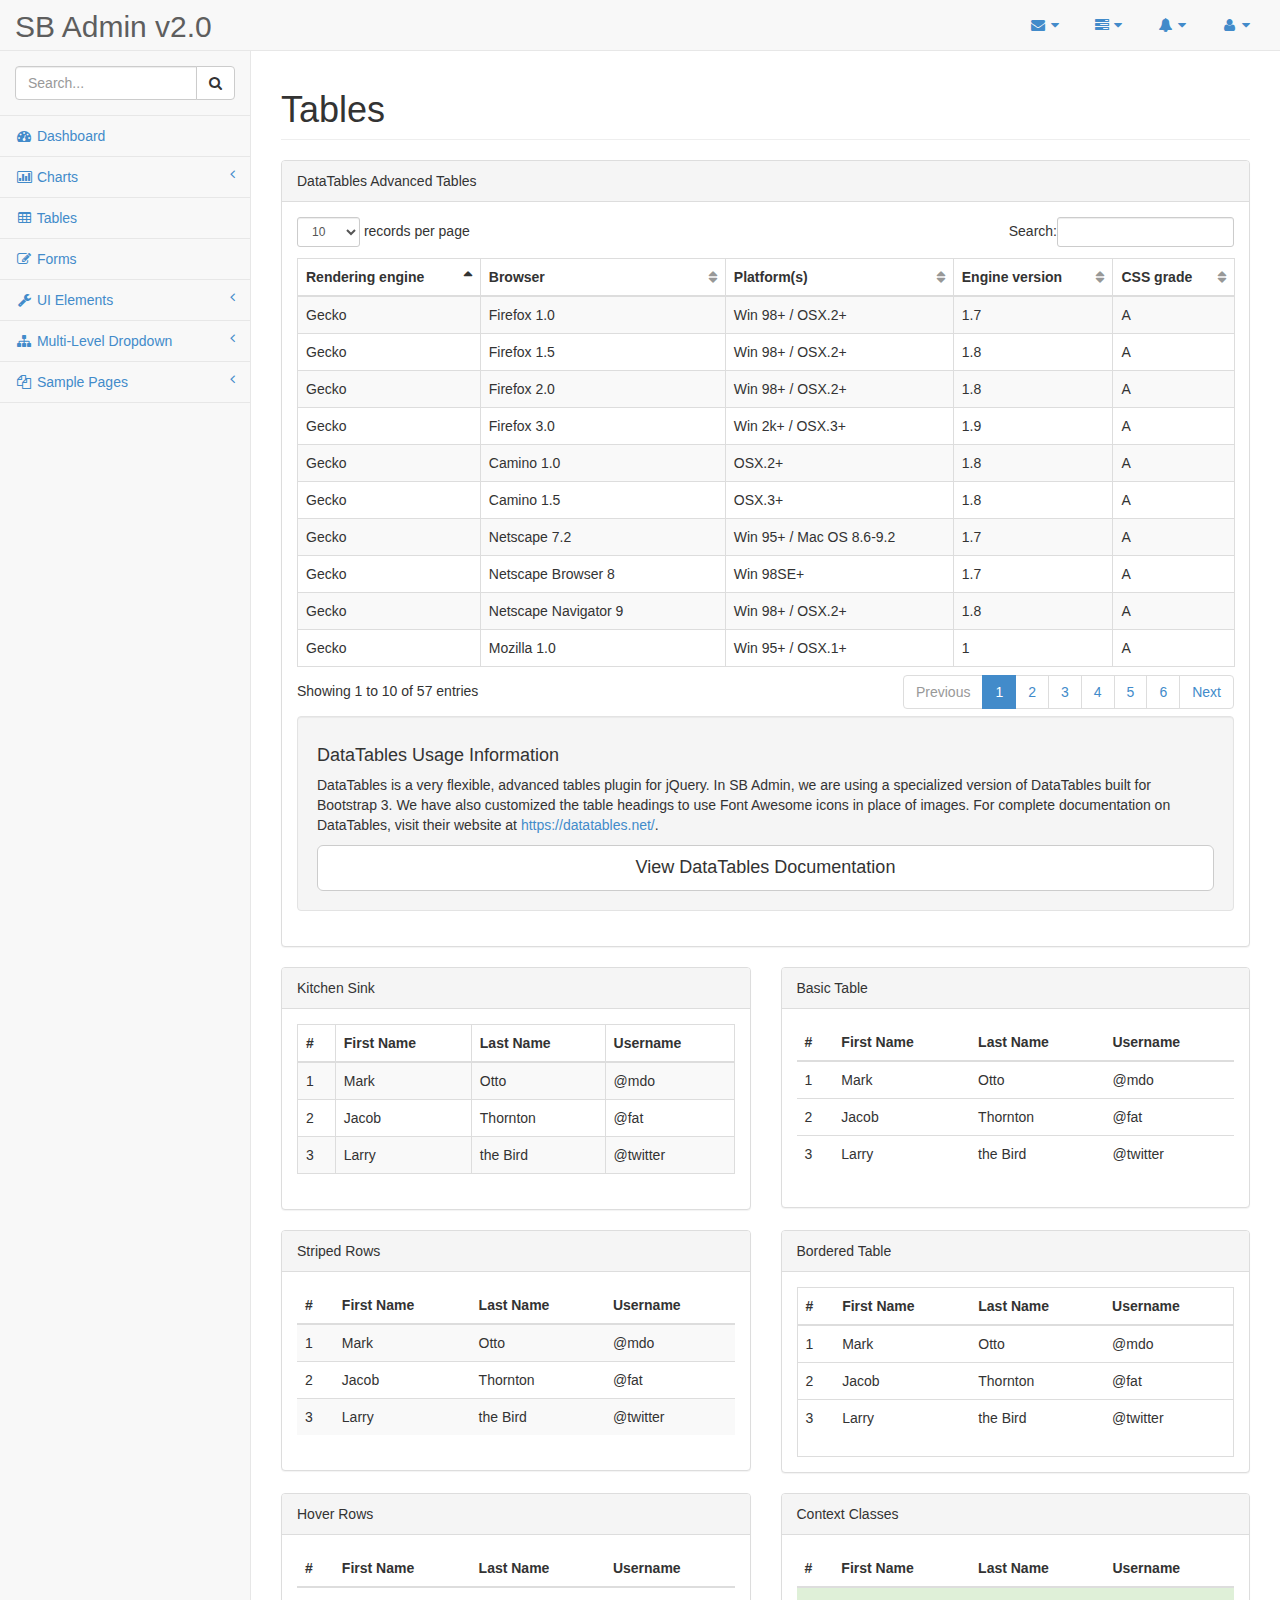
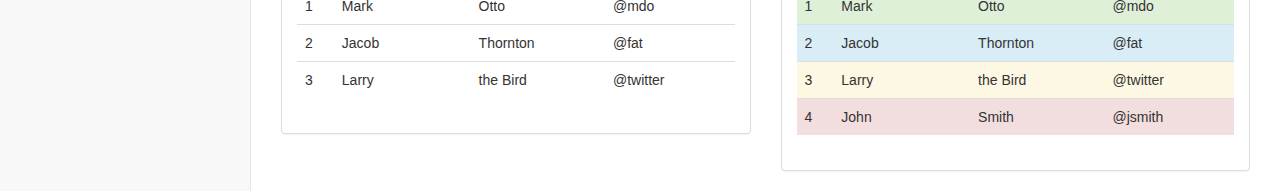
<file: tables.html>
<!DOCTYPE html>
<html>

<head>

    <meta charset="utf-8">
    <meta name="viewport" content="width=device-width, initial-scale=1.0">

    <title>Start Bootstrap - SB Admin Version 2.0 Demo</title>

    <!-- Core CSS - Include with every page -->
    <link href="css/bootstrap.min.css" rel="stylesheet">
    <link href="font-awesome/css/font-awesome.css" rel="stylesheet">

    <!-- Page-Level Plugin CSS - Tables -->
    <link href="css/plugins/dataTables/dataTables.bootstrap.css" rel="stylesheet">

    <!-- SB Admin CSS - Include with every page -->
    <link href="css/sb-admin.css" rel="stylesheet">

</head>

<body>

    <div id="wrapper">

        <nav class="navbar navbar-default navbar-fixed-top" role="navigation" style="margin-bottom: 0">
            <div class="navbar-header">
                <button type="button" class="navbar-toggle" data-toggle="collapse" data-target=".sidebar-collapse">
                    <span class="sr-only">Toggle navigation</span>
                    <span class="icon-bar"></span>
                    <span class="icon-bar"></span>
                    <span class="icon-bar"></span>
                </button>
                <a class="navbar-brand" href="index.html">SB Admin v2.0</a>
            </div>
            <!-- /.navbar-header -->

            <ul class="nav navbar-top-links navbar-right">
                <li class="dropdown">
                    <a class="dropdown-toggle" data-toggle="dropdown" href="#">
                        <i class="fa fa-envelope fa-fw"></i>  <i class="fa fa-caret-down"></i>
                    </a>
                    <ul class="dropdown-menu dropdown-messages">
                        <li>
                            <a href="#">
                                <div>
                                    <strong>John Smith</strong>
                                    <span class="pull-right text-muted">
                                        <em>Yesterday</em>
                                    </span>
                                </div>
                                <div>Lorem ipsum dolor sit amet, consectetur adipiscing elit. Pellentesque eleifend...</div>
                            </a>
                        </li>
                        <li class="divider"></li>
                        <li>
                            <a href="#">
                                <div>
                                    <strong>John Smith</strong>
                                    <span class="pull-right text-muted">
                                        <em>Yesterday</em>
                                    </span>
                                </div>
                                <div>Lorem ipsum dolor sit amet, consectetur adipiscing elit. Pellentesque eleifend...</div>
                            </a>
                        </li>
                        <li class="divider"></li>
                        <li>
                            <a href="#">
                                <div>
                                    <strong>John Smith</strong>
                                    <span class="pull-right text-muted">
                                        <em>Yesterday</em>
                                    </span>
                                </div>
                                <div>Lorem ipsum dolor sit amet, consectetur adipiscing elit. Pellentesque eleifend...</div>
                            </a>
                        </li>
                        <li class="divider"></li>
                        <li>
                            <a class="text-center" href="#">
                                <strong>Read All Messages</strong>
                                <i class="fa fa-angle-right"></i>
                            </a>
                        </li>
                    </ul>
                    <!-- /.dropdown-messages -->
                </li>
                <!-- /.dropdown -->
                <li class="dropdown">
                    <a class="dropdown-toggle" data-toggle="dropdown" href="#">
                        <i class="fa fa-tasks fa-fw"></i>  <i class="fa fa-caret-down"></i>
                    </a>
                    <ul class="dropdown-menu dropdown-tasks">
                        <li>
                            <a href="#">
                                <div>
                                    <p>
                                        <strong>Task 1</strong>
                                        <span class="pull-right text-muted">40% Complete</span>
                                    </p>
                                    <div class="progress progress-striped active">
                                        <div class="progress-bar progress-bar-success" role="progressbar" aria-valuenow="40" aria-valuemin="0" aria-valuemax="100" style="width: 40%">
                                            <span class="sr-only">40% Complete (success)</span>
                                        </div>
                                    </div>
                                </div>
                            </a>
                        </li>
                        <li class="divider"></li>
                        <li>
                            <a href="#">
                                <div>
                                    <p>
                                        <strong>Task 2</strong>
                                        <span class="pull-right text-muted">20% Complete</span>
                                    </p>
                                    <div class="progress progress-striped active">
                                        <div class="progress-bar progress-bar-info" role="progressbar" aria-valuenow="20" aria-valuemin="0" aria-valuemax="100" style="width: 20%">
                                            <span class="sr-only">20% Complete</span>
                                        </div>
                                    </div>
                                </div>
                            </a>
                        </li>
                        <li class="divider"></li>
                        <li>
                            <a href="#">
                                <div>
                                    <p>
                                        <strong>Task 3</strong>
                                        <span class="pull-right text-muted">60% Complete</span>
                                    </p>
                                    <div class="progress progress-striped active">
                                        <div class="progress-bar progress-bar-warning" role="progressbar" aria-valuenow="60" aria-valuemin="0" aria-valuemax="100" style="width: 60%">
                                            <span class="sr-only">60% Complete (warning)</span>
                                        </div>
                                    </div>
                                </div>
                            </a>
                        </li>
                        <li class="divider"></li>
                        <li>
                            <a href="#">
                                <div>
                                    <p>
                                        <strong>Task 4</strong>
                                        <span class="pull-right text-muted">80% Complete</span>
                                    </p>
                                    <div class="progress progress-striped active">
                                        <div class="progress-bar progress-bar-danger" role="progressbar" aria-valuenow="80" aria-valuemin="0" aria-valuemax="100" style="width: 80%">
                                            <span class="sr-only">80% Complete (danger)</span>
                                        </div>
                                    </div>
                                </div>
                            </a>
                        </li>
                        <li class="divider"></li>
                        <li>
                            <a class="text-center" href="#">
                                <strong>See All Tasks</strong>
                                <i class="fa fa-angle-right"></i>
                            </a>
                        </li>
                    </ul>
                    <!-- /.dropdown-tasks -->
                </li>
                <!-- /.dropdown -->
                <li class="dropdown">
                    <a class="dropdown-toggle" data-toggle="dropdown" href="#">
                        <i class="fa fa-bell fa-fw"></i>  <i class="fa fa-caret-down"></i>
                    </a>
                    <ul class="dropdown-menu dropdown-alerts">
                        <li>
                            <a href="#">
                                <div>
                                    <i class="fa fa-comment fa-fw"></i> New Comment
                                    <span class="pull-right text-muted small">4 minutes ago</span>
                                </div>
                            </a>
                        </li>
                        <li class="divider"></li>
                        <li>
                            <a href="#">
                                <div>
                                    <i class="fa fa-twitter fa-fw"></i> 3 New Followers
                                    <span class="pull-right text-muted small">12 minutes ago</span>
                                </div>
                            </a>
                        </li>
                        <li class="divider"></li>
                        <li>
                            <a href="#">
                                <div>
                                    <i class="fa fa-envelope fa-fw"></i> Message Sent
                                    <span class="pull-right text-muted small">4 minutes ago</span>
                                </div>
                            </a>
                        </li>
                        <li class="divider"></li>
                        <li>
                            <a href="#">
                                <div>
                                    <i class="fa fa-tasks fa-fw"></i> New Task
                                    <span class="pull-right text-muted small">4 minutes ago</span>
                                </div>
                            </a>
                        </li>
                        <li class="divider"></li>
                        <li>
                            <a href="#">
                                <div>
                                    <i class="fa fa-upload fa-fw"></i> Server Rebooted
                                    <span class="pull-right text-muted small">4 minutes ago</span>
                                </div>
                            </a>
                        </li>
                        <li class="divider"></li>
                        <li>
                            <a class="text-center" href="#">
                                <strong>See All Alerts</strong>
                                <i class="fa fa-angle-right"></i>
                            </a>
                        </li>
                    </ul>
                    <!-- /.dropdown-alerts -->
                </li>
                <!-- /.dropdown -->
                <li class="dropdown">
                    <a class="dropdown-toggle" data-toggle="dropdown" href="#">
                        <i class="fa fa-user fa-fw"></i>  <i class="fa fa-caret-down"></i>
                    </a>
                    <ul class="dropdown-menu dropdown-user">
                        <li><a href="#"><i class="fa fa-user fa-fw"></i> User Profile</a>
                        </li>
                        <li><a href="#"><i class="fa fa-gear fa-fw"></i> Settings</a>
                        </li>
                        <li class="divider"></li>
                        <li><a href="login.html"><i class="fa fa-sign-out fa-fw"></i> Logout</a>
                        </li>
                    </ul>
                    <!-- /.dropdown-user -->
                </li>
                <!-- /.dropdown -->
            </ul>
            <!-- /.navbar-top-links -->

            <div class="navbar-default navbar-static-side" role="navigation">
                <div class="sidebar-collapse">
                    <ul class="nav" id="side-menu">
                        <li class="sidebar-search">
                            <div class="input-group custom-search-form">
                                <input type="text" class="form-control" placeholder="Search...">
                                <span class="input-group-btn">
                                <button class="btn btn-default" type="button">
                                    <i class="fa fa-search"></i>
                                </button>
                            </span>
                            </div>
                            <!-- /input-group -->
                        </li>
                        <li>
                            <a href="index.html"><i class="fa fa-dashboard fa-fw"></i> Dashboard</a>
                        </li>
                        <li>
                            <a href="#"><i class="fa fa-bar-chart-o fa-fw"></i> Charts<span class="fa arrow"></span></a>
                            <ul class="nav nav-second-level">
                                <li>
                                    <a href="flot.html">Flot Charts</a>
                                </li>
                                <li>
                                    <a href="morris.html">Morris.js Charts</a>
                                </li>
                            </ul>
                            <!-- /.nav-second-level -->
                        </li>
                        <li>
                            <a href="tables.html"><i class="fa fa-table fa-fw"></i> Tables</a>
                        </li>
                        <li>
                            <a href="forms.html"><i class="fa fa-edit fa-fw"></i> Forms</a>
                        </li>
                        <li>
                            <a href="#"><i class="fa fa-wrench fa-fw"></i> UI Elements<span class="fa arrow"></span></a>
                            <ul class="nav nav-second-level">
                                <li>
                                    <a href="panels-wells.html">Panels and Wells</a>
                                </li>
                                <li>
                                    <a href="buttons.html">Buttons</a>
                                </li>
                                <li>
                                    <a href="notifications.html">Notifications</a>
                                </li>
                                <li>
                                    <a href="typography.html">Typography</a>
                                </li>
                                <li>
                                    <a href="grid.html">Grid</a>
                                </li>
                            </ul>
                            <!-- /.nav-second-level -->
                        </li>
                        <li>
                            <a href="#"><i class="fa fa-sitemap fa-fw"></i> Multi-Level Dropdown<span class="fa arrow"></span></a>
                            <ul class="nav nav-second-level">
                                <li>
                                    <a href="#">Second Level Item</a>
                                </li>
                                <li>
                                    <a href="#">Second Level Item</a>
                                </li>
                                <li>
                                    <a href="#">Third Level <span class="fa arrow"></span></a>
                                    <ul class="nav nav-third-level">
                                        <li>
                                            <a href="#">Third Level Item</a>
                                        </li>
                                        <li>
                                            <a href="#">Third Level Item</a>
                                        </li>
                                        <li>
                                            <a href="#">Third Level Item</a>
                                        </li>
                                        <li>
                                            <a href="#">Third Level Item</a>
                                        </li>
                                    </ul>
                                    <!-- /.nav-third-level -->
                                </li>
                            </ul>
                            <!-- /.nav-second-level -->
                        </li>
                        <li>
                            <a href="#"><i class="fa fa-files-o fa-fw"></i> Sample Pages<span class="fa arrow"></span></a>
                            <ul class="nav nav-second-level">
                                <li>
                                    <a href="blank.html">Blank Page</a>
                                </li>
                                <li>
                                    <a href="login.html">Login Page</a>
                                </li>
                            </ul>
                            <!-- /.nav-second-level -->
                        </li>
                    </ul>
                    <!-- /#side-menu -->
                </div>
                <!-- /.sidebar-collapse -->
            </div>
            <!-- /.navbar-static-side -->
        </nav>

        <div id="page-wrapper">
            <div class="row">
                <div class="col-lg-12">
                    <h1 class="page-header">Tables</h1>
                </div>
                <!-- /.col-lg-12 -->
            </div>
            <!-- /.row -->
            <div class="row">
                <div class="col-lg-12">
                    <div class="panel panel-default">
                        <div class="panel-heading">
                            DataTables Advanced Tables
                        </div>
                        <!-- /.panel-heading -->
                        <div class="panel-body">
                            <div class="table-responsive">
                                <table class="table table-striped table-bordered table-hover" id="dataTables-example">
                                    <thead>
                                        <tr>
                                            <th>Rendering engine</th>
                                            <th>Browser</th>
                                            <th>Platform(s)</th>
                                            <th>Engine version</th>
                                            <th>CSS grade</th>
                                        </tr>
                                    </thead>
                                    <tbody>
                                        <tr class="odd gradeX">
                                            <td>Trident</td>
                                            <td>Internet Explorer 4.0</td>
                                            <td>Win 95+</td>
                                            <td class="center">4</td>
                                            <td class="center">X</td>
                                        </tr>
                                        <tr class="even gradeC">
                                            <td>Trident</td>
                                            <td>Internet Explorer 5.0</td>
                                            <td>Win 95+</td>
                                            <td class="center">5</td>
                                            <td class="center">C</td>
                                        </tr>
                                        <tr class="odd gradeA">
                                            <td>Trident</td>
                                            <td>Internet Explorer 5.5</td>
                                            <td>Win 95+</td>
                                            <td class="center">5.5</td>
                                            <td class="center">A</td>
                                        </tr>
                                        <tr class="even gradeA">
                                            <td>Trident</td>
                                            <td>Internet Explorer 6</td>
                                            <td>Win 98+</td>
                                            <td class="center">6</td>
                                            <td class="center">A</td>
                                        </tr>
                                        <tr class="odd gradeA">
                                            <td>Trident</td>
                                            <td>Internet Explorer 7</td>
                                            <td>Win XP SP2+</td>
                                            <td class="center">7</td>
                                            <td class="center">A</td>
                                        </tr>
                                        <tr class="even gradeA">
                                            <td>Trident</td>
                                            <td>AOL browser (AOL desktop)</td>
                                            <td>Win XP</td>
                                            <td class="center">6</td>
                                            <td class="center">A</td>
                                        </tr>
                                        <tr class="gradeA">
                                            <td>Gecko</td>
                                            <td>Firefox 1.0</td>
                                            <td>Win 98+ / OSX.2+</td>
                                            <td class="center">1.7</td>
                                            <td class="center">A</td>
                                        </tr>
                                        <tr class="gradeA">
                                            <td>Gecko</td>
                                            <td>Firefox 1.5</td>
                                            <td>Win 98+ / OSX.2+</td>
                                            <td class="center">1.8</td>
                                            <td class="center">A</td>
                                        </tr>
                                        <tr class="gradeA">
                                            <td>Gecko</td>
                                            <td>Firefox 2.0</td>
                                            <td>Win 98+ / OSX.2+</td>
                                            <td class="center">1.8</td>
                                            <td class="center">A</td>
                                        </tr>
                                        <tr class="gradeA">
                                            <td>Gecko</td>
                                            <td>Firefox 3.0</td>
                                            <td>Win 2k+ / OSX.3+</td>
                                            <td class="center">1.9</td>
                                            <td class="center">A</td>
                                        </tr>
                                        <tr class="gradeA">
                                            <td>Gecko</td>
                                            <td>Camino 1.0</td>
                                            <td>OSX.2+</td>
                                            <td class="center">1.8</td>
                                            <td class="center">A</td>
                                        </tr>
                                        <tr class="gradeA">
                                            <td>Gecko</td>
                                            <td>Camino 1.5</td>
                                            <td>OSX.3+</td>
                                            <td class="center">1.8</td>
                                            <td class="center">A</td>
                                        </tr>
                                        <tr class="gradeA">
                                            <td>Gecko</td>
                                            <td>Netscape 7.2</td>
                                            <td>Win 95+ / Mac OS 8.6-9.2</td>
                                            <td class="center">1.7</td>
                                            <td class="center">A</td>
                                        </tr>
                                        <tr class="gradeA">
                                            <td>Gecko</td>
                                            <td>Netscape Browser 8</td>
                                            <td>Win 98SE+</td>
                                            <td class="center">1.7</td>
                                            <td class="center">A</td>
                                        </tr>
                                        <tr class="gradeA">
                                            <td>Gecko</td>
                                            <td>Netscape Navigator 9</td>
                                            <td>Win 98+ / OSX.2+</td>
                                            <td class="center">1.8</td>
                                            <td class="center">A</td>
                                        </tr>
                                        <tr class="gradeA">
                                            <td>Gecko</td>
                                            <td>Mozilla 1.0</td>
                                            <td>Win 95+ / OSX.1+</td>
                                            <td class="center">1</td>
                                            <td class="center">A</td>
                                        </tr>
                                        <tr class="gradeA">
                                            <td>Gecko</td>
                                            <td>Mozilla 1.1</td>
                                            <td>Win 95+ / OSX.1+</td>
                                            <td class="center">1.1</td>
                                            <td class="center">A</td>
                                        </tr>
                                        <tr class="gradeA">
                                            <td>Gecko</td>
                                            <td>Mozilla 1.2</td>
                                            <td>Win 95+ / OSX.1+</td>
                                            <td class="center">1.2</td>
                                            <td class="center">A</td>
                                        </tr>
                                        <tr class="gradeA">
                                            <td>Gecko</td>
                                            <td>Mozilla 1.3</td>
                                            <td>Win 95+ / OSX.1+</td>
                                            <td class="center">1.3</td>
                                            <td class="center">A</td>
                                        </tr>
                                        <tr class="gradeA">
                                            <td>Gecko</td>
                                            <td>Mozilla 1.4</td>
                                            <td>Win 95+ / OSX.1+</td>
                                            <td class="center">1.4</td>
                                            <td class="center">A</td>
                                        </tr>
                                        <tr class="gradeA">
                                            <td>Gecko</td>
                                            <td>Mozilla 1.5</td>
                                            <td>Win 95+ / OSX.1+</td>
                                            <td class="center">1.5</td>
                                            <td class="center">A</td>
                                        </tr>
                                        <tr class="gradeA">
                                            <td>Gecko</td>
                                            <td>Mozilla 1.6</td>
                                            <td>Win 95+ / OSX.1+</td>
                                            <td class="center">1.6</td>
                                            <td class="center">A</td>
                                        </tr>
                                        <tr class="gradeA">
                                            <td>Gecko</td>
                                            <td>Mozilla 1.7</td>
                                            <td>Win 98+ / OSX.1+</td>
                                            <td class="center">1.7</td>
                                            <td class="center">A</td>
                                        </tr>
                                        <tr class="gradeA">
                                            <td>Gecko</td>
                                            <td>Mozilla 1.8</td>
                                            <td>Win 98+ / OSX.1+</td>
                                            <td class="center">1.8</td>
                                            <td class="center">A</td>
                                        </tr>
                                        <tr class="gradeA">
                                            <td>Gecko</td>
                                            <td>Seamonkey 1.1</td>
                                            <td>Win 98+ / OSX.2+</td>
                                            <td class="center">1.8</td>
                                            <td class="center">A</td>
                                        </tr>
                                        <tr class="gradeA">
                                            <td>Gecko</td>
                                            <td>Epiphany 2.20</td>
                                            <td>Gnome</td>
                                            <td class="center">1.8</td>
                                            <td class="center">A</td>
                                        </tr>
                                        <tr class="gradeA">
                                            <td>Webkit</td>
                                            <td>Safari 1.2</td>
                                            <td>OSX.3</td>
                                            <td class="center">125.5</td>
                                            <td class="center">A</td>
                                        </tr>
                                        <tr class="gradeA">
                                            <td>Webkit</td>
                                            <td>Safari 1.3</td>
                                            <td>OSX.3</td>
                                            <td class="center">312.8</td>
                                            <td class="center">A</td>
                                        </tr>
                                        <tr class="gradeA">
                                            <td>Webkit</td>
                                            <td>Safari 2.0</td>
                                            <td>OSX.4+</td>
                                            <td class="center">419.3</td>
                                            <td class="center">A</td>
                                        </tr>
                                        <tr class="gradeA">
                                            <td>Webkit</td>
                                            <td>Safari 3.0</td>
                                            <td>OSX.4+</td>
                                            <td class="center">522.1</td>
                                            <td class="center">A</td>
                                        </tr>
                                        <tr class="gradeA">
                                            <td>Webkit</td>
                                            <td>OmniWeb 5.5</td>
                                            <td>OSX.4+</td>
                                            <td class="center">420</td>
                                            <td class="center">A</td>
                                        </tr>
                                        <tr class="gradeA">
                                            <td>Webkit</td>
                                            <td>iPod Touch / iPhone</td>
                                            <td>iPod</td>
                                            <td class="center">420.1</td>
                                            <td class="center">A</td>
                                        </tr>
                                        <tr class="gradeA">
                                            <td>Webkit</td>
                                            <td>S60</td>
                                            <td>S60</td>
                                            <td class="center">413</td>
                                            <td class="center">A</td>
                                        </tr>
                                        <tr class="gradeA">
                                            <td>Presto</td>
                                            <td>Opera 7.0</td>
                                            <td>Win 95+ / OSX.1+</td>
                                            <td class="center">-</td>
                                            <td class="center">A</td>
                                        </tr>
                                        <tr class="gradeA">
                                            <td>Presto</td>
                                            <td>Opera 7.5</td>
                                            <td>Win 95+ / OSX.2+</td>
                                            <td class="center">-</td>
                                            <td class="center">A</td>
                                        </tr>
                                        <tr class="gradeA">
                                            <td>Presto</td>
                                            <td>Opera 8.0</td>
                                            <td>Win 95+ / OSX.2+</td>
                                            <td class="center">-</td>
                                            <td class="center">A</td>
                                        </tr>
                                        <tr class="gradeA">
                                            <td>Presto</td>
                                            <td>Opera 8.5</td>
                                            <td>Win 95+ / OSX.2+</td>
                                            <td class="center">-</td>
                                            <td class="center">A</td>
                                        </tr>
                                        <tr class="gradeA">
                                            <td>Presto</td>
                                            <td>Opera 9.0</td>
                                            <td>Win 95+ / OSX.3+</td>
                                            <td class="center">-</td>
                                            <td class="center">A</td>
                                        </tr>
                                        <tr class="gradeA">
                                            <td>Presto</td>
                                            <td>Opera 9.2</td>
                                            <td>Win 88+ / OSX.3+</td>
                                            <td class="center">-</td>
                                            <td class="center">A</td>
                                        </tr>
                                        <tr class="gradeA">
                                            <td>Presto</td>
                                            <td>Opera 9.5</td>
                                            <td>Win 88+ / OSX.3+</td>
                                            <td class="center">-</td>
                                            <td class="center">A</td>
                                        </tr>
                                        <tr class="gradeA">
                                            <td>Presto</td>
                                            <td>Opera for Wii</td>
                                            <td>Wii</td>
                                            <td class="center">-</td>
                                            <td class="center">A</td>
                                        </tr>
                                        <tr class="gradeA">
                                            <td>Presto</td>
                                            <td>Nokia N800</td>
                                            <td>N800</td>
                                            <td class="center">-</td>
                                            <td class="center">A</td>
                                        </tr>
                                        <tr class="gradeA">
                                            <td>Presto</td>
                                            <td>Nintendo DS browser</td>
                                            <td>Nintendo DS</td>
                                            <td class="center">8.5</td>
                                            <td class="center">C/A<sup>1</sup>
                                            </td>
                                        </tr>
                                        <tr class="gradeC">
                                            <td>KHTML</td>
                                            <td>Konqureror 3.1</td>
                                            <td>KDE 3.1</td>
                                            <td class="center">3.1</td>
                                            <td class="center">C</td>
                                        </tr>
                                        <tr class="gradeA">
                                            <td>KHTML</td>
                                            <td>Konqureror 3.3</td>
                                            <td>KDE 3.3</td>
                                            <td class="center">3.3</td>
                                            <td class="center">A</td>
                                        </tr>
                                        <tr class="gradeA">
                                            <td>KHTML</td>
                                            <td>Konqureror 3.5</td>
                                            <td>KDE 3.5</td>
                                            <td class="center">3.5</td>
                                            <td class="center">A</td>
                                        </tr>
                                        <tr class="gradeX">
                                            <td>Tasman</td>
                                            <td>Internet Explorer 4.5</td>
                                            <td>Mac OS 8-9</td>
                                            <td class="center">-</td>
                                            <td class="center">X</td>
                                        </tr>
                                        <tr class="gradeC">
                                            <td>Tasman</td>
                                            <td>Internet Explorer 5.1</td>
                                            <td>Mac OS 7.6-9</td>
                                            <td class="center">1</td>
                                            <td class="center">C</td>
                                        </tr>
                                        <tr class="gradeC">
                                            <td>Tasman</td>
                                            <td>Internet Explorer 5.2</td>
                                            <td>Mac OS 8-X</td>
                                            <td class="center">1</td>
                                            <td class="center">C</td>
                                        </tr>
                                        <tr class="gradeA">
                                            <td>Misc</td>
                                            <td>NetFront 3.1</td>
                                            <td>Embedded devices</td>
                                            <td class="center">-</td>
                                            <td class="center">C</td>
                                        </tr>
                                        <tr class="gradeA">
                                            <td>Misc</td>
                                            <td>NetFront 3.4</td>
                                            <td>Embedded devices</td>
                                            <td class="center">-</td>
                                            <td class="center">A</td>
                                        </tr>
                                        <tr class="gradeX">
                                            <td>Misc</td>
                                            <td>Dillo 0.8</td>
                                            <td>Embedded devices</td>
                                            <td class="center">-</td>
                                            <td class="center">X</td>
                                        </tr>
                                        <tr class="gradeX">
                                            <td>Misc</td>
                                            <td>Links</td>
                                            <td>Text only</td>
                                            <td class="center">-</td>
                                            <td class="center">X</td>
                                        </tr>
                                        <tr class="gradeX">
                                            <td>Misc</td>
                                            <td>Lynx</td>
                                            <td>Text only</td>
                                            <td class="center">-</td>
                                            <td class="center">X</td>
                                        </tr>
                                        <tr class="gradeC">
                                            <td>Misc</td>
                                            <td>IE Mobile</td>
                                            <td>Windows Mobile 6</td>
                                            <td class="center">-</td>
                                            <td class="center">C</td>
                                        </tr>
                                        <tr class="gradeC">
                                            <td>Misc</td>
                                            <td>PSP browser</td>
                                            <td>PSP</td>
                                            <td class="center">-</td>
                                            <td class="center">C</td>
                                        </tr>
                                        <tr class="gradeU">
                                            <td>Other browsers</td>
                                            <td>All others</td>
                                            <td>-</td>
                                            <td class="center">-</td>
                                            <td class="center">U</td>
                                        </tr>
                                    </tbody>
                                </table>
                            </div>
                            <!-- /.table-responsive -->
                            <div class="well">
                                <h4>DataTables Usage Information</h4>
                                <p>DataTables is a very flexible, advanced tables plugin for jQuery. In SB Admin, we are using a specialized version of DataTables built for Bootstrap 3. We have also customized the table headings to use Font Awesome icons in place of images. For complete documentation on DataTables, visit their website at <a target="_blank" href="https://datatables.net/">https://datatables.net/</a>.</p>
                                <a class="btn btn-default btn-lg btn-block" target="_blank" href="https://datatables.net/">View DataTables Documentation</a>
                            </div>
                        </div>
                        <!-- /.panel-body -->
                    </div>
                    <!-- /.panel -->
                </div>
                <!-- /.col-lg-12 -->
            </div>
            <!-- /.row -->
            <div class="row">
                <div class="col-lg-6">
                    <div class="panel panel-default">
                        <div class="panel-heading">
                            Kitchen Sink
                        </div>
                        <!-- /.panel-heading -->
                        <div class="panel-body">
                            <div class="table-responsive">
                                <table class="table table-striped table-bordered table-hover">
                                    <thead>
                                        <tr>
                                            <th>#</th>
                                            <th>First Name</th>
                                            <th>Last Name</th>
                                            <th>Username</th>
                                        </tr>
                                    </thead>
                                    <tbody>
                                        <tr>
                                            <td>1</td>
                                            <td>Mark</td>
                                            <td>Otto</td>
                                            <td>@mdo</td>
                                        </tr>
                                        <tr>
                                            <td>2</td>
                                            <td>Jacob</td>
                                            <td>Thornton</td>
                                            <td>@fat</td>
                                        </tr>
                                        <tr>
                                            <td>3</td>
                                            <td>Larry</td>
                                            <td>the Bird</td>
                                            <td>@twitter</td>
                                        </tr>
                                    </tbody>
                                </table>
                            </div>
                            <!-- /.table-responsive -->
                        </div>
                        <!-- /.panel-body -->
                    </div>
                    <!-- /.panel -->
                </div>
                <!-- /.col-lg-6 -->
                <div class="col-lg-6">
                    <div class="panel panel-default">
                        <div class="panel-heading">
                            Basic Table
                        </div>
                        <!-- /.panel-heading -->
                        <div class="panel-body">
                            <div class="table-responsive">
                                <table class="table">
                                    <thead>
                                        <tr>
                                            <th>#</th>
                                            <th>First Name</th>
                                            <th>Last Name</th>
                                            <th>Username</th>
                                        </tr>
                                    </thead>
                                    <tbody>
                                        <tr>
                                            <td>1</td>
                                            <td>Mark</td>
                                            <td>Otto</td>
                                            <td>@mdo</td>
                                        </tr>
                                        <tr>
                                            <td>2</td>
                                            <td>Jacob</td>
                                            <td>Thornton</td>
                                            <td>@fat</td>
                                        </tr>
                                        <tr>
                                            <td>3</td>
                                            <td>Larry</td>
                                            <td>the Bird</td>
                                            <td>@twitter</td>
                                        </tr>
                                    </tbody>
                                </table>
                            </div>
                            <!-- /.table-responsive -->
                        </div>
                        <!-- /.panel-body -->
                    </div>
                    <!-- /.panel -->
                </div>
                <!-- /.col-lg-6 -->
            </div>
            <!-- /.row -->
            <div class="row">
                <div class="col-lg-6">
                    <div class="panel panel-default">
                        <div class="panel-heading">
                            Striped Rows
                        </div>
                        <!-- /.panel-heading -->
                        <div class="panel-body">
                            <div class="table-responsive">
                                <table class="table table-striped">
                                    <thead>
                                        <tr>
                                            <th>#</th>
                                            <th>First Name</th>
                                            <th>Last Name</th>
                                            <th>Username</th>
                                        </tr>
                                    </thead>
                                    <tbody>
                                        <tr>
                                            <td>1</td>
                                            <td>Mark</td>
                                            <td>Otto</td>
                                            <td>@mdo</td>
                                        </tr>
                                        <tr>
                                            <td>2</td>
                                            <td>Jacob</td>
                                            <td>Thornton</td>
                                            <td>@fat</td>
                                        </tr>
                                        <tr>
                                            <td>3</td>
                                            <td>Larry</td>
                                            <td>the Bird</td>
                                            <td>@twitter</td>
                                        </tr>
                                    </tbody>
                                </table>
                            </div>
                            <!-- /.table-responsive -->
                        </div>
                        <!-- /.panel-body -->
                    </div>
                    <!-- /.panel -->
                </div>
                <!-- /.col-lg-6 -->
                <div class="col-lg-6">
                    <div class="panel panel-default">
                        <div class="panel-heading">
                            Bordered Table
                        </div>
                        <!-- /.panel-heading -->
                        <div class="panel-body">
                            <div class="table-responsive table-bordered">
                                <table class="table">
                                    <thead>
                                        <tr>
                                            <th>#</th>
                                            <th>First Name</th>
                                            <th>Last Name</th>
                                            <th>Username</th>
                                        </tr>
                                    </thead>
                                    <tbody>
                                        <tr>
                                            <td>1</td>
                                            <td>Mark</td>
                                            <td>Otto</td>
                                            <td>@mdo</td>
                                        </tr>
                                        <tr>
                                            <td>2</td>
                                            <td>Jacob</td>
                                            <td>Thornton</td>
                                            <td>@fat</td>
                                        </tr>
                                        <tr>
                                            <td>3</td>
                                            <td>Larry</td>
                                            <td>the Bird</td>
                                            <td>@twitter</td>
                                        </tr>
                                    </tbody>
                                </table>
                            </div>
                            <!-- /.table-responsive -->
                        </div>
                        <!-- /.panel-body -->
                    </div>
                    <!-- /.panel -->
                </div>
                <!-- /.col-lg-6 -->
            </div>
            <!-- /.row -->
            <div class="row">
                <div class="col-lg-6">
                    <div class="panel panel-default">
                        <div class="panel-heading">
                            Hover Rows
                        </div>
                        <!-- /.panel-heading -->
                        <div class="panel-body">
                            <div class="table-responsive">
                                <table class="table table-hover">
                                    <thead>
                                        <tr>
                                            <th>#</th>
                                            <th>First Name</th>
                                            <th>Last Name</th>
                                            <th>Username</th>
                                        </tr>
                                    </thead>
                                    <tbody>
                                        <tr>
                                            <td>1</td>
                                            <td>Mark</td>
                                            <td>Otto</td>
                                            <td>@mdo</td>
                                        </tr>
                                        <tr>
                                            <td>2</td>
                                            <td>Jacob</td>
                                            <td>Thornton</td>
                                            <td>@fat</td>
                                        </tr>
                                        <tr>
                                            <td>3</td>
                                            <td>Larry</td>
                                            <td>the Bird</td>
                                            <td>@twitter</td>
                                        </tr>
                                    </tbody>
                                </table>
                            </div>
                            <!-- /.table-responsive -->
                        </div>
                        <!-- /.panel-body -->
                    </div>
                    <!-- /.panel -->
                </div>
                <!-- /.col-lg-6 -->
                <div class="col-lg-6">
                    <div class="panel panel-default">
                        <div class="panel-heading">
                            Context Classes
                        </div>
                        <!-- /.panel-heading -->
                        <div class="panel-body">
                            <div class="table-responsive">
                                <table class="table">
                                    <thead>
                                        <tr>
                                            <th>#</th>
                                            <th>First Name</th>
                                            <th>Last Name</th>
                                            <th>Username</th>
                                        </tr>
                                    </thead>
                                    <tbody>
                                        <tr class="success">
                                            <td>1</td>
                                            <td>Mark</td>
                                            <td>Otto</td>
                                            <td>@mdo</td>
                                        </tr>
                                        <tr class="info">
                                            <td>2</td>
                                            <td>Jacob</td>
                                            <td>Thornton</td>
                                            <td>@fat</td>
                                        </tr>
                                        <tr class="warning">
                                            <td>3</td>
                                            <td>Larry</td>
                                            <td>the Bird</td>
                                            <td>@twitter</td>
                                        </tr>
                                        <tr class="danger">
                                            <td>4</td>
                                            <td>John</td>
                                            <td>Smith</td>
                                            <td>@jsmith</td>
                                        </tr>
                                    </tbody>
                                </table>
                            </div>
                            <!-- /.table-responsive -->
                        </div>
                        <!-- /.panel-body -->
                    </div>
                    <!-- /.panel -->
                </div>
                <!-- /.col-lg-6 -->
            </div>
            <!-- /.row -->
        </div>
        <!-- /#page-wrapper -->

    </div>
    <!-- /#wrapper -->

    <!-- Core Scripts - Include with every page -->
    <script src="js/jquery-1.10.2.js"></script>
    <script src="js/bootstrap.min.js"></script>
    <script src="js/plugins/metisMenu/jquery.metisMenu.js"></script>

    <!-- Page-Level Plugin Scripts - Tables -->
    <script src="js/plugins/dataTables/jquery.dataTables.js"></script>
    <script src="js/plugins/dataTables/dataTables.bootstrap.js"></script>

    <!-- SB Admin Scripts - Include with every page -->
    <script src="js/sb-admin.js"></script>

    <!-- Page-Level Demo Scripts - Tables - Use for reference -->
    <script>
    $(document).ready(function() {
        $('#dataTables-example').dataTable();
    });
    </script>

</body>

</html>
</file>
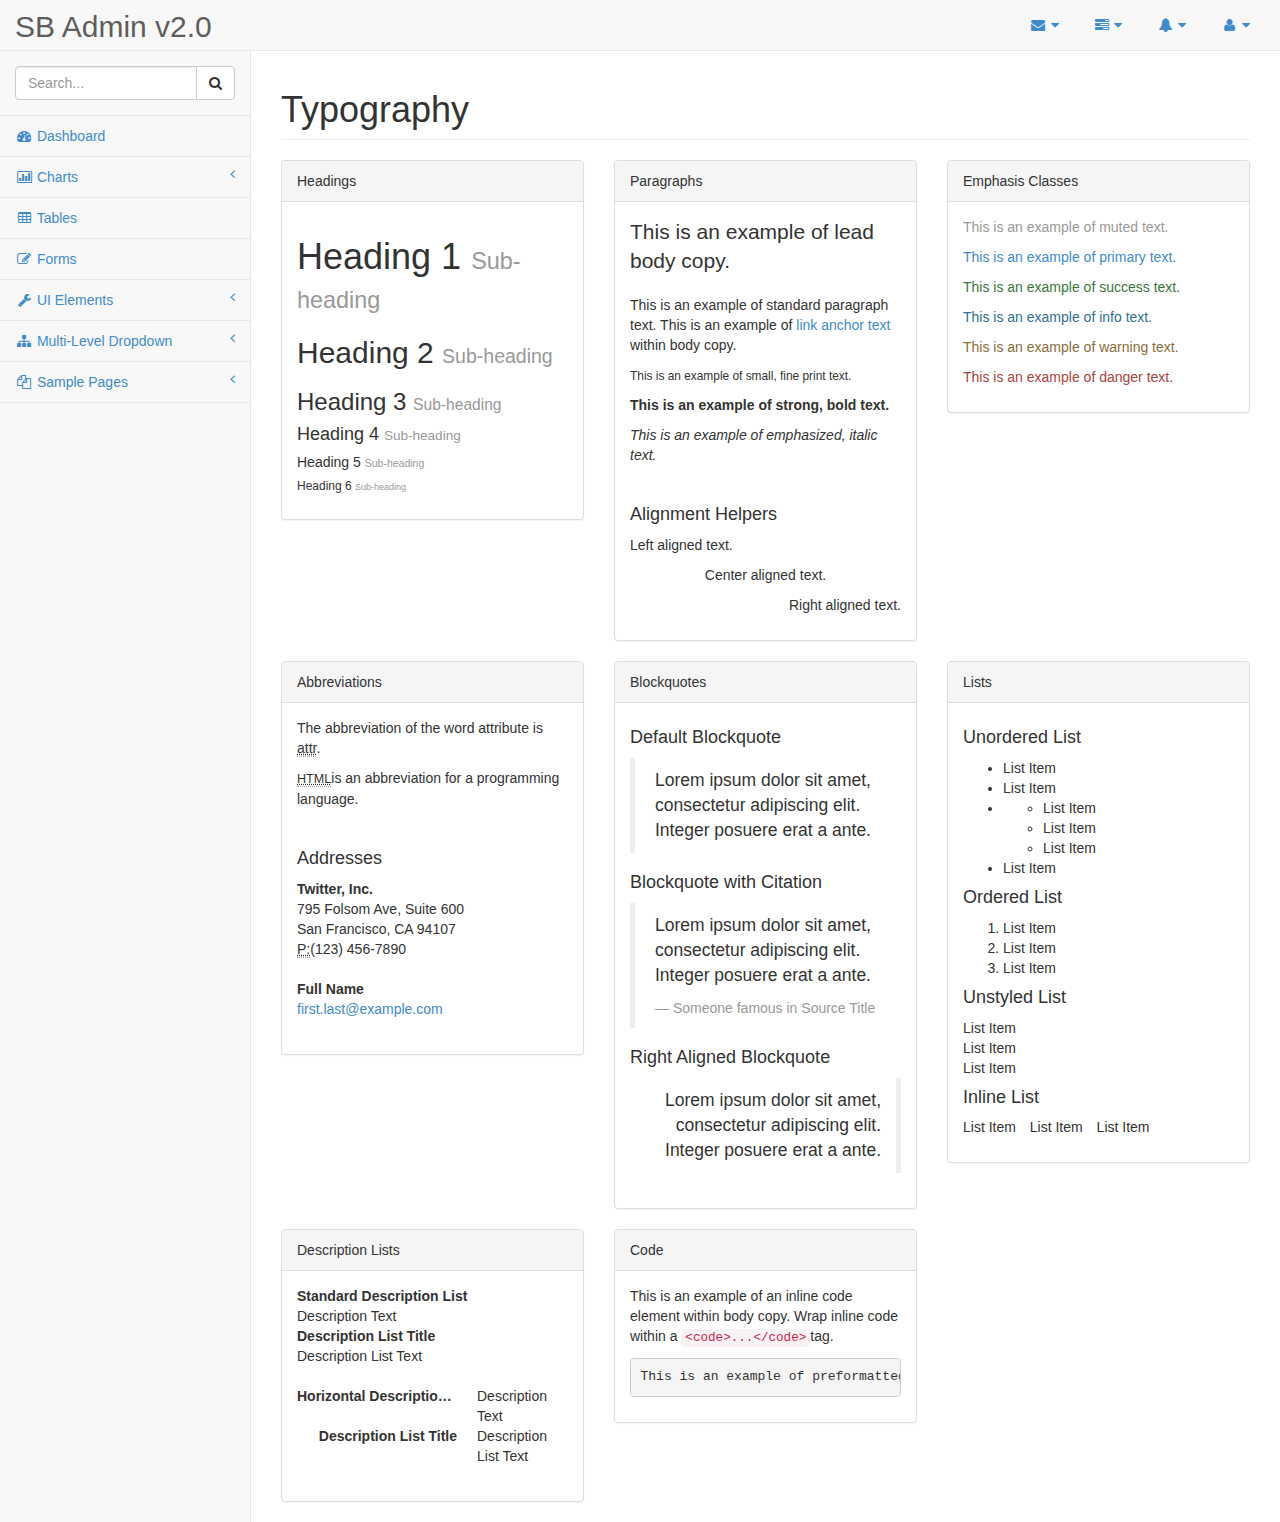
<file: typography.html>
<!DOCTYPE html>
<html>

<head>

    <meta charset="utf-8">
    <meta name="viewport" content="width=device-width, initial-scale=1.0">

    <title>Start Bootstrap - SB Admin Version 2.0 Demo</title>

    <!-- Core CSS - Include with every page -->
    <link href="css/bootstrap.min.css" rel="stylesheet">
    <link href="font-awesome/css/font-awesome.css" rel="stylesheet">

    <!-- Page-Level Plugin CSS - Typography -->

    <!-- SB Admin CSS - Include with every page -->
    <link href="css/sb-admin.css" rel="stylesheet">

</head>

<body>

    <div id="wrapper">

        <nav class="navbar navbar-default navbar-fixed-top" role="navigation" style="margin-bottom: 0">
            <div class="navbar-header">
                <button type="button" class="navbar-toggle" data-toggle="collapse" data-target=".sidebar-collapse">
                    <span class="sr-only">Toggle navigation</span>
                    <span class="icon-bar"></span>
                    <span class="icon-bar"></span>
                    <span class="icon-bar"></span>
                </button>
                <a class="navbar-brand" href="index.html">SB Admin v2.0</a>
            </div>
            <!-- /.navbar-header -->

            <ul class="nav navbar-top-links navbar-right">
                <li class="dropdown">
                    <a class="dropdown-toggle" data-toggle="dropdown" href="#">
                        <i class="fa fa-envelope fa-fw"></i>  <i class="fa fa-caret-down"></i>
                    </a>
                    <ul class="dropdown-menu dropdown-messages">
                        <li>
                            <a href="#">
                                <div>
                                    <strong>John Smith</strong>
                                    <span class="pull-right text-muted">
                                        <em>Yesterday</em>
                                    </span>
                                </div>
                                <div>Lorem ipsum dolor sit amet, consectetur adipiscing elit. Pellentesque eleifend...</div>
                            </a>
                        </li>
                        <li class="divider"></li>
                        <li>
                            <a href="#">
                                <div>
                                    <strong>John Smith</strong>
                                    <span class="pull-right text-muted">
                                        <em>Yesterday</em>
                                    </span>
                                </div>
                                <div>Lorem ipsum dolor sit amet, consectetur adipiscing elit. Pellentesque eleifend...</div>
                            </a>
                        </li>
                        <li class="divider"></li>
                        <li>
                            <a href="#">
                                <div>
                                    <strong>John Smith</strong>
                                    <span class="pull-right text-muted">
                                        <em>Yesterday</em>
                                    </span>
                                </div>
                                <div>Lorem ipsum dolor sit amet, consectetur adipiscing elit. Pellentesque eleifend...</div>
                            </a>
                        </li>
                        <li class="divider"></li>
                        <li>
                            <a class="text-center" href="#">
                                <strong>Read All Messages</strong>
                                <i class="fa fa-angle-right"></i>
                            </a>
                        </li>
                    </ul>
                    <!-- /.dropdown-messages -->
                </li>
                <!-- /.dropdown -->
                <li class="dropdown">
                    <a class="dropdown-toggle" data-toggle="dropdown" href="#">
                        <i class="fa fa-tasks fa-fw"></i>  <i class="fa fa-caret-down"></i>
                    </a>
                    <ul class="dropdown-menu dropdown-tasks">
                        <li>
                            <a href="#">
                                <div>
                                    <p>
                                        <strong>Task 1</strong>
                                        <span class="pull-right text-muted">40% Complete</span>
                                    </p>
                                    <div class="progress progress-striped active">
                                        <div class="progress-bar progress-bar-success" role="progressbar" aria-valuenow="40" aria-valuemin="0" aria-valuemax="100" style="width: 40%">
                                            <span class="sr-only">40% Complete (success)</span>
                                        </div>
                                    </div>
                                </div>
                            </a>
                        </li>
                        <li class="divider"></li>
                        <li>
                            <a href="#">
                                <div>
                                    <p>
                                        <strong>Task 2</strong>
                                        <span class="pull-right text-muted">20% Complete</span>
                                    </p>
                                    <div class="progress progress-striped active">
                                        <div class="progress-bar progress-bar-info" role="progressbar" aria-valuenow="20" aria-valuemin="0" aria-valuemax="100" style="width: 20%">
                                            <span class="sr-only">20% Complete</span>
                                        </div>
                                    </div>
                                </div>
                            </a>
                        </li>
                        <li class="divider"></li>
                        <li>
                            <a href="#">
                                <div>
                                    <p>
                                        <strong>Task 3</strong>
                                        <span class="pull-right text-muted">60% Complete</span>
                                    </p>
                                    <div class="progress progress-striped active">
                                        <div class="progress-bar progress-bar-warning" role="progressbar" aria-valuenow="60" aria-valuemin="0" aria-valuemax="100" style="width: 60%">
                                            <span class="sr-only">60% Complete (warning)</span>
                                        </div>
                                    </div>
                                </div>
                            </a>
                        </li>
                        <li class="divider"></li>
                        <li>
                            <a href="#">
                                <div>
                                    <p>
                                        <strong>Task 4</strong>
                                        <span class="pull-right text-muted">80% Complete</span>
                                    </p>
                                    <div class="progress progress-striped active">
                                        <div class="progress-bar progress-bar-danger" role="progressbar" aria-valuenow="80" aria-valuemin="0" aria-valuemax="100" style="width: 80%">
                                            <span class="sr-only">80% Complete (danger)</span>
                                        </div>
                                    </div>
                                </div>
                            </a>
                        </li>
                        <li class="divider"></li>
                        <li>
                            <a class="text-center" href="#">
                                <strong>See All Tasks</strong>
                                <i class="fa fa-angle-right"></i>
                            </a>
                        </li>
                    </ul>
                    <!-- /.dropdown-tasks -->
                </li>
                <!-- /.dropdown -->
                <li class="dropdown">
                    <a class="dropdown-toggle" data-toggle="dropdown" href="#">
                        <i class="fa fa-bell fa-fw"></i>  <i class="fa fa-caret-down"></i>
                    </a>
                    <ul class="dropdown-menu dropdown-alerts">
                        <li>
                            <a href="#">
                                <div>
                                    <i class="fa fa-comment fa-fw"></i> New Comment
                                    <span class="pull-right text-muted small">4 minutes ago</span>
                                </div>
                            </a>
                        </li>
                        <li class="divider"></li>
                        <li>
                            <a href="#">
                                <div>
                                    <i class="fa fa-twitter fa-fw"></i> 3 New Followers
                                    <span class="pull-right text-muted small">12 minutes ago</span>
                                </div>
                            </a>
                        </li>
                        <li class="divider"></li>
                        <li>
                            <a href="#">
                                <div>
                                    <i class="fa fa-envelope fa-fw"></i> Message Sent
                                    <span class="pull-right text-muted small">4 minutes ago</span>
                                </div>
                            </a>
                        </li>
                        <li class="divider"></li>
                        <li>
                            <a href="#">
                                <div>
                                    <i class="fa fa-tasks fa-fw"></i> New Task
                                    <span class="pull-right text-muted small">4 minutes ago</span>
                                </div>
                            </a>
                        </li>
                        <li class="divider"></li>
                        <li>
                            <a href="#">
                                <div>
                                    <i class="fa fa-upload fa-fw"></i> Server Rebooted
                                    <span class="pull-right text-muted small">4 minutes ago</span>
                                </div>
                            </a>
                        </li>
                        <li class="divider"></li>
                        <li>
                            <a class="text-center" href="#">
                                <strong>See All Alerts</strong>
                                <i class="fa fa-angle-right"></i>
                            </a>
                        </li>
                    </ul>
                    <!-- /.dropdown-alerts -->
                </li>
                <!-- /.dropdown -->
                <li class="dropdown">
                    <a class="dropdown-toggle" data-toggle="dropdown" href="#">
                        <i class="fa fa-user fa-fw"></i>  <i class="fa fa-caret-down"></i>
                    </a>
                    <ul class="dropdown-menu dropdown-user">
                        <li><a href="#"><i class="fa fa-user fa-fw"></i> User Profile</a>
                        </li>
                        <li><a href="#"><i class="fa fa-gear fa-fw"></i> Settings</a>
                        </li>
                        <li class="divider"></li>
                        <li><a href="login.html"><i class="fa fa-sign-out fa-fw"></i> Logout</a>
                        </li>
                    </ul>
                    <!-- /.dropdown-user -->
                </li>
                <!-- /.dropdown -->
            </ul>
            <!-- /.navbar-top-links -->

            <div class="navbar-default navbar-static-side" role="navigation">
                <div class="sidebar-collapse">
                    <ul class="nav" id="side-menu">
                        <li class="sidebar-search">
                            <div class="input-group custom-search-form">
                                <input type="text" class="form-control" placeholder="Search...">
                                <span class="input-group-btn">
                                <button class="btn btn-default" type="button">
                                    <i class="fa fa-search"></i>
                                </button>
                            </span>
                            </div>
                            <!-- /input-group -->
                        </li>
                        <li>
                            <a href="index.html"><i class="fa fa-dashboard fa-fw"></i> Dashboard</a>
                        </li>
                        <li>
                            <a href="#"><i class="fa fa-bar-chart-o fa-fw"></i> Charts<span class="fa arrow"></span></a>
                            <ul class="nav nav-second-level">
                                <li>
                                    <a href="flot.html">Flot Charts</a>
                                </li>
                                <li>
                                    <a href="morris.html">Morris.js Charts</a>
                                </li>
                            </ul>
                            <!-- /.nav-second-level -->
                        </li>
                        <li>
                            <a href="tables.html"><i class="fa fa-table fa-fw"></i> Tables</a>
                        </li>
                        <li>
                            <a href="forms.html"><i class="fa fa-edit fa-fw"></i> Forms</a>
                        </li>
                        <li>
                            <a href="#"><i class="fa fa-wrench fa-fw"></i> UI Elements<span class="fa arrow"></span></a>
                            <ul class="nav nav-second-level">
                                <li>
                                    <a href="panels-wells.html">Panels and Wells</a>
                                </li>
                                <li>
                                    <a href="buttons.html">Buttons</a>
                                </li>
                                <li>
                                    <a href="notifications.html">Notifications</a>
                                </li>
                                <li>
                                    <a href="typography.html">Typography</a>
                                </li>
                                <li>
                                    <a href="grid.html">Grid</a>
                                </li>
                            </ul>
                            <!-- /.nav-second-level -->
                        </li>
                        <li>
                            <a href="#"><i class="fa fa-sitemap fa-fw"></i> Multi-Level Dropdown<span class="fa arrow"></span></a>
                            <ul class="nav nav-second-level">
                                <li>
                                    <a href="#">Second Level Item</a>
                                </li>
                                <li>
                                    <a href="#">Second Level Item</a>
                                </li>
                                <li>
                                    <a href="#">Third Level <span class="fa arrow"></span></a>
                                    <ul class="nav nav-third-level">
                                        <li>
                                            <a href="#">Third Level Item</a>
                                        </li>
                                        <li>
                                            <a href="#">Third Level Item</a>
                                        </li>
                                        <li>
                                            <a href="#">Third Level Item</a>
                                        </li>
                                        <li>
                                            <a href="#">Third Level Item</a>
                                        </li>
                                    </ul>
                                    <!-- /.nav-third-level -->
                                </li>
                            </ul>
                            <!-- /.nav-second-level -->
                        </li>
                        <li>
                            <a href="#"><i class="fa fa-files-o fa-fw"></i> Sample Pages<span class="fa arrow"></span></a>
                            <ul class="nav nav-second-level">
                                <li>
                                    <a href="blank.html">Blank Page</a>
                                </li>
                                <li>
                                    <a href="login.html">Login Page</a>
                                </li>
                            </ul>
                            <!-- /.nav-second-level -->
                        </li>
                    </ul>
                    <!-- /#side-menu -->
                </div>
                <!-- /.sidebar-collapse -->
            </div>
            <!-- /.navbar-static-side -->
        </nav>

        <div id="page-wrapper">
            <div class="row">
                <div class="col-lg-12">
                    <h1 class="page-header">Typography</h1>
                </div>
                <!-- /.col-lg-12 -->
            </div>
            <!-- /.row -->
            <div class="row">
                <div class="col-lg-4">
                    <div class="panel panel-default">
                        <div class="panel-heading">
                            Headings
                        </div>
                        <div class="panel-body">
                            <h1>Heading 1
                                <small>Sub-heading</small>
                            </h1>
                            <h2>Heading 2
                                <small>Sub-heading</small>
                            </h2>
                            <h3>Heading 3
                                <small>Sub-heading</small>
                            </h3>
                            <h4>Heading 4
                                <small>Sub-heading</small>
                            </h4>
                            <h5>Heading 5
                                <small>Sub-heading</small>
                            </h5>
                            <h6>Heading 6
                                <small>Sub-heading</small>
                            </h6>
                        </div>
                        <!-- /.panel-body -->
                    </div>
                    <!-- /.panel -->
                </div>
                <!-- /.col-lg-4 -->
                <div class="col-lg-4">
                    <div class="panel panel-default">
                        <div class="panel-heading">
                            Paragraphs
                        </div>
                        <div class="panel-body">
                            <p class="lead">This is an example of lead body copy.</p>
                            <p>This is an example of standard paragraph text. This is an example of <a href="#">link anchor text</a> within body copy.</p>
                            <p>
                                <small>This is an example of small, fine print text.</small>
                            </p>
                            <p>
                                <strong>This is an example of strong, bold text.</strong>
                            </p>
                            <p>
                                <em>This is an example of emphasized, italic text.</em>
                            </p>
                            <br>
                            <h4>Alignment Helpers</h4>
                            <p class="text-left">Left aligned text.</p>
                            <p class="text-center">Center aligned text.</p>
                            <p class="text-right">Right aligned text.</p>
                        </div>
                        <!-- /.panel-body -->
                    </div>
                    <!-- /.panel -->
                </div>
                <!-- /.col-lg-4 -->
                <div class="col-lg-4">
                    <div class="panel panel-default">
                        <div class="panel-heading">
                            Emphasis Classes
                        </div>
                        <div class="panel-body">
                            <p class="text-muted">This is an example of muted text.</p>
                            <p class="text-primary">This is an example of primary text.</p>
                            <p class="text-success">This is an example of success text.</p>
                            <p class="text-info">This is an example of info text.</p>
                            <p class="text-warning">This is an example of warning text.</p>
                            <p class="text-danger">This is an example of danger text.</p>
                        </div>
                        <!-- /.panel-body -->
                    </div>
                    <!-- /.panel -->
                </div>
                <!-- /.col-lg-4 -->
            </div>
            <!-- /.row -->
            <div class="row">
                <div class="col-lg-4">
                    <div class="panel panel-default">
                        <div class="panel-heading">
                            Abbreviations
                        </div>
                        <div class="panel-body">
                            <p>The abbreviation of the word attribute is
                                <abbr title="attribute">attr</abbr>.</p>
                            <p>
                                <abbr title="HyperText Markup Language" class="initialism">HTML</abbr>is an abbreviation for a programming language.</p>
                            <br>
                            <h4>Addresses</h4>
                            <address>
                                <strong>Twitter, Inc.</strong>
                                <br>795 Folsom Ave, Suite 600
                                <br>San Francisco, CA 94107
                                <br>
                                <abbr title="Phone">P:</abbr>(123) 456-7890
                            </address>
                            <address>
                                <strong>Full Name</strong>
                                <br>
                                <a href="mailto:#">first.last@example.com</a>
                            </address>
                        </div>
                        <!-- /.panel-body -->
                    </div>
                    <!-- /.panel -->
                </div>
                <!-- /.col-lg-4 -->
                <div class="col-lg-4">
                    <div class="panel panel-default">
                        <div class="panel-heading">
                            Blockquotes
                        </div>
                        <div class="panel-body">
                            <h4>Default Blockquote</h4>
                            <blockquote>
                                <p>Lorem ipsum dolor sit amet, consectetur adipiscing elit. Integer posuere erat a ante.</p>
                            </blockquote>
                            <h4>Blockquote with Citation</h4>
                            <blockquote>
                                <p>Lorem ipsum dolor sit amet, consectetur adipiscing elit. Integer posuere erat a ante.</p>
                                <small>Someone famous in
                                    <cite title="Source Title">Source Title</cite>
                                </small>
                            </blockquote>
                            <h4>Right Aligned Blockquote</h4>
                            <blockquote class="pull-right">
                                <p>Lorem ipsum dolor sit amet, consectetur adipiscing elit. Integer posuere erat a ante.</p>
                            </blockquote>
                        </div>
                        <!-- /.panel-body -->
                    </div>
                    <!-- /.panel -->
                </div>
                <!-- /.col-lg-4 -->
                <div class="col-lg-4">
                    <div class="panel panel-default">
                        <div class="panel-heading">
                            Lists
                        </div>
                        <div class="panel-body">
                            <h4>Unordered List</h4>
                            <ul>
                                <li>List Item</li>
                                <li>List Item</li>
                                <li>
                                    <ul>
                                        <li>List Item</li>
                                        <li>List Item</li>
                                        <li>List Item</li>
                                    </ul>
                                </li>
                                <li>List Item</li>
                            </ul>
                            <h4>Ordered List</h4>
                            <ol>
                                <li>List Item</li>
                                <li>List Item</li>
                                <li>List Item</li>
                            </ol>
                            <h4>Unstyled List</h4>
                            <ul class="list-unstyled">
                                <li>List Item</li>
                                <li>List Item</li>
                                <li>List Item</li>
                            </ul>
                            <h4>Inline List</h4>
                            <ul class="list-inline">
                                <li>List Item</li>
                                <li>List Item</li>
                                <li>List Item</li>
                            </ul>
                        </div>
                        <!-- /.panel-body -->
                    </div>
                    <!-- /.panel -->
                </div>
                <!-- /.col-lg-4 -->
            </div>
            <!-- /.row -->
            <div class="row">
                <div class="col-lg-4">
                    <div class="panel panel-default">
                        <div class="panel-heading">
                            Description Lists
                        </div>
                        <div class="panel-body">
                            <dl>
                                <dt>Standard Description List</dt>
                                <dd>Description Text</dd>
                                <dt>Description List Title</dt>
                                <dd>Description List Text</dd>
                            </dl>
                            <dl class="dl-horizontal">
                                <dt>Horizontal Description List</dt>
                                <dd>Description Text</dd>
                                <dt>Description List Title</dt>
                                <dd>Description List Text</dd>
                            </dl>
                        </div>
                        <!-- /.panel-body -->
                    </div>
                    <!-- /.panel -->
                </div>
                <!-- /.col-lg-4 -->
                <div class="col-lg-4">
                    <div class="panel panel-default">
                        <div class="panel-heading">
                            Code
                        </div>
                        <div class="panel-body">
                            <p>This is an example of an inline code element within body copy. Wrap inline code within a
                                <code>&lt;code&gt;...&lt;/code&gt;</code>tag.</p>
                            <pre>This is an example of preformatted text.</pre>
                        </div>
                        <!-- /.panel-body -->
                    </div>
                    <!-- /.panel -->
                </div>
                <!-- /.col-lg-4 -->
            </div>
            <!-- /.row -->
        </div>
        <!-- /#page-wrapper -->

    </div>
    <!-- /#wrapper -->

    <!-- Core Scripts - Include with every page -->
    <script src="js/jquery-1.10.2.js"></script>
    <script src="js/bootstrap.min.js"></script>
    <script src="js/plugins/metisMenu/jquery.metisMenu.js"></script>

    <!-- Page-Level Plugin Scripts - Typography -->

    <!-- SB Admin Scripts - Include with every page -->
    <script src="js/sb-admin.js"></script>

    <!-- Page-Level Demo Scripts - Typography - Use for reference -->

</body>

</html>
</file>
<file: css/sb-admin.css>
/* Global Styles */

/* ------------------------------- */

body {
    padding-top: 100px;
    background-color: #f8f8f8;
}

@media(min-width:768px) {
    body {
        padding-top: 50px;
    }
}

/* Wrappers */

/* ------------------------------- */

#wrapper {
    width: 100%;
}

#page-wrapper {
    padding: 0 15px;
    min-height: 568px;
    background-color: #fff;
}

@media(min-width:768px) {
    #page-wrapper {
        position: inherit;
        margin: 0 0 0 250px;
        padding: 0 30px;
        min-height: 1300px;
        border-left: 1px solid #e7e7e7;
    }
}

/* Navigation */

/* ------------------------------- */

/* Top Right Navigation Dropdown Styles */

.navbar-top-links li {
    display: inline-block;
}

.navbar-top-links li:last-child {
    margin-right: 15px;
}

.navbar-top-links li a {
    padding: 15px;
    min-height: 50px;
}

.navbar-top-links .dropdown-menu li {
    display: block;
}

.navbar-top-links .dropdown-menu li:last-child {
    margin-right: 0;
}

.navbar-top-links .dropdown-menu li a {
    padding: 3px 20px;
    min-height: 0;
}

.navbar-top-links .dropdown-menu li a div {
    white-space: normal;
}

.navbar-top-links .dropdown-messages,
.navbar-top-links .dropdown-tasks,
.navbar-top-links .dropdown-alerts {
    width: 310px;
    min-width: 0;
}

.navbar-top-links .dropdown-messages {
    margin-left: 5px;
}

.navbar-top-links .dropdown-tasks {
    margin-left: -59px;
}

.navbar-top-links .dropdown-alerts {
    margin-left: -123px;
}

.navbar-top-links .dropdown-user {
    right: 0;
    left: auto;
}

/* Sidebar Menu Styles */

.navbar-static-side ul li {
    border-bottom: 1px solid #e7e7e7;
}

.sidebar-search {
    padding: 15px;
}

.arrow {
    float: right;
}

.fa.arrow:before {
    content: "\f104";
}

.active > a > .fa.arrow:before {
    content: "\f107";
}

.nav-second-level li,
.nav-third-level li {
    border-bottom: none !important;
}

.nav-second-level li a {
    padding-left: 37px;
}

.nav-third-level li a {
    padding-left: 52px;
}

@media(min-width:768px) {
    .navbar-static-side {
        z-index: 1;
        position: absolute;
        width: 250px;
        margin-top: 51px;
    }

    .navbar-top-links .dropdown-messages,
    .navbar-top-links .dropdown-tasks,
    .navbar-top-links .dropdown-alerts {
        margin-left: auto;
    }
}

@media(max-height:600px) and (max-width:767px) {
    .sidebar-collapse {
        max-height: 300px;
        overflow-y: scroll;
    }
}

@media(max-height:400px) and (max-width:767px) {
    .sidebar-collapse {
        max-height: 200px;
        overflow-y: scroll;
    }
}

/* Buttons */

/* ------------------------------- */

.btn-outline {
    color: inherit;
    background-color: transparent;
    transition: all .5s;
}

.btn-primary.btn-outline {
    color: #428bca;
}

.btn-success.btn-outline {
    color: #5cb85c;
}

.btn-info.btn-outline {
    color: #5bc0de;
}

.btn-warning.btn-outline {
    color: #f0ad4e;
}

.btn-danger.btn-outline {
    color: #d9534f;
}

.btn-primary.btn-outline:hover,
.btn-success.btn-outline:hover,
.btn-info.btn-outline:hover,
.btn-warning.btn-outline:hover,
.btn-danger.btn-outline:hover {
    color: #fff;
}

/* Pages */

/* ------------------------------- */

/* Dashboard Chat */

.chat {
    margin: 0;
    padding: 0;
    list-style: none;
}

.chat li {
    margin-bottom: 10px;
    padding-bottom: 5px;
    border-bottom: 1px dotted #B3A9A9;
}

.chat li.left .chat-body {
    margin-left: 60px;
}

.chat li.right .chat-body {
    margin-right: 60px;
}

.chat li .chat-body p {
    margin: 0;
    color: #777777;
}

.panel .slidedown .glyphicon,
.chat .glyphicon {
    margin-right: 5px;
}

.chat-panel .panel-body {
    height: 350px;
    overflow-y: scroll;
}

/* Login Page */

.login-panel {
    margin-top: 25%;
}

/* Flot Chart Containers */

.flot-chart {
    display: block;
    height: 400px;
}

.flot-chart-content {
    width: 100%;
    height: 100%;
}

/* DataTables Overrides */

table.dataTable thead .sorting,
table.dataTable thead .sorting_asc,
table.dataTable thead .sorting_desc,
table.dataTable thead .sorting_asc_disabled,
table.dataTable thead .sorting_desc_disabled {
    background: transparent;
}

table.dataTable thead .sorting_asc:after {
    content: "\f0de";
    float: right;
    font-family: fontawesome;
}

table.dataTable thead .sorting_desc:after {
    content: "\f0dd";
    float: right;
    font-family: fontawesome;
}

table.dataTable thead .sorting:after {
    content: "\f0dc";
    float: right;
    font-family: fontawesome;
    color: rgba(50,50,50,.5);
}

/* Circle Buttons */

.btn-circle {
    width: 30px;
    height: 30px;
    padding: 6px 0;
    border-radius: 15px;
    text-align: center;
    font-size: 12px;
    line-height: 1.428571429;
}

.btn-circle.btn-lg {
    width: 50px;
    height: 50px;
    padding: 10px 16px;
    border-radius: 25px;
    font-size: 18px;
    line-height: 1.33;
}

.btn-circle.btn-xl {
    width: 70px;
    height: 70px;
    padding: 10px 16px;
    border-radius: 35px;
    font-size: 24px;
    line-height: 1.33;
}

.show-grid [class^="col-"] {
    padding-top: 10px;
    padding-bottom: 10px;
    border: 1px solid #ddd;
    background-color: #eee !important;
}

.show-grid {
    margin: 15px 0;
}
</file>
<file: css/plugins/social-buttons/social-buttons.css>
@import url(//netdna.bootstrapcdn.com/font-awesome/4.0.3/css/font-awesome.min.css);
/*
 * Social Buttons for Bootstrap
 *
 * Copyright 2013 Panayiotis Lipiridis
 * Licensed under the MIT License
 *
 * https://github.com/lipis/bootstrap-social
 */

.btn-social{position:relative;padding-left:44px;text-align:left;white-space:nowrap;overflow:hidden;text-overflow:ellipsis}.btn-social :first-child{position:absolute;left:0;top:0;bottom:0;width:32px;line-height:34px;font-size:1.6em;text-align:center;border-right:1px solid rgba(0,0,0,0.2)}
.btn-social.btn-lg{padding-left:61px}.btn-social.btn-lg :first-child{line-height:45px;width:45px;font-size:1.8em}
.btn-social.btn-sm{padding-left:38px}.btn-social.btn-sm :first-child{line-height:28px;width:28px;font-size:1.4em}
.btn-social.btn-xs{padding-left:30px}.btn-social.btn-xs :first-child{line-height:20px;width:20px;font-size:1.2em}
.btn-social-icon{position:relative;padding-left:44px;text-align:left;white-space:nowrap;overflow:hidden;text-overflow:ellipsis;height:34px;width:34px;padding-left:0;padding-right:0}.btn-social-icon :first-child{position:absolute;left:0;top:0;bottom:0;width:32px;line-height:34px;font-size:1.6em;text-align:center;border-right:1px solid rgba(0,0,0,0.2)}
.btn-social-icon.btn-lg{padding-left:61px}.btn-social-icon.btn-lg :first-child{line-height:45px;width:45px;font-size:1.8em}
.btn-social-icon.btn-sm{padding-left:38px}.btn-social-icon.btn-sm :first-child{line-height:28px;width:28px;font-size:1.4em}
.btn-social-icon.btn-xs{padding-left:30px}.btn-social-icon.btn-xs :first-child{line-height:20px;width:20px;font-size:1.2em}
.btn-social-icon :first-child{border:none;text-align:center;width:100% !important}
.btn-social-icon.btn-lg{height:45px;width:45px;padding-left:0;padding-right:0}
.btn-social-icon.btn-sm{height:30px;width:30px;padding-left:0;padding-right:0}
.btn-social-icon.btn-xs{height:22px;width:22px;padding-left:0;padding-right:0}
.btn-bitbucket{color:#fff;background-color:#205081;border-color:rgba(0,0,0,0.2)}.btn-bitbucket:hover,.btn-bitbucket:focus,.btn-bitbucket:active,.btn-bitbucket.active,.open .dropdown-toggle.btn-bitbucket{color:#fff;background-color:#183c60;border-color:rgba(0,0,0,0.2)}
.btn-bitbucket:active,.btn-bitbucket.active,.open .dropdown-toggle.btn-bitbucket{background-image:none}
.btn-bitbucket.disabled,.btn-bitbucket[disabled],fieldset[disabled] .btn-bitbucket,.btn-bitbucket.disabled:hover,.btn-bitbucket[disabled]:hover,fieldset[disabled] .btn-bitbucket:hover,.btn-bitbucket.disabled:focus,.btn-bitbucket[disabled]:focus,fieldset[disabled] .btn-bitbucket:focus,.btn-bitbucket.disabled:active,.btn-bitbucket[disabled]:active,fieldset[disabled] .btn-bitbucket:active,.btn-bitbucket.disabled.active,.btn-bitbucket[disabled].active,fieldset[disabled] .btn-bitbucket.active{background-color:#205081;border-color:rgba(0,0,0,0.2)}
.btn-dropbox{color:#fff;background-color:#1087dd;border-color:rgba(0,0,0,0.2)}.btn-dropbox:hover,.btn-dropbox:focus,.btn-dropbox:active,.btn-dropbox.active,.open .dropdown-toggle.btn-dropbox{color:#fff;background-color:#0d70b7;border-color:rgba(0,0,0,0.2)}
.btn-dropbox:active,.btn-dropbox.active,.open .dropdown-toggle.btn-dropbox{background-image:none}
.btn-dropbox.disabled,.btn-dropbox[disabled],fieldset[disabled] .btn-dropbox,.btn-dropbox.disabled:hover,.btn-dropbox[disabled]:hover,fieldset[disabled] .btn-dropbox:hover,.btn-dropbox.disabled:focus,.btn-dropbox[disabled]:focus,fieldset[disabled] .btn-dropbox:focus,.btn-dropbox.disabled:active,.btn-dropbox[disabled]:active,fieldset[disabled] .btn-dropbox:active,.btn-dropbox.disabled.active,.btn-dropbox[disabled].active,fieldset[disabled] .btn-dropbox.active{background-color:#1087dd;border-color:rgba(0,0,0,0.2)}
.btn-facebook{color:#fff;background-color:#3b5998;border-color:rgba(0,0,0,0.2)}.btn-facebook:hover,.btn-facebook:focus,.btn-facebook:active,.btn-facebook.active,.open .dropdown-toggle.btn-facebook{color:#fff;background-color:#30487b;border-color:rgba(0,0,0,0.2)}
.btn-facebook:active,.btn-facebook.active,.open .dropdown-toggle.btn-facebook{background-image:none}
.btn-facebook.disabled,.btn-facebook[disabled],fieldset[disabled] .btn-facebook,.btn-facebook.disabled:hover,.btn-facebook[disabled]:hover,fieldset[disabled] .btn-facebook:hover,.btn-facebook.disabled:focus,.btn-facebook[disabled]:focus,fieldset[disabled] .btn-facebook:focus,.btn-facebook.disabled:active,.btn-facebook[disabled]:active,fieldset[disabled] .btn-facebook:active,.btn-facebook.disabled.active,.btn-facebook[disabled].active,fieldset[disabled] .btn-facebook.active{background-color:#3b5998;border-color:rgba(0,0,0,0.2)}
.btn-flickr{color:#fff;background-color:#ff0084;border-color:rgba(0,0,0,0.2)}.btn-flickr:hover,.btn-flickr:focus,.btn-flickr:active,.btn-flickr.active,.open .dropdown-toggle.btn-flickr{color:#fff;background-color:#d6006f;border-color:rgba(0,0,0,0.2)}
.btn-flickr:active,.btn-flickr.active,.open .dropdown-toggle.btn-flickr{background-image:none}
.btn-flickr.disabled,.btn-flickr[disabled],fieldset[disabled] .btn-flickr,.btn-flickr.disabled:hover,.btn-flickr[disabled]:hover,fieldset[disabled] .btn-flickr:hover,.btn-flickr.disabled:focus,.btn-flickr[disabled]:focus,fieldset[disabled] .btn-flickr:focus,.btn-flickr.disabled:active,.btn-flickr[disabled]:active,fieldset[disabled] .btn-flickr:active,.btn-flickr.disabled.active,.btn-flickr[disabled].active,fieldset[disabled] .btn-flickr.active{background-color:#ff0084;border-color:rgba(0,0,0,0.2)}
.btn-github{color:#fff;background-color:#444;border-color:rgba(0,0,0,0.2)}.btn-github:hover,.btn-github:focus,.btn-github:active,.btn-github.active,.open .dropdown-toggle.btn-github{color:#fff;background-color:#303030;border-color:rgba(0,0,0,0.2)}
.btn-github:active,.btn-github.active,.open .dropdown-toggle.btn-github{background-image:none}
.btn-github.disabled,.btn-github[disabled],fieldset[disabled] .btn-github,.btn-github.disabled:hover,.btn-github[disabled]:hover,fieldset[disabled] .btn-github:hover,.btn-github.disabled:focus,.btn-github[disabled]:focus,fieldset[disabled] .btn-github:focus,.btn-github.disabled:active,.btn-github[disabled]:active,fieldset[disabled] .btn-github:active,.btn-github.disabled.active,.btn-github[disabled].active,fieldset[disabled] .btn-github.active{background-color:#444;border-color:rgba(0,0,0,0.2)}
.btn-google-plus{color:#fff;background-color:#dd4b39;border-color:rgba(0,0,0,0.2)}.btn-google-plus:hover,.btn-google-plus:focus,.btn-google-plus:active,.btn-google-plus.active,.open .dropdown-toggle.btn-google-plus{color:#fff;background-color:#ca3523;border-color:rgba(0,0,0,0.2)}
.btn-google-plus:active,.btn-google-plus.active,.open .dropdown-toggle.btn-google-plus{background-image:none}
.btn-google-plus.disabled,.btn-google-plus[disabled],fieldset[disabled] .btn-google-plus,.btn-google-plus.disabled:hover,.btn-google-plus[disabled]:hover,fieldset[disabled] .btn-google-plus:hover,.btn-google-plus.disabled:focus,.btn-google-plus[disabled]:focus,fieldset[disabled] .btn-google-plus:focus,.btn-google-plus.disabled:active,.btn-google-plus[disabled]:active,fieldset[disabled] .btn-google-plus:active,.btn-google-plus.disabled.active,.btn-google-plus[disabled].active,fieldset[disabled] .btn-google-plus.active{background-color:#dd4b39;border-color:rgba(0,0,0,0.2)}
.btn-instagram{color:#fff;background-color:#517fa4;border-color:rgba(0,0,0,0.2)}.btn-instagram:hover,.btn-instagram:focus,.btn-instagram:active,.btn-instagram.active,.open .dropdown-toggle.btn-instagram{color:#fff;background-color:#446a89;border-color:rgba(0,0,0,0.2)}
.btn-instagram:active,.btn-instagram.active,.open .dropdown-toggle.btn-instagram{background-image:none}
.btn-instagram.disabled,.btn-instagram[disabled],fieldset[disabled] .btn-instagram,.btn-instagram.disabled:hover,.btn-instagram[disabled]:hover,fieldset[disabled] .btn-instagram:hover,.btn-instagram.disabled:focus,.btn-instagram[disabled]:focus,fieldset[disabled] .btn-instagram:focus,.btn-instagram.disabled:active,.btn-instagram[disabled]:active,fieldset[disabled] .btn-instagram:active,.btn-instagram.disabled.active,.btn-instagram[disabled].active,fieldset[disabled] .btn-instagram.active{background-color:#517fa4;border-color:rgba(0,0,0,0.2)}
.btn-linkedin{color:#fff;background-color:#007bb6;border-color:rgba(0,0,0,0.2)}.btn-linkedin:hover,.btn-linkedin:focus,.btn-linkedin:active,.btn-linkedin.active,.open .dropdown-toggle.btn-linkedin{color:#fff;background-color:#005f8d;border-color:rgba(0,0,0,0.2)}
.btn-linkedin:active,.btn-linkedin.active,.open .dropdown-toggle.btn-linkedin{background-image:none}
.btn-linkedin.disabled,.btn-linkedin[disabled],fieldset[disabled] .btn-linkedin,.btn-linkedin.disabled:hover,.btn-linkedin[disabled]:hover,fieldset[disabled] .btn-linkedin:hover,.btn-linkedin.disabled:focus,.btn-linkedin[disabled]:focus,fieldset[disabled] .btn-linkedin:focus,.btn-linkedin.disabled:active,.btn-linkedin[disabled]:active,fieldset[disabled] .btn-linkedin:active,.btn-linkedin.disabled.active,.btn-linkedin[disabled].active,fieldset[disabled] .btn-linkedin.active{background-color:#007bb6;border-color:rgba(0,0,0,0.2)}
.btn-pinterest{color:#fff;background-color:#cb2027;border-color:rgba(0,0,0,0.2)}.btn-pinterest:hover,.btn-pinterest:focus,.btn-pinterest:active,.btn-pinterest.active,.open .dropdown-toggle.btn-pinterest{color:#fff;background-color:#a81a20;border-color:rgba(0,0,0,0.2)}
.btn-pinterest:active,.btn-pinterest.active,.open .dropdown-toggle.btn-pinterest{background-image:none}
.btn-pinterest.disabled,.btn-pinterest[disabled],fieldset[disabled] .btn-pinterest,.btn-pinterest.disabled:hover,.btn-pinterest[disabled]:hover,fieldset[disabled] .btn-pinterest:hover,.btn-pinterest.disabled:focus,.btn-pinterest[disabled]:focus,fieldset[disabled] .btn-pinterest:focus,.btn-pinterest.disabled:active,.btn-pinterest[disabled]:active,fieldset[disabled] .btn-pinterest:active,.btn-pinterest.disabled.active,.btn-pinterest[disabled].active,fieldset[disabled] .btn-pinterest.active{background-color:#cb2027;border-color:rgba(0,0,0,0.2)}
.btn-tumblr{color:#fff;background-color:#2c4762;border-color:rgba(0,0,0,0.2)}.btn-tumblr:hover,.btn-tumblr:focus,.btn-tumblr:active,.btn-tumblr.active,.open .dropdown-toggle.btn-tumblr{color:#fff;background-color:#1f3346;border-color:rgba(0,0,0,0.2)}
.btn-tumblr:active,.btn-tumblr.active,.open .dropdown-toggle.btn-tumblr{background-image:none}
.btn-tumblr.disabled,.btn-tumblr[disabled],fieldset[disabled] .btn-tumblr,.btn-tumblr.disabled:hover,.btn-tumblr[disabled]:hover,fieldset[disabled] .btn-tumblr:hover,.btn-tumblr.disabled:focus,.btn-tumblr[disabled]:focus,fieldset[disabled] .btn-tumblr:focus,.btn-tumblr.disabled:active,.btn-tumblr[disabled]:active,fieldset[disabled] .btn-tumblr:active,.btn-tumblr.disabled.active,.btn-tumblr[disabled].active,fieldset[disabled] .btn-tumblr.active{background-color:#2c4762;border-color:rgba(0,0,0,0.2)}
.btn-twitter{color:#fff;background-color:#2ba9e1;border-color:rgba(0,0,0,0.2)}.btn-twitter:hover,.btn-twitter:focus,.btn-twitter:active,.btn-twitter.active,.open .dropdown-toggle.btn-twitter{color:#fff;background-color:#1c92c7;border-color:rgba(0,0,0,0.2)}
.btn-twitter:active,.btn-twitter.active,.open .dropdown-toggle.btn-twitter{background-image:none}
.btn-twitter.disabled,.btn-twitter[disabled],fieldset[disabled] .btn-twitter,.btn-twitter.disabled:hover,.btn-twitter[disabled]:hover,fieldset[disabled] .btn-twitter:hover,.btn-twitter.disabled:focus,.btn-twitter[disabled]:focus,fieldset[disabled] .btn-twitter:focus,.btn-twitter.disabled:active,.btn-twitter[disabled]:active,fieldset[disabled] .btn-twitter:active,.btn-twitter.disabled.active,.btn-twitter[disabled].active,fieldset[disabled] .btn-twitter.active{background-color:#2ba9e1;border-color:rgba(0,0,0,0.2)}
.btn-vk{color:#fff;background-color:#587ea3;border-color:rgba(0,0,0,0.2)}.btn-vk:hover,.btn-vk:focus,.btn-vk:active,.btn-vk.active,.open .dropdown-toggle.btn-vk{color:#fff;background-color:#4a6a89;border-color:rgba(0,0,0,0.2)}
.btn-vk:active,.btn-vk.active,.open .dropdown-toggle.btn-vk{background-image:none}
.btn-vk.disabled,.btn-vk[disabled],fieldset[disabled] .btn-vk,.btn-vk.disabled:hover,.btn-vk[disabled]:hover,fieldset[disabled] .btn-vk:hover,.btn-vk.disabled:focus,.btn-vk[disabled]:focus,fieldset[disabled] .btn-vk:focus,.btn-vk.disabled:active,.btn-vk[disabled]:active,fieldset[disabled] .btn-vk:active,.btn-vk.disabled.active,.btn-vk[disabled].active,fieldset[disabled] .btn-vk.active{background-color:#587ea3;border-color:rgba(0,0,0,0.2)}


/* 
 * Only for this example - not needed for the buttons
 * ----------------------------------------------------- */
.btn-social-icon {margin-bottom: 4px;}
.social-class .social-hex{font-family:Monaco,Menlo,Consolas,"Courier New",monospace;font-size:10px;opacity:.3;float:right}
.social-class li{margin-bottom:4px}.social-class li:hover .social-hex{opacity:1}
.social-class li:hover code{background-color:#e8e8ee}
.social-class code{cursor:default}
</file>
<file: css/plugins/morris/morris-0.4.3.min.css>
.morris-hover{position:absolute;z-index:1000;}.morris-hover.morris-default-style{border-radius:10px;padding:6px;color:#666;background:rgba(255, 255, 255, 0.8);border:solid 2px rgba(230, 230, 230, 0.8);font-family:sans-serif;font-size:12px;text-align:center;}.morris-hover.morris-default-style .morris-hover-row-label{font-weight:bold;margin:0.25em 0;}
.morris-hover.morris-default-style .morris-hover-point{white-space:nowrap;margin:0.1em 0;}
</file>
